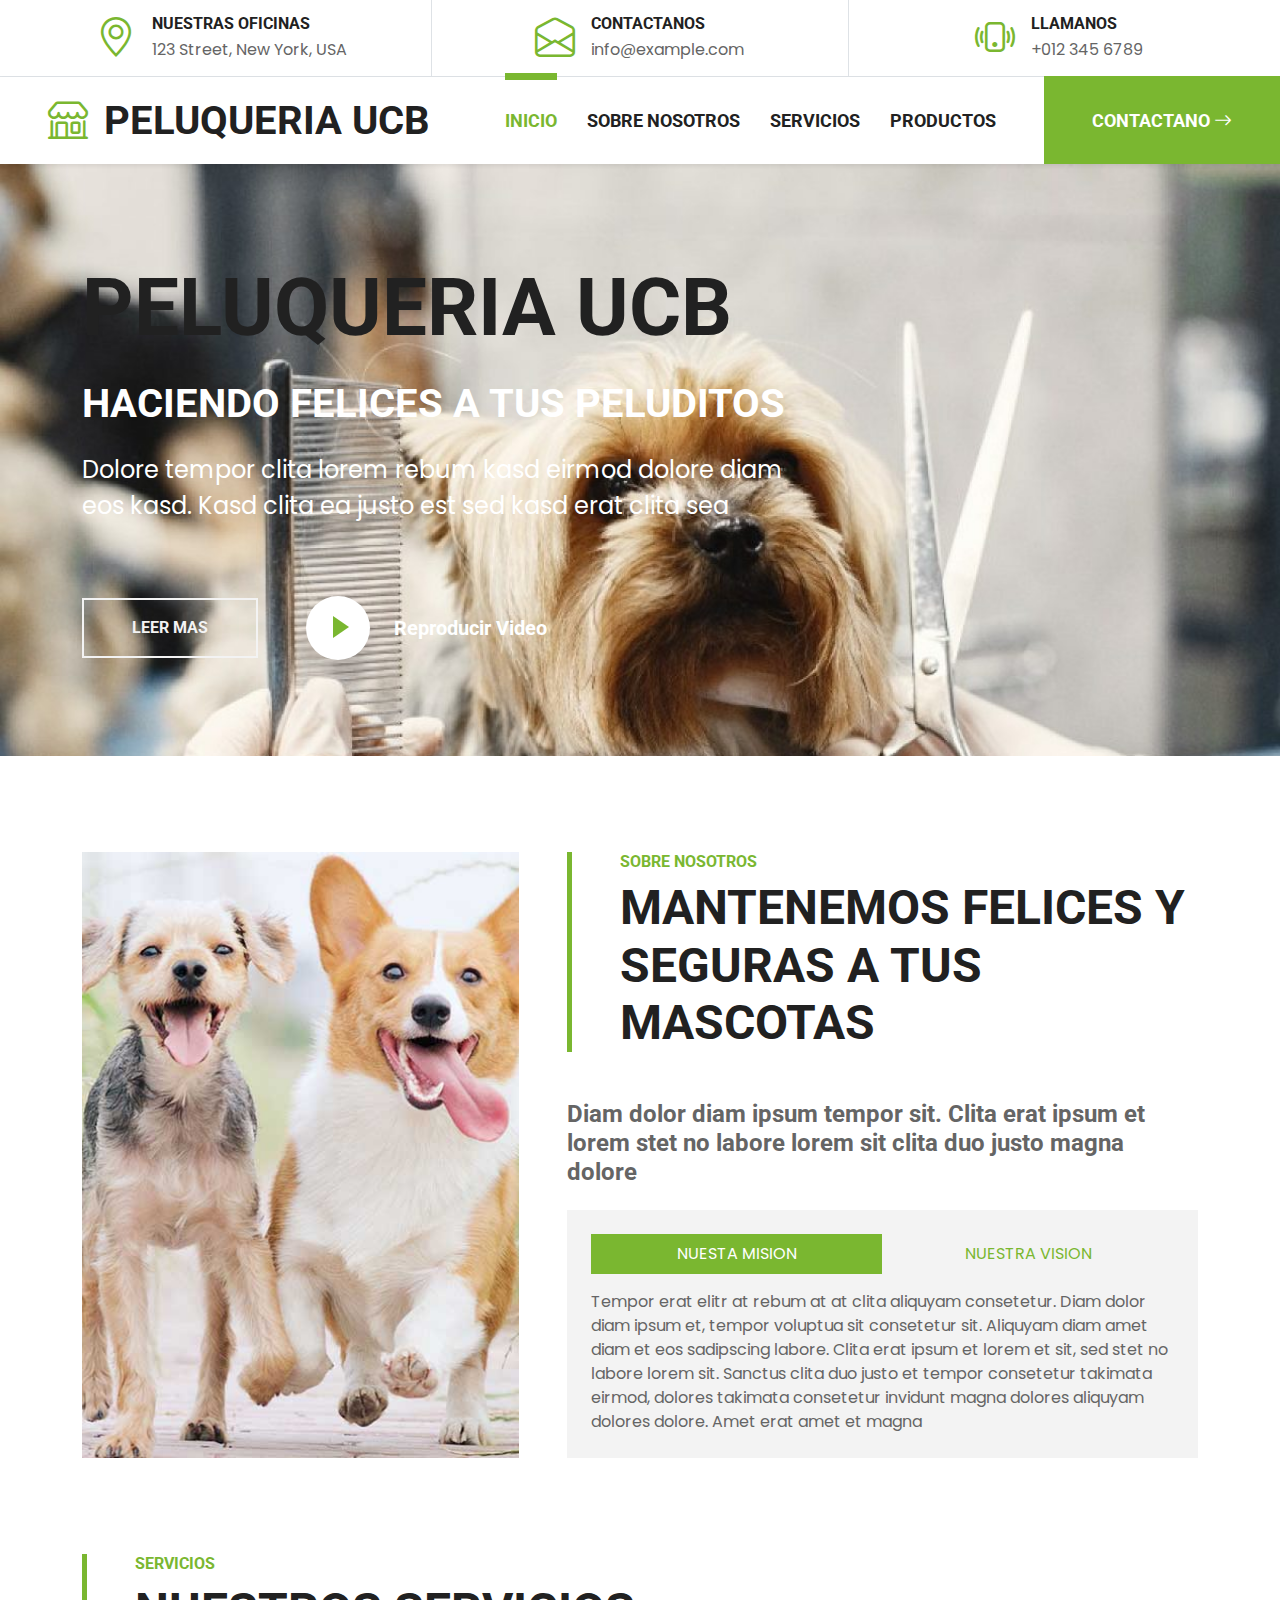
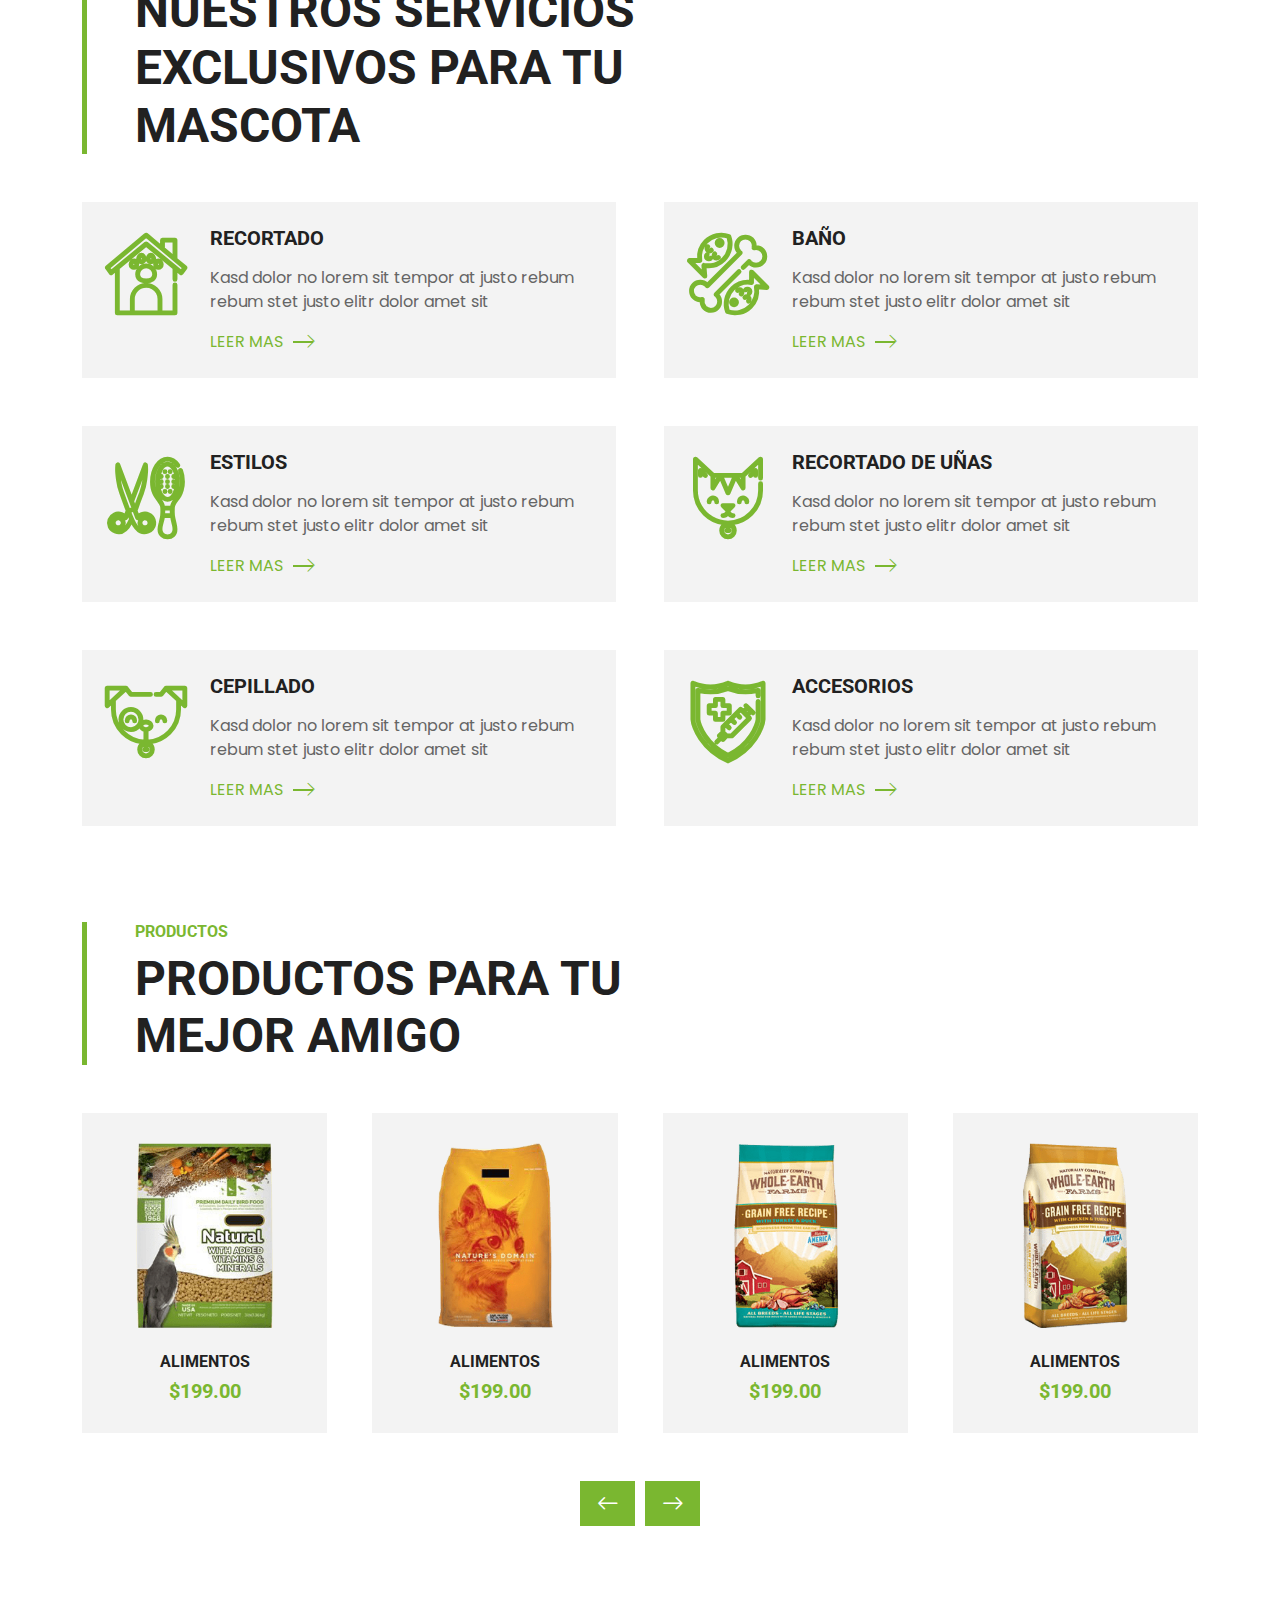
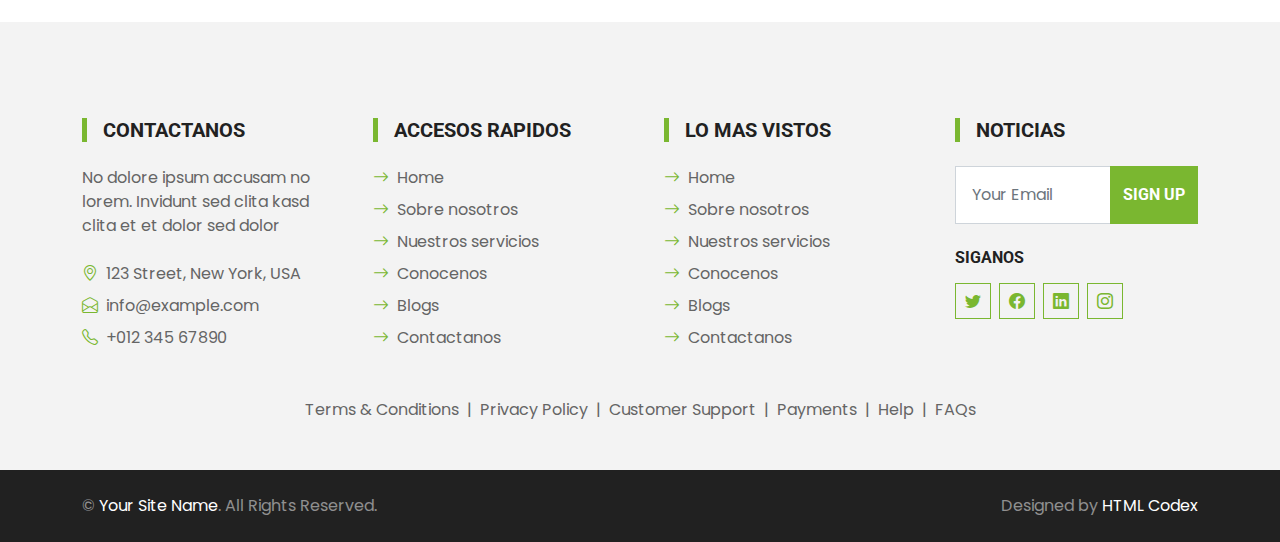
<file: pet-shop-website-template/index.html>
<!DOCTYPE html>
<html lang="en">

<head>
    <meta charset="utf-8">
    <title>Peluqueria Canina</title>
    <meta content="width=device-width, initial-scale=1.0" name="viewport">
    <meta content="Free HTML Templates" name="keywords">
    <meta content="Free HTML Templates" name="description">

    <!-- Favicon -->
    <link href="img/favicon.ico" rel="icon">

    <!-- Google Web Fonts -->
    <link rel="preconnect" href="https://fonts.gstatic.com">
    <link href="https://fonts.googleapis.com/css2?family=Poppins&family=Roboto:wght@700&display=swap" rel="stylesheet">  

    <!-- Icon Font Stylesheet -->
    <link href="https://cdn.jsdelivr.net/npm/bootstrap-icons@1.4.1/font/bootstrap-icons.css" rel="stylesheet">
    <link href="lib/flaticon/font/flaticon.css" rel="stylesheet">

    <!-- Libraries Stylesheet -->
    <link href="lib/owlcarousel/assets/owl.carousel.min.css" rel="stylesheet">

    <!-- Customized Bootstrap Stylesheet -->
    <link href="css/bootstrap.min.css" rel="stylesheet">

    <!-- Template Stylesheet -->
    <link href="css/style.css" rel="stylesheet">
</head>

<body>
    <!-- Topbar Start -->
    <div class="container-fluid border-bottom d-none d-lg-block">
        <div class="row gx-0">
            <div class="col-lg-4 text-center py-2">
                <div class="d-inline-flex align-items-center">
                    <i class="bi bi-geo-alt fs-1 text-primary me-3"></i>
                    <div class="text-start">
                        <h6 class="text-uppercase mb-1">Nuestras Oficinas</h6>
                        <span>123 Street, New York, USA</span>
                    </div>
                </div>
            </div>
            <div class="col-lg-4 text-center border-start border-end py-2">
                <div class="d-inline-flex align-items-center">
                    <i class="bi bi-envelope-open fs-1 text-primary me-3"></i>
                    <div class="text-start">
                        <h6 class="text-uppercase mb-1">Contactanos</h6>
                        <span>info@example.com</span>
                    </div>
                </div>
            </div>
            <div class="col-lg-4 text-center py-2">
                <div class="d-inline-flex align-items-center">
                    <i class="bi bi-phone-vibrate fs-1 text-primary me-3"></i>
                    <div class="text-start">
                        <h6 class="text-uppercase mb-1">Llamanos</h6>
                        <span>+012 345 6789</span>
                    </div>
                </div>
            </div>
        </div>
    </div>
    <!-- Topbar End -->


    <!-- Navbar Start -->
    <nav class="navbar navbar-expand-lg bg-white navbar-light shadow-sm py-3 py-lg-0 px-3 px-lg-0">
        <a href="index.html" class="navbar-brand ms-lg-5">
            <h1 class="m-0 text-uppercase text-dark"><i class="bi bi-shop fs-1 text-primary me-3"></i>Peluqueria UCB</h1>
        </a>
        <button class="navbar-toggler" type="button" data-bs-toggle="collapse" data-bs-target="#navbarCollapse">
            <span class="navbar-toggler-icon"></span>
        </button>
        <div class="collapse navbar-collapse" id="navbarCollapse">
            <div class="navbar-nav ms-auto py-0">
                <a href="index.html" class="nav-item nav-link active">Inicio</a>
                <a href="about.html" class="nav-item nav-link">Sobre Nosotros</a>
                <a href="service.html" class="nav-item nav-link">Servicios</a>
                <a href="product.html" class="nav-item nav-link">Productos</a>
                <a href="contact.html" class="nav-item nav-link nav-contact bg-primary text-white px-5 ms-lg-5">Contactano <i class="bi bi-arrow-right"></i></a>
            </div>
        </div>
    </nav>
    <!-- Navbar End -->


    <!-- Hero Start -->
    <div class="container-fluid bg-primary py-5 mb-5 hero-header">
        <div class="container py-5">
            <div class="row justify-content-start">
                <div class="col-lg-8 text-center text-lg-start">
                    <h1 class="display-1 text-uppercase text-dark mb-lg-4">Peluqueria UCB</h1>
                    <h1 class="text-uppercase text-white mb-lg-4">Haciendo felices a tus peluditos</h1>
                    <p class="fs-4 text-white mb-lg-4">Dolore tempor clita lorem rebum kasd eirmod dolore diam eos kasd. Kasd clita ea justo est sed kasd erat clita sea</p>
                    <div class="d-flex align-items-center justify-content-center justify-content-lg-start pt-5">
                        <a href="" class="btn btn-outline-light border-2 py-md-3 px-md-5 me-5">Leer mas</a>
                        <button type="button" class="btn-play" data-bs-toggle="modal"
                            data-src="https://www.youtube.com/embed/DWRcNpR6Kdc" data-bs-target="#videoModal">
                            <span></span>
                        </button>
                        <h5 class="font-weight-normal text-white m-0 ms-4 d-none d-sm-block">Reproducir Video</h5>
                    </div>
                </div>
            </div>
        </div>
    </div>
    <!-- Hero End -->


    <!-- Video Modal Start -->
    <div class="modal fade" id="videoModal" tabindex="-1" aria-labelledby="exampleModalLabel" aria-hidden="true">
        <div class="modal-dialog">
            <div class="modal-content rounded-0">
                <div class="modal-header">
                    <h5 class="modal-title" id="exampleModalLabel">Youtube Video</h5>
                    <button type="button" class="btn-close" data-bs-dismiss="modal" aria-label="Close"></button>
                </div>
                <div class="modal-body">
                    <!-- 16:9 aspect ratio -->
                    <div class="ratio ratio-16x9">
                        <iframe class="embed-responsive-item" src="" id="video" allowfullscreen allowscriptaccess="always"
                            allow="autoplay"></iframe>
                    </div>
                </div>
            </div>
        </div>
    </div>
    <!-- Video Modal End -->


    <!-- About Start -->
    <div class="container-fluid py-5">
        <div class="container">
            <div class="row gx-5">
                <div class="col-lg-5 mb-5 mb-lg-0" style="min-height: 500px;">
                    <div class="position-relative h-100">
                        <img class="position-absolute w-100 h-100 rounded" src="img/about.jpg" style="object-fit: cover;">
                    </div>
                </div>
                <div class="col-lg-7">
                    <div class="border-start border-5 border-primary ps-5 mb-5">
                        <h6 class="text-primary text-uppercase">Sobre Nosotros</h6>
                        <h1 class="display-5 text-uppercase mb-0">Mantenemos felices y seguras a tus mascotas</h1>
                    </div>
                    <h4 class="text-body mb-4">Diam dolor diam ipsum tempor sit. Clita erat ipsum et lorem stet no labore lorem sit clita duo justo magna dolore</h4>
                    <div class="bg-light p-4">
                        <ul class="nav nav-pills justify-content-between mb-3" id="pills-tab" role="tablist">
                            <li class="nav-item w-50" role="presentation">
                                <button class="nav-link text-uppercase w-100 active" id="pills-1-tab" data-bs-toggle="pill"
                                    data-bs-target="#pills-1" type="button" role="tab" aria-controls="pills-1"
                                    aria-selected="true">Nuesta Mision</button>
                            </li>
                            <li class="nav-item w-50" role="presentation">
                                <button class="nav-link text-uppercase w-100" id="pills-2-tab" data-bs-toggle="pill"
                                    data-bs-target="#pills-2" type="button" role="tab" aria-controls="pills-2"
                                    aria-selected="false">Nuestra Vision</button>
                            </li>
                        </ul>
                        <div class="tab-content" id="pills-tabContent">
                            <div class="tab-pane fade show active" id="pills-1" role="tabpanel" aria-labelledby="pills-1-tab">
                                <p class="mb-0">Tempor erat elitr at rebum at at clita aliquyam consetetur. Diam dolor diam ipsum et, tempor voluptua sit consetetur sit. Aliquyam diam amet diam et eos sadipscing labore. Clita erat ipsum et lorem et sit, sed stet no labore lorem sit. Sanctus clita duo justo et tempor consetetur takimata eirmod, dolores takimata consetetur invidunt magna dolores aliquyam dolores dolore. Amet erat amet et magna</p>
                            </div>
                            <div class="tab-pane fade" id="pills-2" role="tabpanel" aria-labelledby="pills-2-tab">
                                <p class="mb-0">Tempor erat elitr at rebum at at clita aliquyam consetetur. Diam dolor diam ipsum et, tempor voluptua sit consetetur sit. Aliquyam diam amet diam et eos sadipscing labore. Clita erat ipsum et lorem et sit, sed stet no labore lorem sit. Sanctus clita duo justo et tempor consetetur takimata eirmod, dolores takimata consetetur invidunt magna dolores aliquyam dolores dolore. Amet erat amet et magna</p>
                            </div>
                        </div>
                    </div>
                </div>
            </div>
        </div>
    </div>
    <!-- About End -->

    <!-- Services Start -->
    <div class="container-fluid py-5">
        <div class="container">
            <div class="border-start border-5 border-primary ps-5 mb-5" style="max-width: 600px;">
                <h6 class="text-primary text-uppercase">Servicios</h6>
                <h1 class="display-5 text-uppercase mb-0">Nuestros servicios exclusivos para tu mascota</h1>
            </div>
            <div class="row g-5">
                <div class="col-md-6">
                    <div class="service-item bg-light d-flex p-4">
                        <i class="flaticon-house display-1 text-primary me-4"></i>
                        <div>
                            <h5 class="text-uppercase mb-3">Recortado</h5>
                            <p>Kasd dolor no lorem sit tempor at justo rebum rebum stet justo elitr dolor amet sit</p>
                            <a class="text-primary text-uppercase" href="">Leer mas<i class="bi bi-chevron-right"></i></a>
                        </div>
                    </div>
                </div>
                <div class="col-md-6">
                    <div class="service-item bg-light d-flex p-4">
                        <i class="flaticon-food display-1 text-primary me-4"></i>
                        <div>
                            <h5 class="text-uppercase mb-3">Baño </h5>
                            <p>Kasd dolor no lorem sit tempor at justo rebum rebum stet justo elitr dolor amet sit</p>
                            <a class="text-primary text-uppercase" href="">Leer mas<i class="bi bi-chevron-right"></i></a>
                        </div>
                    </div>
                </div>
                <div class="col-md-6">
                    <div class="service-item bg-light d-flex p-4">
                        <i class="flaticon-grooming display-1 text-primary me-4"></i>
                        <div>
                            <h5 class="text-uppercase mb-3">Estilos</h5>
                            <p>Kasd dolor no lorem sit tempor at justo rebum rebum stet justo elitr dolor amet sit</p>
                            <a class="text-primary text-uppercase" href="">Leer mas<i class="bi bi-chevron-right"></i></a>
                        </div>
                    </div>
                </div>
                <div class="col-md-6">
                    <div class="service-item bg-light d-flex p-4">
                        <i class="flaticon-cat display-1 text-primary me-4"></i>
                        <div>
                            <h5 class="text-uppercase mb-3">Recortado de uñas</h5>
                            <p>Kasd dolor no lorem sit tempor at justo rebum rebum stet justo elitr dolor amet sit</p>
                            <a class="text-primary text-uppercase" href="">Leer mas<i class="bi bi-chevron-right"></i></a>
                        </div>
                    </div>
                </div>
                <div class="col-md-6">
                    <div class="service-item bg-light d-flex p-4">
                        <i class="flaticon-dog display-1 text-primary me-4"></i>
                        <div>
                            <h5 class="text-uppercase mb-3">Cepillado</h5>
                            <p>Kasd dolor no lorem sit tempor at justo rebum rebum stet justo elitr dolor amet sit</p>
                            <a class="text-primary text-uppercase" href="">Leer mas<i class="bi bi-chevron-right"></i></a>
                        </div>
                    </div>
                </div>
                <div class="col-md-6">
                    <div class="service-item bg-light d-flex p-4">
                        <i class="flaticon-vaccine display-1 text-primary me-4"></i>
                        <div>
                            <h5 class="text-uppercase mb-3">Accesorios</h5>
                            <p>Kasd dolor no lorem sit tempor at justo rebum rebum stet justo elitr dolor amet sit</p>
                            <a class="text-primary text-uppercase" href="">Leer mas<i class="bi bi-chevron-right"></i></a>
                        </div>
                    </div>
                </div>
            </div>
        </div>
    </div>
    <!-- Services End -->


    <!-- Products Start -->
    <div class="container-fluid py-5">
        <div class="container">
            <div class="border-start border-5 border-primary ps-5 mb-5" style="max-width: 600px;">
                <h6 class="text-primary text-uppercase">Productos</h6>
                <h1 class="display-5 text-uppercase mb-0">Productos para tu mejor amigo</h1>
            </div>
            <div class="owl-carousel product-carousel">
                <div class="pb-5">
                    <div class="product-item position-relative bg-light d-flex flex-column text-center">
                        <img class="img-fluid mb-4" src="img/product-1.png" alt="">
                        <h6 class="text-uppercase">Alimentos</h6>
                        <h5 class="text-primary mb-0">$199.00</h5>
                        <div class="btn-action d-flex justify-content-center">
                            <a class="btn btn-primary py-2 px-3" href=""><i class="bi bi-cart"></i></a>
                            <a class="btn btn-primary py-2 px-3" href=""><i class="bi bi-eye"></i></a>
                        </div>
                    </div>
                </div>
                <div class="pb-5">
                    <div class="product-item position-relative bg-light d-flex flex-column text-center">
                        <img class="img-fluid mb-4" src="img/product-2.png" alt="">
                        <h6 class="text-uppercase">Alimentos</h6>
                        <h5 class="text-primary mb-0">$199.00</h5>
                        <div class="btn-action d-flex justify-content-center">
                            <a class="btn btn-primary py-2 px-3" href=""><i class="bi bi-cart"></i></a>
                            <a class="btn btn-primary py-2 px-3" href=""><i class="bi bi-eye"></i></a>
                        </div>
                    </div>
                </div>
                <div class="pb-5">
                    <div class="product-item position-relative bg-light d-flex flex-column text-center">
                        <img class="img-fluid mb-4" src="img/product-3.png" alt="">
                        <h6 class="text-uppercase">Alimentos</h6>
                        <h5 class="text-primary mb-0">$199.00</h5>
                        <div class="btn-action d-flex justify-content-center">
                            <a class="btn btn-primary py-2 px-3" href=""><i class="bi bi-cart"></i></a>
                            <a class="btn btn-primary py-2 px-3" href=""><i class="bi bi-eye"></i></a>
                        </div>
                    </div>
                </div>
                <div class="pb-5">
                    <div class="product-item position-relative bg-light d-flex flex-column text-center">
                        <img class="img-fluid mb-4" src="img/product-4.png" alt="">
                        <h6 class="text-uppercase">Alimentos</h6>
                        <h5 class="text-primary mb-0">$199.00</h5>
                        <div class="btn-action d-flex justify-content-center">
                            <a class="btn btn-primary py-2 px-3" href=""><i class="bi bi-cart"></i></a>
                            <a class="btn btn-primary py-2 px-3" href=""><i class="bi bi-eye"></i></a>
                        </div>
                    </div>
                </div>
                <div class="pb-5">
                    <div class="product-item position-relative bg-light d-flex flex-column text-center">
                        <img class="img-fluid mb-4" src="img/product-2.png" alt="">
                        <h6 class="text-uppercase">Alimentos</h6>
                        <h5 class="text-primary mb-0">$199.00</h5>
                        <div class="btn-action d-flex justify-content-center">
                            <a class="btn btn-primary py-2 px-3" href=""><i class="bi bi-cart"></i></a>
                            <a class="btn btn-primary py-2 px-3" href=""><i class="bi bi-eye"></i></a>
                        </div>
                    </div>
                </div>
            </div>
        </div>
    </div>
    <!-- Products End -->

    <!-- Footer Start -->
    <div class="container-fluid bg-light mt-5 py-5">
        <div class="container pt-5">
            <div class="row g-5">
                <div class="col-lg-3 col-md-6">
                    <h5 class="text-uppercase border-start border-5 border-primary ps-3 mb-4">Contactanos</h5>
                    <p class="mb-4">No dolore ipsum accusam no lorem. Invidunt sed clita kasd clita et et dolor sed dolor</p>
                    <p class="mb-2"><i class="bi bi-geo-alt text-primary me-2"></i>123 Street, New York, USA</p>
                    <p class="mb-2"><i class="bi bi-envelope-open text-primary me-2"></i>info@example.com</p>
                    <p class="mb-0"><i class="bi bi-telephone text-primary me-2"></i>+012 345 67890</p>
                </div>
                <div class="col-lg-3 col-md-6">
                    <h5 class="text-uppercase border-start border-5 border-primary ps-3 mb-4">Accesos rapidos</h5>
                    <div class="d-flex flex-column justify-content-start">
                        <a class="text-body mb-2" href="#"><i class="bi bi-arrow-right text-primary me-2"></i>Home</a>
                        <a class="text-body mb-2" href="#"><i class="bi bi-arrow-right text-primary me-2"></i>Sobre nosotros</a>
                        <a class="text-body mb-2" href="#"><i class="bi bi-arrow-right text-primary me-2"></i>Nuestros servicios</a>
                        <a class="text-body mb-2" href="#"><i class="bi bi-arrow-right text-primary me-2"></i>Conocenos</a>
                        <a class="text-body mb-2" href="#"><i class="bi bi-arrow-right text-primary me-2"></i>Blogs</a>
                        <a class="text-body" href="#"><i class="bi bi-arrow-right text-primary me-2"></i>Contactanos</a>
                    </div>
                </div>
                <div class="col-lg-3 col-md-6">
                    <h5 class="text-uppercase border-start border-5 border-primary ps-3 mb-4">Lo mas vistos</h5>
                    <div class="d-flex flex-column justify-content-start">
                        <a class="text-body mb-2" href="#"><i class="bi bi-arrow-right text-primary me-2"></i>Home</a>
                        <a class="text-body mb-2" href="#"><i class="bi bi-arrow-right text-primary me-2"></i>Sobre nosotros</a>
                        <a class="text-body mb-2" href="#"><i class="bi bi-arrow-right text-primary me-2"></i>Nuestros servicios</a>
                        <a class="text-body mb-2" href="#"><i class="bi bi-arrow-right text-primary me-2"></i>Conocenos</a>
                        <a class="text-body mb-2" href="#"><i class="bi bi-arrow-right text-primary me-2"></i>Blogs</a>
                        <a class="text-body" href="#"><i class="bi bi-arrow-right text-primary me-2"></i>Contactanos</a>
                    </div>
                </div>
                <div class="col-lg-3 col-md-6">
                    <h5 class="text-uppercase border-start border-5 border-primary ps-3 mb-4">Noticias</h5>
                    <form action="">
                        <div class="input-group">
                            <input type="text" class="form-control p-3" placeholder="Your Email">
                            <button class="btn btn-primary">Sign Up</button>
                        </div>
                    </form>
                    <h6 class="text-uppercase mt-4 mb-3">Siganos</h6>
                    <div class="d-flex">
                        <a class="btn btn-outline-primary btn-square me-2" href="#"><i class="bi bi-twitter"></i></a>
                        <a class="btn btn-outline-primary btn-square me-2" href="#"><i class="bi bi-facebook"></i></a>
                        <a class="btn btn-outline-primary btn-square me-2" href="#"><i class="bi bi-linkedin"></i></a>
                        <a class="btn btn-outline-primary btn-square" href="#"><i class="bi bi-instagram"></i></a>
                    </div>
                </div>
                <div class="col-12 text-center text-body">
                    <a class="text-body" href="">Terms & Conditions</a>
                    <span class="mx-1">|</span>
                    <a class="text-body" href="">Privacy Policy</a>
                    <span class="mx-1">|</span>
                    <a class="text-body" href="">Customer Support</a>
                    <span class="mx-1">|</span>
                    <a class="text-body" href="">Payments</a>
                    <span class="mx-1">|</span>
                    <a class="text-body" href="">Help</a>
                    <span class="mx-1">|</span>
                    <a class="text-body" href="">FAQs</a>
                </div>
            </div>
        </div>
    </div>
    <div class="container-fluid bg-dark text-white-50 py-4">
        <div class="container">
            <div class="row g-5">
                <div class="col-md-6 text-center text-md-start">
                    <p class="mb-md-0">&copy; <a class="text-white" href="#">Your Site Name</a>. All Rights Reserved.</p>
                </div>
                <div class="col-md-6 text-center text-md-end">
                    <p class="mb-0">Designed by <a class="text-white" href="https://htmlcodex.com">HTML Codex</a></p>
                </div>
            </div>
        </div>
    </div>
    <!-- Footer End -->


    <!-- Back to Top -->
    <a href="#" class="btn btn-primary py-3 fs-4 back-to-top"><i class="bi bi-arrow-up"></i></a>


    <!-- JavaScript Libraries -->
    <script src="https://code.jquery.com/jquery-3.4.1.min.js"></script>
    <script src="https://cdn.jsdelivr.net/npm/bootstrap@5.0.0/dist/js/bootstrap.bundle.min.js"></script>
    <script src="lib/easing/easing.min.js"></script>
    <script src="lib/waypoints/waypoints.min.js"></script>
    <script src="lib/owlcarousel/owl.carousel.min.js"></script>

    <!-- Template Javascript -->
    <script src="js/main.js"></script>
</body>

</html>
</file>
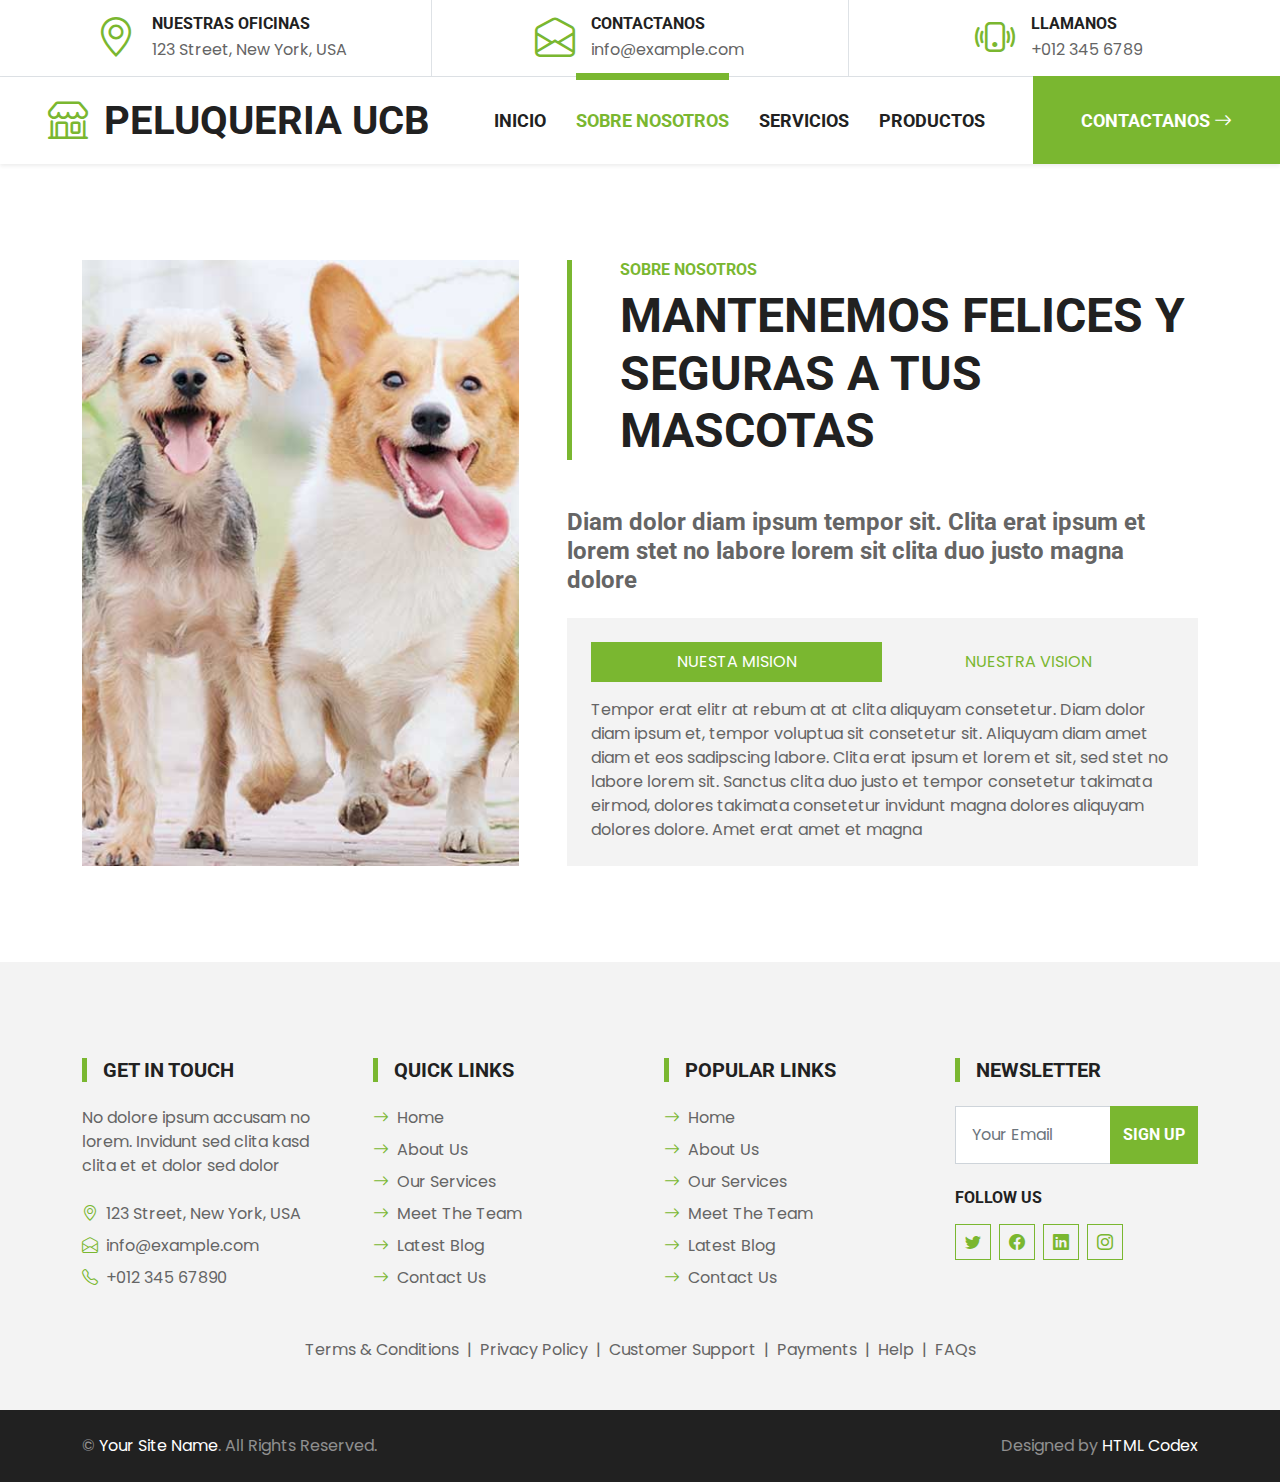
<file: pet-shop-website-template/about.html>
<!DOCTYPE html>
<html lang="en">

<head>
    <meta charset="utf-8">
    <title>Peluquería Canina</title>
    <meta content="width=device-width, initial-scale=1.0" name="viewport">
    <meta content="Free HTML Templates" name="keywords">
    <meta content="Free HTML Templates" name="description">

    <!-- Favicon -->
    <link href="img/favicon.ico" rel="icon">

    <!-- Google Web Fonts -->
    <link rel="preconnect" href="https://fonts.gstatic.com">
    <link href="https://fonts.googleapis.com/css2?family=Poppins&family=Roboto:wght@700&display=swap" rel="stylesheet">  

    <!-- Icon Font Stylesheet -->
    <link href="https://cdn.jsdelivr.net/npm/bootstrap-icons@1.4.1/font/bootstrap-icons.css" rel="stylesheet">
    <link href="lib/flaticon/font/flaticon.css" rel="stylesheet">

    <!-- Libraries Stylesheet -->
    <link href="lib/owlcarousel/assets/owl.carousel.min.css" rel="stylesheet">

    <!-- Customized Bootstrap Stylesheet -->
    <link href="css/bootstrap.min.css" rel="stylesheet">

    <!-- Template Stylesheet -->
    <link href="css/style.css" rel="stylesheet">
</head>

<body>
    <!-- Topbar Start -->
    <div class="container-fluid border-bottom d-none d-lg-block">
        <div class="row gx-0">
            <div class="col-lg-4 text-center py-2">
                <div class="d-inline-flex align-items-center">
                    <i class="bi bi-geo-alt fs-1 text-primary me-3"></i>
                    <div class="text-start">
                        <h6 class="text-uppercase mb-1">Nuestras oficinas</h6>
                        <span>123 Street, New York, USA</span>
                    </div>
                </div>
            </div>
            <div class="col-lg-4 text-center border-start border-end py-2">
                <div class="d-inline-flex align-items-center">
                    <i class="bi bi-envelope-open fs-1 text-primary me-3"></i>
                    <div class="text-start">
                        <h6 class="text-uppercase mb-1">Contactanos</h6>
                        <span>info@example.com</span>
                    </div>
                </div>
            </div>
            <div class="col-lg-4 text-center py-2">
                <div class="d-inline-flex align-items-center">
                    <i class="bi bi-phone-vibrate fs-1 text-primary me-3"></i>
                    <div class="text-start">
                        <h6 class="text-uppercase mb-1">Llamanos</h6>
                        <span>+012 345 6789</span>
                    </div>
                </div>
            </div>
        </div>
    </div>
    <!-- Topbar End -->


    <!-- Navbar Start -->
    <nav class="navbar navbar-expand-lg bg-white navbar-light shadow-sm py-3 py-lg-0 px-3 px-lg-0 mb-5">
        <a href="index.html" class="navbar-brand ms-lg-5">
            <h1 class="m-0 text-uppercase text-dark"><i class="bi bi-shop fs-1 text-primary me-3"></i>Peluqueria UCB</h1>
        </a>
        <button class="navbar-toggler" type="button" data-bs-toggle="collapse" data-bs-target="#navbarCollapse">
            <span class="navbar-toggler-icon"></span>
        </button>
        <div class="collapse navbar-collapse" id="navbarCollapse">
            <div class="navbar-nav ms-auto py-0">
                <a href="index.html" class="nav-item nav-link">Inicio</a>
                <a href="about.html" class="nav-item nav-link active">Sobre Nosotros</a>
                <a href="service.html" class="nav-item nav-link">Servicios</a>
                <a href="product.html" class="nav-item nav-link">Productos</a>
                <a href="contact.html" class="nav-item nav-link nav-contact bg-primary text-white px-5 ms-lg-5">Contactanos <i class="bi bi-arrow-right"></i></a>
            </div>
        </div>
    </nav>
    <!-- Navbar End -->


    <!-- About Start -->
    <div class="container-fluid py-5">
        <div class="container">
            <div class="row gx-5">
                <div class="col-lg-5 mb-5 mb-lg-0" style="min-height: 500px;">
                    <div class="position-relative h-100">
                        <img class="position-absolute w-100 h-100 rounded" src="img/about.jpg" style="object-fit: cover;">
                    </div>
                </div>
                <div class="col-lg-7">
                    <div class="border-start border-5 border-primary ps-5 mb-5">
                        <h6 class="text-primary text-uppercase">Sobre Nosotros</h6>
                        <h1 class="display-5 text-uppercase mb-0">Mantenemos felices y seguras a tus mascotas</h1>
                    </div>
                    <h4 class="text-body mb-4">Diam dolor diam ipsum tempor sit. Clita erat ipsum et lorem stet no labore lorem sit clita duo justo magna dolore</h4>
                    <div class="bg-light p-4">
                        <ul class="nav nav-pills justify-content-between mb-3" id="pills-tab" role="tablist">
                            <li class="nav-item w-50" role="presentation">
                                <button class="nav-link text-uppercase w-100 active" id="pills-1-tab" data-bs-toggle="pill"
                                    data-bs-target="#pills-1" type="button" role="tab" aria-controls="pills-1"
                                    aria-selected="true">Nuesta Mision</button>
                            </li>
                            <li class="nav-item w-50" role="presentation">
                                <button class="nav-link text-uppercase w-100" id="pills-2-tab" data-bs-toggle="pill"
                                    data-bs-target="#pills-2" type="button" role="tab" aria-controls="pills-2"
                                    aria-selected="false">Nuestra Vision</button>
                            </li>
                        </ul>
                        <div class="tab-content" id="pills-tabContent">
                            <div class="tab-pane fade show active" id="pills-1" role="tabpanel" aria-labelledby="pills-1-tab">
                                <p class="mb-0">Tempor erat elitr at rebum at at clita aliquyam consetetur. Diam dolor diam ipsum et, tempor voluptua sit consetetur sit. Aliquyam diam amet diam et eos sadipscing labore. Clita erat ipsum et lorem et sit, sed stet no labore lorem sit. Sanctus clita duo justo et tempor consetetur takimata eirmod, dolores takimata consetetur invidunt magna dolores aliquyam dolores dolore. Amet erat amet et magna</p>
                            </div>
                            <div class="tab-pane fade" id="pills-2" role="tabpanel" aria-labelledby="pills-2-tab">
                                <p class="mb-0">Tempor erat elitr at rebum at at clita aliquyam consetetur. Diam dolor diam ipsum et, tempor voluptua sit consetetur sit. Aliquyam diam amet diam et eos sadipscing labore. Clita erat ipsum et lorem et sit, sed stet no labore lorem sit. Sanctus clita duo justo et tempor consetetur takimata eirmod, dolores takimata consetetur invidunt magna dolores aliquyam dolores dolore. Amet erat amet et magna</p>
                            </div>
                        </div>
                    </div>
                </div>
            </div>
        </div>
    </div>
    <!-- About End -->


    <!-- Footer Start -->
    <div class="container-fluid bg-light mt-5 py-5">
        <div class="container pt-5">
            <div class="row g-5">
                <div class="col-lg-3 col-md-6">
                    <h5 class="text-uppercase border-start border-5 border-primary ps-3 mb-4">Get In Touch</h5>
                    <p class="mb-4">No dolore ipsum accusam no lorem. Invidunt sed clita kasd clita et et dolor sed dolor</p>
                    <p class="mb-2"><i class="bi bi-geo-alt text-primary me-2"></i>123 Street, New York, USA</p>
                    <p class="mb-2"><i class="bi bi-envelope-open text-primary me-2"></i>info@example.com</p>
                    <p class="mb-0"><i class="bi bi-telephone text-primary me-2"></i>+012 345 67890</p>
                </div>
                <div class="col-lg-3 col-md-6">
                    <h5 class="text-uppercase border-start border-5 border-primary ps-3 mb-4">Quick Links</h5>
                    <div class="d-flex flex-column justify-content-start">
                        <a class="text-body mb-2" href="#"><i class="bi bi-arrow-right text-primary me-2"></i>Home</a>
                        <a class="text-body mb-2" href="#"><i class="bi bi-arrow-right text-primary me-2"></i>About Us</a>
                        <a class="text-body mb-2" href="#"><i class="bi bi-arrow-right text-primary me-2"></i>Our Services</a>
                        <a class="text-body mb-2" href="#"><i class="bi bi-arrow-right text-primary me-2"></i>Meet The Team</a>
                        <a class="text-body mb-2" href="#"><i class="bi bi-arrow-right text-primary me-2"></i>Latest Blog</a>
                        <a class="text-body" href="#"><i class="bi bi-arrow-right text-primary me-2"></i>Contact Us</a>
                    </div>
                </div>
                <div class="col-lg-3 col-md-6">
                    <h5 class="text-uppercase border-start border-5 border-primary ps-3 mb-4">Popular Links</h5>
                    <div class="d-flex flex-column justify-content-start">
                        <a class="text-body mb-2" href="#"><i class="bi bi-arrow-right text-primary me-2"></i>Home</a>
                        <a class="text-body mb-2" href="#"><i class="bi bi-arrow-right text-primary me-2"></i>About Us</a>
                        <a class="text-body mb-2" href="#"><i class="bi bi-arrow-right text-primary me-2"></i>Our Services</a>
                        <a class="text-body mb-2" href="#"><i class="bi bi-arrow-right text-primary me-2"></i>Meet The Team</a>
                        <a class="text-body mb-2" href="#"><i class="bi bi-arrow-right text-primary me-2"></i>Latest Blog</a>
                        <a class="text-body" href="#"><i class="bi bi-arrow-right text-primary me-2"></i>Contact Us</a>
                    </div>
                </div>
                <div class="col-lg-3 col-md-6">
                    <h5 class="text-uppercase border-start border-5 border-primary ps-3 mb-4">Newsletter</h5>
                    <form action="">
                        <div class="input-group">
                            <input type="text" class="form-control p-3" placeholder="Your Email">
                            <button class="btn btn-primary">Sign Up</button>
                        </div>
                    </form>
                    <h6 class="text-uppercase mt-4 mb-3">Follow Us</h6>
                    <div class="d-flex">
                        <a class="btn btn-outline-primary btn-square me-2" href="#"><i class="bi bi-twitter"></i></a>
                        <a class="btn btn-outline-primary btn-square me-2" href="#"><i class="bi bi-facebook"></i></a>
                        <a class="btn btn-outline-primary btn-square me-2" href="#"><i class="bi bi-linkedin"></i></a>
                        <a class="btn btn-outline-primary btn-square" href="#"><i class="bi bi-instagram"></i></a>
                    </div>
                </div>
                <div class="col-12 text-center text-body">
                    <a class="text-body" href="">Terms & Conditions</a>
                    <span class="mx-1">|</span>
                    <a class="text-body" href="">Privacy Policy</a>
                    <span class="mx-1">|</span>
                    <a class="text-body" href="">Customer Support</a>
                    <span class="mx-1">|</span>
                    <a class="text-body" href="">Payments</a>
                    <span class="mx-1">|</span>
                    <a class="text-body" href="">Help</a>
                    <span class="mx-1">|</span>
                    <a class="text-body" href="">FAQs</a>
                </div>
            </div>
        </div>
    </div>
    <div class="container-fluid bg-dark text-white-50 py-4">
        <div class="container">
            <div class="row g-5">
                <div class="col-md-6 text-center text-md-start">
                    <p class="mb-md-0">&copy; <a class="text-white" href="#">Your Site Name</a>. All Rights Reserved.</p>
                </div>
                <div class="col-md-6 text-center text-md-end">
                    <p class="mb-0">Designed by <a class="text-white" href="https://htmlcodex.com">HTML Codex</a></p>
                </div>
            </div>
        </div>
    </div>
    <!-- Footer End -->


    <!-- Back to Top -->
    <a href="#" class="btn btn-primary py-3 fs-4 back-to-top"><i class="bi bi-arrow-up"></i></a>


    <!-- JavaScript Libraries -->
    <script src="https://code.jquery.com/jquery-3.4.1.min.js"></script>
    <script src="https://cdn.jsdelivr.net/npm/bootstrap@5.0.0/dist/js/bootstrap.bundle.min.js"></script>
    <script src="lib/easing/easing.min.js"></script>
    <script src="lib/waypoints/waypoints.min.js"></script>
    <script src="lib/owlcarousel/owl.carousel.min.js"></script>

    <!-- Template Javascript -->
    <script src="js/main.js"></script>
</body>

</html>
</file>
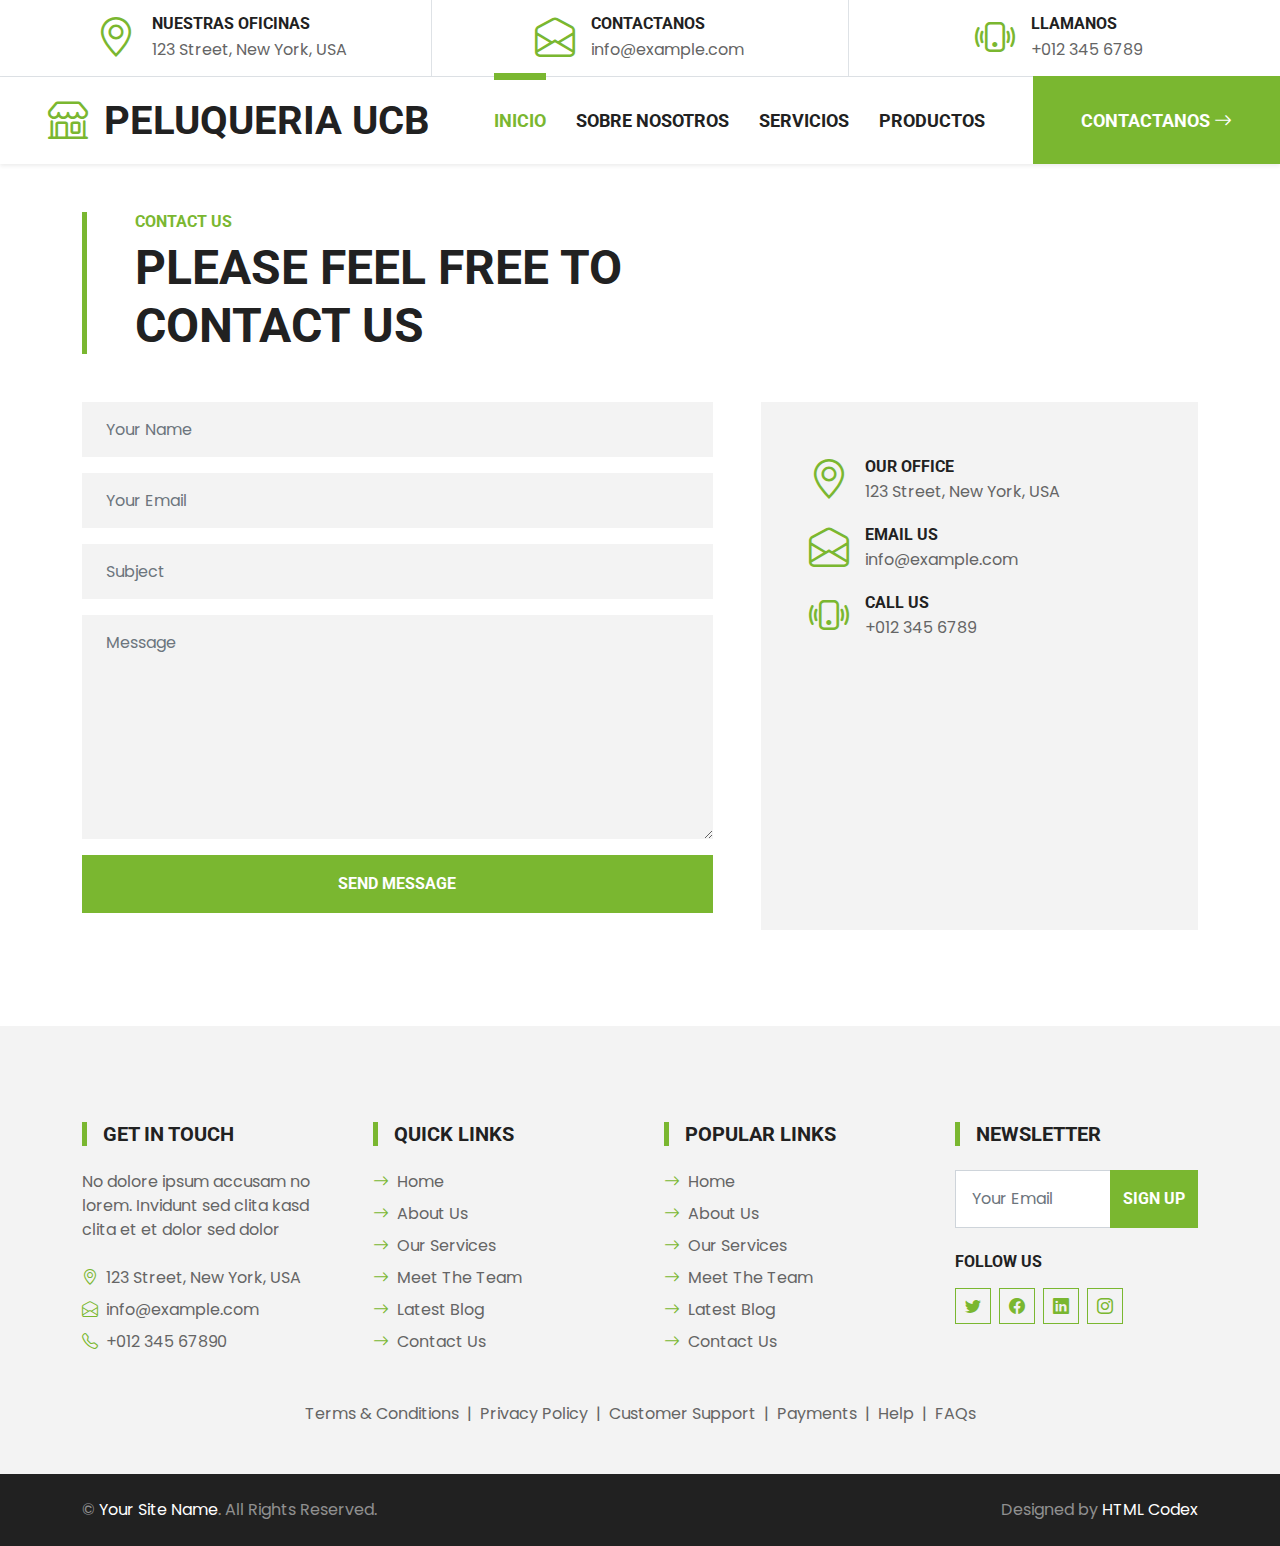
<file: pet-shop-website-template/contact.html>
<!DOCTYPE html>
<html lang="en">

<head>
    <meta charset="utf-8">
    <title>Peluqueria Canina</title>
    <meta content="width=device-width, initial-scale=1.0" name="viewport">
    <meta content="Free HTML Templates" name="keywords">
    <meta content="Free HTML Templates" name="description">

    <!-- Favicon -->
    <link href="img/favicon.ico" rel="icon">

    <!-- Google Web Fonts -->
    <link rel="preconnect" href="https://fonts.gstatic.com">
    <link href="https://fonts.googleapis.com/css2?family=Poppins&family=Roboto:wght@700&display=swap" rel="stylesheet">  

    <!-- Icon Font Stylesheet -->
    <link href="https://cdn.jsdelivr.net/npm/bootstrap-icons@1.4.1/font/bootstrap-icons.css" rel="stylesheet">
    <link href="lib/flaticon/font/flaticon.css" rel="stylesheet">

    <!-- Libraries Stylesheet -->
    <link href="lib/owlcarousel/assets/owl.carousel.min.css" rel="stylesheet">

    <!-- Customized Bootstrap Stylesheet -->
    <link href="css/bootstrap.min.css" rel="stylesheet">

    <!-- Template Stylesheet -->
    <link href="css/style.css" rel="stylesheet">
</head>

<body>
    <!-- Topbar Start -->
    <div class="container-fluid border-bottom d-none d-lg-block">
        <div class="row gx-0">
            <div class="col-lg-4 text-center py-2">
                <div class="d-inline-flex align-items-center">
                    <i class="bi bi-geo-alt fs-1 text-primary me-3"></i>
                    <div class="text-start">
                        <h6 class="text-uppercase mb-1">Nuestras oficinas</h6>
                        <span>123 Street, New York, USA</span>
                    </div>
                </div>
            </div>
            <div class="col-lg-4 text-center border-start border-end py-2">
                <div class="d-inline-flex align-items-center">
                    <i class="bi bi-envelope-open fs-1 text-primary me-3"></i>
                    <div class="text-start">
                        <h6 class="text-uppercase mb-1">Contactanos</h6>
                        <span>info@example.com</span>
                    </div>
                </div>
            </div>
            <div class="col-lg-4 text-center py-2">
                <div class="d-inline-flex align-items-center">
                    <i class="bi bi-phone-vibrate fs-1 text-primary me-3"></i>
                    <div class="text-start">
                        <h6 class="text-uppercase mb-1">Llamanos</h6>
                        <span>+012 345 6789</span>
                    </div>
                </div>
            </div>
        </div>
    </div>
    <!-- Topbar End -->


    <!-- Navbar Start -->
    <nav class="navbar navbar-expand-lg bg-white navbar-light shadow-sm py-3 py-lg-0 px-3 px-lg-0">
        <a href="index.html" class="navbar-brand ms-lg-5">
            <h1 class="m-0 text-uppercase text-dark"><i class="bi bi-shop fs-1 text-primary me-3"></i>Peluqueria UCB</h1>
        </a>
        <button class="navbar-toggler" type="button" data-bs-toggle="collapse" data-bs-target="#navbarCollapse">
            <span class="navbar-toggler-icon"></span>
        </button>
        <div class="collapse navbar-collapse" id="navbarCollapse">
            <div class="navbar-nav ms-auto py-0">
                <a href="index.html" class="nav-item nav-link active">Inicio</a>
                <a href="about.html" class="nav-item nav-link">Sobre Nosotros</a>
                <a href="service.html" class="nav-item nav-link">Servicios</a>
                <a href="product.html" class="nav-item nav-link">Productos</a>
                <a href="contact.html" class="nav-item nav-link nav-contact bg-primary text-white px-5 ms-lg-5">Contactanos <i class="bi bi-arrow-right"></i></a>
            </div>
        </div>
    </nav>
    <!-- Navbar End -->


    <!-- Contact Start -->
    <div class="container-fluid pt-5">
        <div class="container">
            <div class="border-start border-5 border-primary ps-5 mb-5" style="max-width: 600px;">
                <h6 class="text-primary text-uppercase">Contact Us</h6>
                <h1 class="display-5 text-uppercase mb-0">Please Feel Free To Contact Us</h1>
            </div>
            <div class="row g-5">
                <div class="col-lg-7">
                    <form>
                        <div class="row g-3">
                            <div class="col-12">
                                <input type="text" class="form-control bg-light border-0 px-4" placeholder="Your Name" style="height: 55px;">
                            </div>
                            <div class="col-12">
                                <input type="email" class="form-control bg-light border-0 px-4" placeholder="Your Email" style="height: 55px;">
                            </div>
                            <div class="col-12">
                                <input type="text" class="form-control bg-light border-0 px-4" placeholder="Subject" style="height: 55px;">
                            </div>
                            <div class="col-12">
                                <textarea class="form-control bg-light border-0 px-4 py-3" rows="8" placeholder="Message"></textarea>
                            </div>
                            <div class="col-12">
                                <button class="btn btn-primary w-100 py-3" type="submit">Send Message</button>
                            </div>
                        </div>
                    </form>
                </div>
                <div class="col-lg-5">
                    <div class="bg-light mb-5 p-5">
                        <div class="d-flex align-items-center mb-2">
                            <i class="bi bi-geo-alt fs-1 text-primary me-3"></i>
                            <div class="text-start">
                                <h6 class="text-uppercase mb-1">Our Office</h6>
                                <span>123 Street, New York, USA</span>
                            </div>
                        </div>
                        <div class="d-flex align-items-center mb-2">
                            <i class="bi bi-envelope-open fs-1 text-primary me-3"></i>
                            <div class="text-start">
                                <h6 class="text-uppercase mb-1">Email Us</h6>
                                <span>info@example.com</span>
                            </div>
                        </div>
                        <div class="d-flex align-items-center mb-4">
                            <i class="bi bi-phone-vibrate fs-1 text-primary me-3"></i>
                            <div class="text-start">
                                <h6 class="text-uppercase mb-1">Call Us</h6>
                                <span>+012 345 6789</span>
                            </div>
                        </div>
                        <div>
                            <iframe class="position-relative w-100"
                                src="https://www.google.com/maps/embed?pb=!1m18!1m12!1m3!1d3001156.4288297426!2d-78.01371936852176!3d42.72876761954724!2m3!1f0!2f0!3f0!3m2!1i1024!2i768!4f13.1!3m3!1m2!1s0x4ccc4bf0f123a5a9%3A0xddcfc6c1de189567!2sNew%20York%2C%20USA!5e0!3m2!1sen!2sbd!4v1603794290143!5m2!1sen!2sbd"
                                frameborder="0" style="height: 205px; border:0;" allowfullscreen="" aria-hidden="false"
                                tabindex="0"></iframe>
                        </div>
                    </div>
                </div>
            </div>
        </div>
    </div>
    <!-- Contact End -->


    <!-- Footer Start -->
    <div class="container-fluid bg-light mt-5 py-5">
        <div class="container pt-5">
            <div class="row g-5">
                <div class="col-lg-3 col-md-6">
                    <h5 class="text-uppercase border-start border-5 border-primary ps-3 mb-4">Get In Touch</h5>
                    <p class="mb-4">No dolore ipsum accusam no lorem. Invidunt sed clita kasd clita et et dolor sed dolor</p>
                    <p class="mb-2"><i class="bi bi-geo-alt text-primary me-2"></i>123 Street, New York, USA</p>
                    <p class="mb-2"><i class="bi bi-envelope-open text-primary me-2"></i>info@example.com</p>
                    <p class="mb-0"><i class="bi bi-telephone text-primary me-2"></i>+012 345 67890</p>
                </div>
                <div class="col-lg-3 col-md-6">
                    <h5 class="text-uppercase border-start border-5 border-primary ps-3 mb-4">Quick Links</h5>
                    <div class="d-flex flex-column justify-content-start">
                        <a class="text-body mb-2" href="#"><i class="bi bi-arrow-right text-primary me-2"></i>Home</a>
                        <a class="text-body mb-2" href="#"><i class="bi bi-arrow-right text-primary me-2"></i>About Us</a>
                        <a class="text-body mb-2" href="#"><i class="bi bi-arrow-right text-primary me-2"></i>Our Services</a>
                        <a class="text-body mb-2" href="#"><i class="bi bi-arrow-right text-primary me-2"></i>Meet The Team</a>
                        <a class="text-body mb-2" href="#"><i class="bi bi-arrow-right text-primary me-2"></i>Latest Blog</a>
                        <a class="text-body" href="#"><i class="bi bi-arrow-right text-primary me-2"></i>Contact Us</a>
                    </div>
                </div>
                <div class="col-lg-3 col-md-6">
                    <h5 class="text-uppercase border-start border-5 border-primary ps-3 mb-4">Popular Links</h5>
                    <div class="d-flex flex-column justify-content-start">
                        <a class="text-body mb-2" href="#"><i class="bi bi-arrow-right text-primary me-2"></i>Home</a>
                        <a class="text-body mb-2" href="#"><i class="bi bi-arrow-right text-primary me-2"></i>About Us</a>
                        <a class="text-body mb-2" href="#"><i class="bi bi-arrow-right text-primary me-2"></i>Our Services</a>
                        <a class="text-body mb-2" href="#"><i class="bi bi-arrow-right text-primary me-2"></i>Meet The Team</a>
                        <a class="text-body mb-2" href="#"><i class="bi bi-arrow-right text-primary me-2"></i>Latest Blog</a>
                        <a class="text-body" href="#"><i class="bi bi-arrow-right text-primary me-2"></i>Contact Us</a>
                    </div>
                </div>
                <div class="col-lg-3 col-md-6">
                    <h5 class="text-uppercase border-start border-5 border-primary ps-3 mb-4">Newsletter</h5>
                    <form action="">
                        <div class="input-group">
                            <input type="text" class="form-control p-3" placeholder="Your Email">
                            <button class="btn btn-primary">Sign Up</button>
                        </div>
                    </form>
                    <h6 class="text-uppercase mt-4 mb-3">Follow Us</h6>
                    <div class="d-flex">
                        <a class="btn btn-outline-primary btn-square me-2" href="#"><i class="bi bi-twitter"></i></a>
                        <a class="btn btn-outline-primary btn-square me-2" href="#"><i class="bi bi-facebook"></i></a>
                        <a class="btn btn-outline-primary btn-square me-2" href="#"><i class="bi bi-linkedin"></i></a>
                        <a class="btn btn-outline-primary btn-square" href="#"><i class="bi bi-instagram"></i></a>
                    </div>
                </div>
                <div class="col-12 text-center text-body">
                    <a class="text-body" href="">Terms & Conditions</a>
                    <span class="mx-1">|</span>
                    <a class="text-body" href="">Privacy Policy</a>
                    <span class="mx-1">|</span>
                    <a class="text-body" href="">Customer Support</a>
                    <span class="mx-1">|</span>
                    <a class="text-body" href="">Payments</a>
                    <span class="mx-1">|</span>
                    <a class="text-body" href="">Help</a>
                    <span class="mx-1">|</span>
                    <a class="text-body" href="">FAQs</a>
                </div>
            </div>
        </div>
    </div>
    <div class="container-fluid bg-dark text-white-50 py-4">
        <div class="container">
            <div class="row g-5">
                <div class="col-md-6 text-center text-md-start">
                    <p class="mb-md-0">&copy; <a class="text-white" href="#">Your Site Name</a>. All Rights Reserved.</p>
                </div>
                <div class="col-md-6 text-center text-md-end">
                    <p class="mb-0">Designed by <a class="text-white" href="https://htmlcodex.com">HTML Codex</a></p>
                </div>
            </div>
        </div>
    </div>
    <!-- Footer End -->


    <!-- Back to Top -->
    <a href="#" class="btn btn-primary py-3 fs-4 back-to-top"><i class="bi bi-arrow-up"></i></a>


    <!-- JavaScript Libraries -->
    <script src="https://code.jquery.com/jquery-3.4.1.min.js"></script>
    <script src="https://cdn.jsdelivr.net/npm/bootstrap@5.0.0/dist/js/bootstrap.bundle.min.js"></script>
    <script src="lib/easing/easing.min.js"></script>
    <script src="lib/waypoints/waypoints.min.js"></script>
    <script src="lib/owlcarousel/owl.carousel.min.js"></script>

    <!-- Template Javascript -->
    <script src="js/main.js"></script>
</body>

</html>
</file>
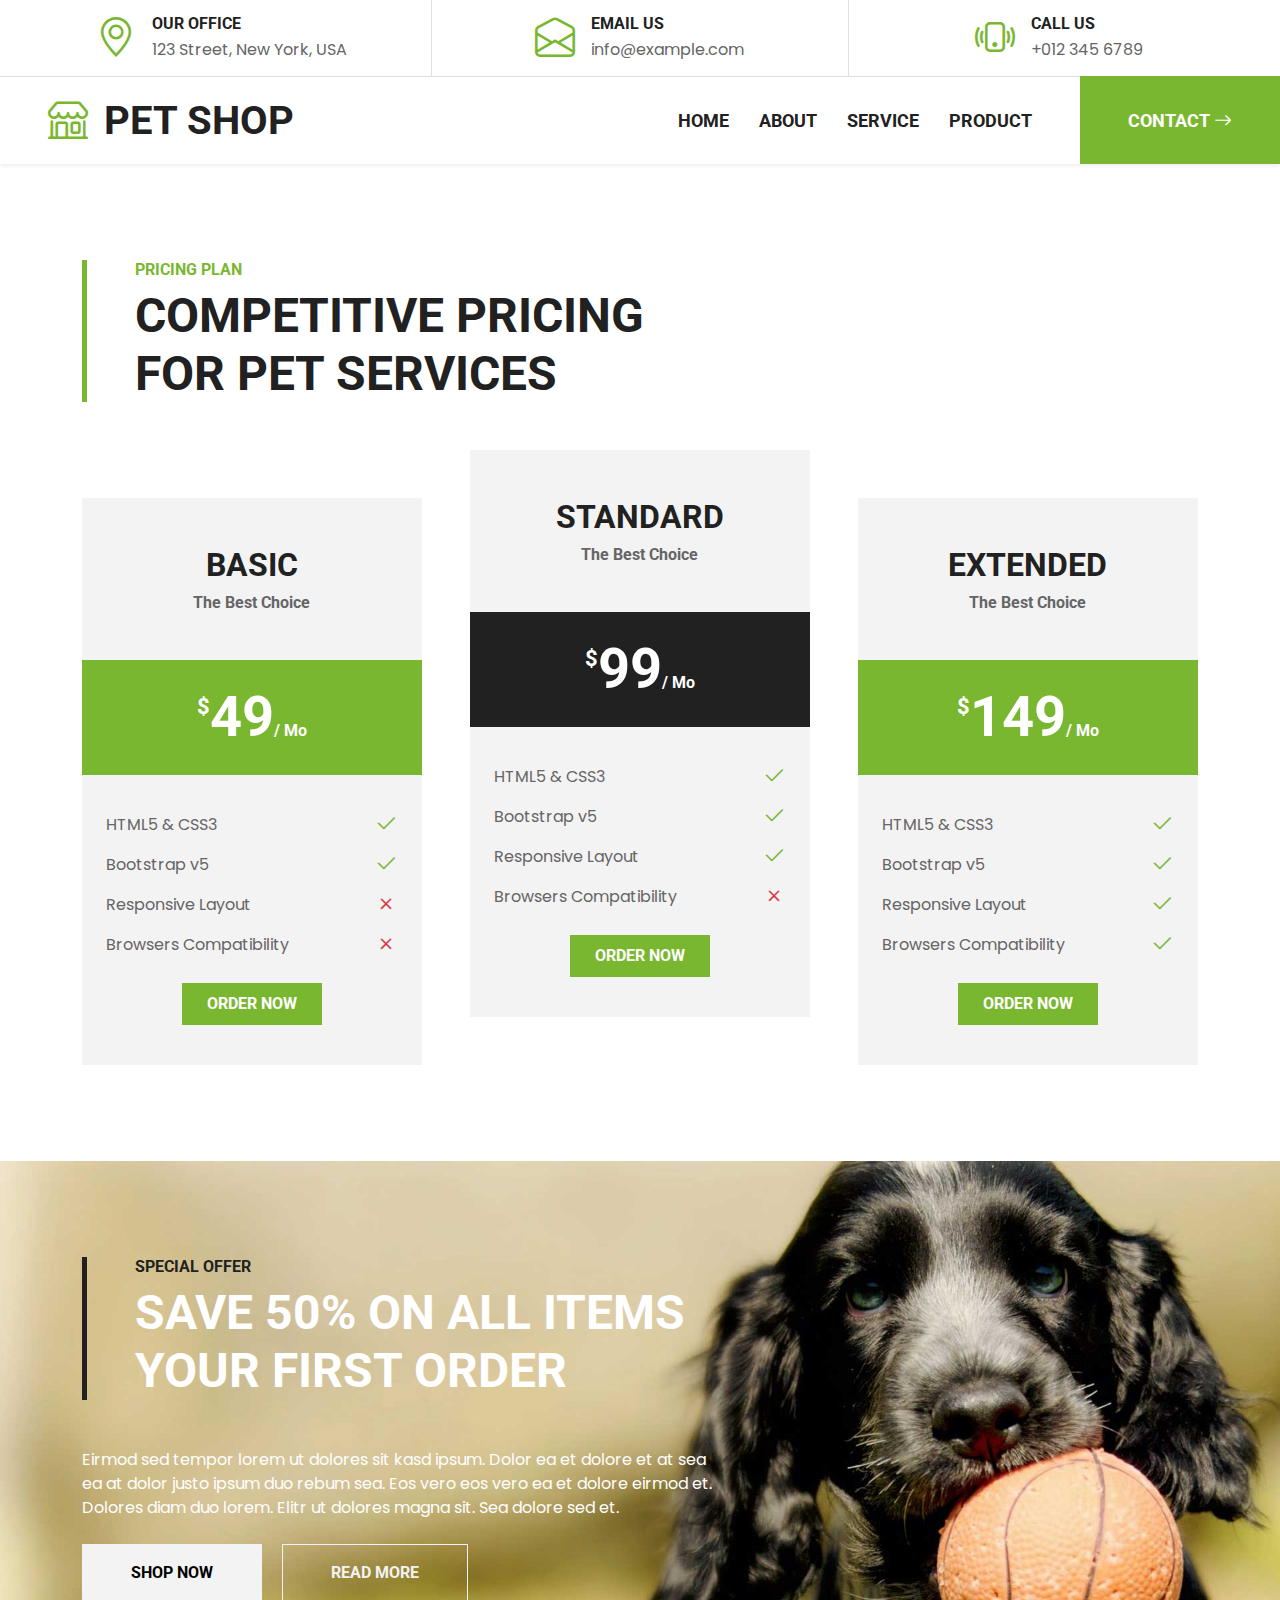
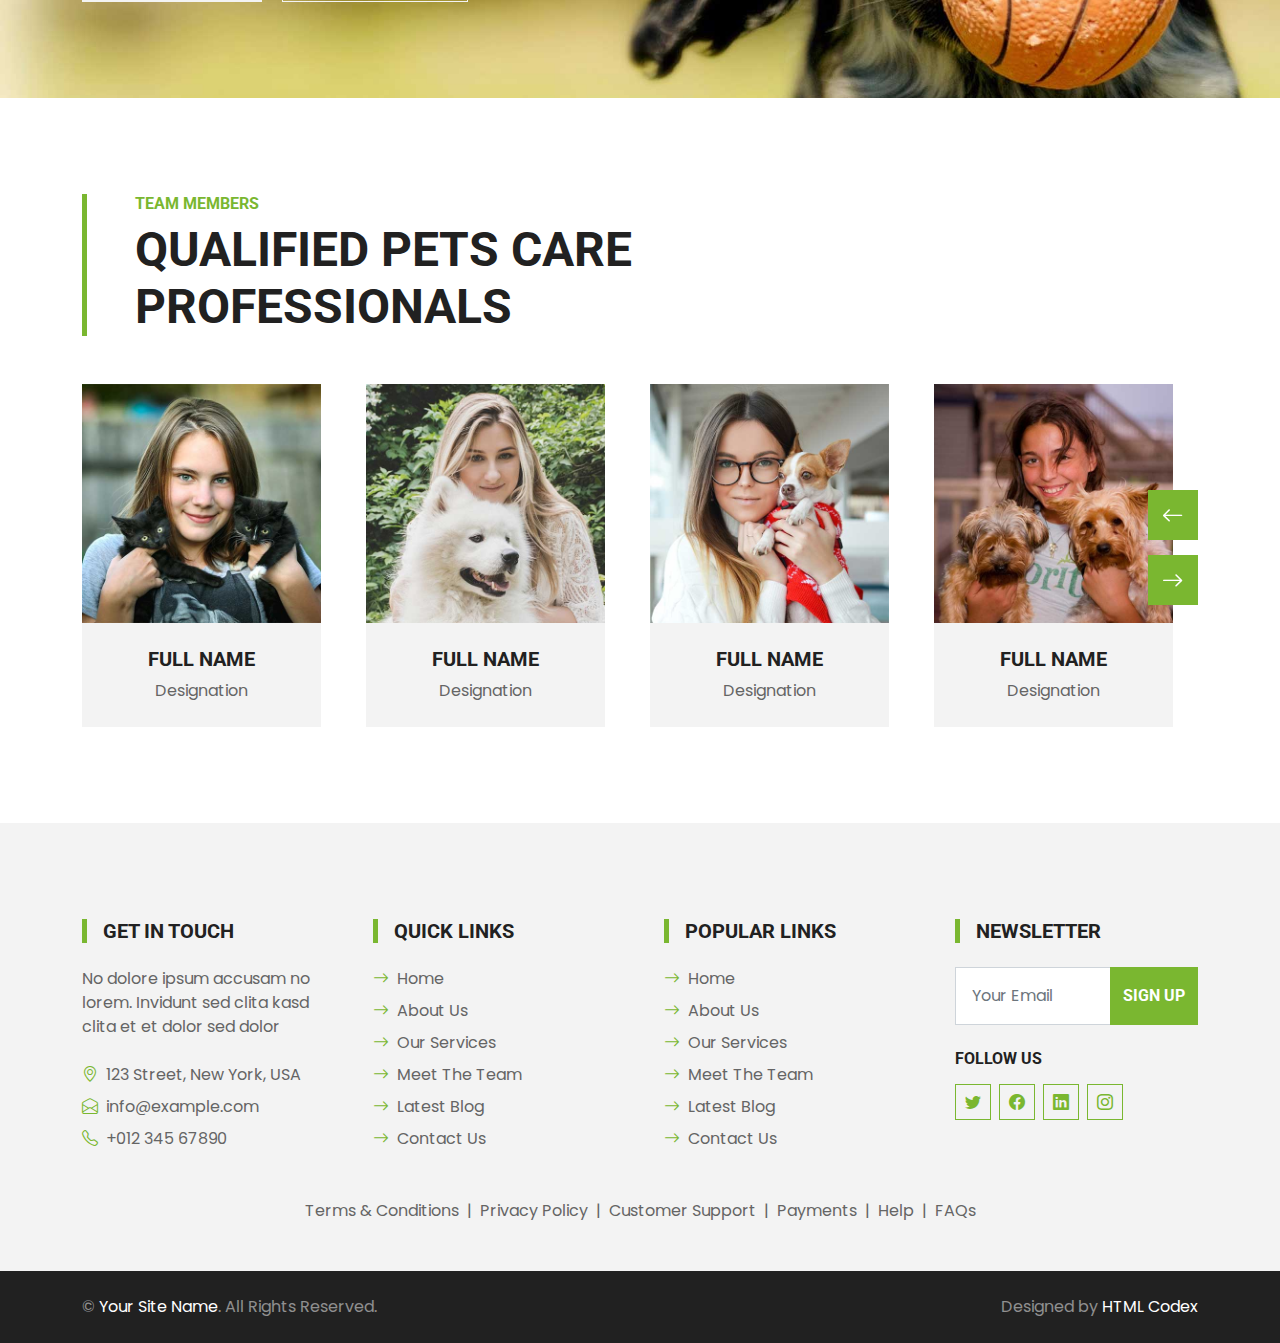
<file: pet-shop-website-template/price.html>
<!DOCTYPE html>
<html lang="en">

<head>
    <meta charset="utf-8">
    <title>PET SHOP - Pet Shop Website Template</title>
    <meta content="width=device-width, initial-scale=1.0" name="viewport">
    <meta content="Free HTML Templates" name="keywords">
    <meta content="Free HTML Templates" name="description">

    <!-- Favicon -->
    <link href="img/favicon.ico" rel="icon">

    <!-- Google Web Fonts -->
    <link rel="preconnect" href="https://fonts.gstatic.com">
    <link href="https://fonts.googleapis.com/css2?family=Poppins&family=Roboto:wght@700&display=swap" rel="stylesheet">  

    <!-- Icon Font Stylesheet -->
    <link href="https://cdn.jsdelivr.net/npm/bootstrap-icons@1.4.1/font/bootstrap-icons.css" rel="stylesheet">
    <link href="lib/flaticon/font/flaticon.css" rel="stylesheet">

    <!-- Libraries Stylesheet -->
    <link href="lib/owlcarousel/assets/owl.carousel.min.css" rel="stylesheet">

    <!-- Customized Bootstrap Stylesheet -->
    <link href="css/bootstrap.min.css" rel="stylesheet">

    <!-- Template Stylesheet -->
    <link href="css/style.css" rel="stylesheet">
</head>

<body>
    <!-- Topbar Start -->
    <div class="container-fluid border-bottom d-none d-lg-block">
        <div class="row gx-0">
            <div class="col-lg-4 text-center py-2">
                <div class="d-inline-flex align-items-center">
                    <i class="bi bi-geo-alt fs-1 text-primary me-3"></i>
                    <div class="text-start">
                        <h6 class="text-uppercase mb-1">Our Office</h6>
                        <span>123 Street, New York, USA</span>
                    </div>
                </div>
            </div>
            <div class="col-lg-4 text-center border-start border-end py-2">
                <div class="d-inline-flex align-items-center">
                    <i class="bi bi-envelope-open fs-1 text-primary me-3"></i>
                    <div class="text-start">
                        <h6 class="text-uppercase mb-1">Email Us</h6>
                        <span>info@example.com</span>
                    </div>
                </div>
            </div>
            <div class="col-lg-4 text-center py-2">
                <div class="d-inline-flex align-items-center">
                    <i class="bi bi-phone-vibrate fs-1 text-primary me-3"></i>
                    <div class="text-start">
                        <h6 class="text-uppercase mb-1">Call Us</h6>
                        <span>+012 345 6789</span>
                    </div>
                </div>
            </div>
        </div>
    </div>
    <!-- Topbar End -->


    <!-- Navbar Start -->
    <nav class="navbar navbar-expand-lg bg-white navbar-light shadow-sm py-3 py-lg-0 px-3 px-lg-0 mb-5">
        <a href="index.html" class="navbar-brand ms-lg-5">
            <h1 class="m-0 text-uppercase text-dark"><i class="bi bi-shop fs-1 text-primary me-3"></i>Pet Shop</h1>
        </a>
        <button class="navbar-toggler" type="button" data-bs-toggle="collapse" data-bs-target="#navbarCollapse">
            <span class="navbar-toggler-icon"></span>
        </button>
        <div class="collapse navbar-collapse" id="navbarCollapse">
            <div class="navbar-nav ms-auto py-0">
                <a href="index.html" class="nav-item nav-link">Home</a>
                <a href="about.html" class="nav-item nav-link">About</a>
                <a href="service.html" class="nav-item nav-link">Service</a>
                <a href="product.html" class="nav-item nav-link">Product</a>
                <a href="contact.html" class="nav-item nav-link nav-contact bg-primary text-white px-5 ms-lg-5">Contact <i class="bi bi-arrow-right"></i></a>
            </div>
        </div>
    </nav>
    <!-- Navbar End -->


    <!-- Pricing Plan Start -->
    <div class="container-fluid py-5">
        <div class="container">
            <div class="border-start border-5 border-primary ps-5 mb-5" style="max-width: 600px;">
                <h6 class="text-primary text-uppercase">Pricing Plan</h6>
                <h1 class="display-5 text-uppercase mb-0">Competitive Pricing For Pet Services</h1>
            </div>
            <div class="row g-5">
                <div class="col-lg-4">
                    <div class="bg-light text-center pt-5 mt-lg-5">
                        <h2 class="text-uppercase">Basic</h2>
                        <h6 class="text-body mb-5">The Best Choice</h6>
                        <div class="text-center bg-primary p-4 mb-2">
                            <h1 class="display-4 text-white mb-0">
                                <small class="align-top"
                                    style="font-size: 22px; line-height: 45px;">$</small>49<small
                                    class="align-bottom" style="font-size: 16px; line-height: 40px;">/
                                    Mo</small>
                            </h1>
                        </div>
                        <div class="text-center p-4">
                            <div class="d-flex align-items-center justify-content-between mb-1">
                                <span>HTML5 & CSS3</span>
                                <i class="bi bi-check2 fs-4 text-primary"></i>
                            </div>
                            <div class="d-flex align-items-center justify-content-between mb-1">
                                <span>Bootstrap v5</span>
                                <i class="bi bi-check2 fs-4 text-primary"></i>
                            </div>
                            <div class="d-flex align-items-center justify-content-between mb-1">
                                <span>Responsive Layout</span>
                                <i class="bi bi-x fs-4 text-danger"></i>
                            </div>
                            <div class="d-flex align-items-center justify-content-between mb-1">
                                <span>Browsers Compatibility</span>
                                <i class="bi bi-x fs-4 text-danger"></i>
                            </div>
                            <a href="" class="btn btn-primary text-uppercase py-2 px-4 my-3">Order Now</a>
                        </div>
                    </div>
                </div>
                <div class="col-lg-4">
                    <div class="bg-light text-center pt-5">
                        <h2 class="text-uppercase">Standard</h2>
                        <h6 class="text-body mb-5">The Best Choice</h6>
                        <div class="text-center bg-dark p-4 mb-2">
                            <h1 class="display-4 text-white mb-0">
                                <small class="align-top"
                                    style="font-size: 22px; line-height: 45px;">$</small>99<small
                                    class="align-bottom" style="font-size: 16px; line-height: 40px;">/
                                    Mo</small>
                            </h1>
                        </div>
                        <div class="text-center p-4">
                            <div class="d-flex align-items-center justify-content-between mb-1">
                                <span>HTML5 & CSS3</span>
                                <i class="bi bi-check2 fs-4 text-primary"></i>
                            </div>
                            <div class="d-flex align-items-center justify-content-between mb-1">
                                <span>Bootstrap v5</span>
                                <i class="bi bi-check2 fs-4 text-primary"></i>
                            </div>
                            <div class="d-flex align-items-center justify-content-between mb-1">
                                <span>Responsive Layout</span>
                                <i class="bi bi-check2 fs-4 text-primary"></i>
                            </div>
                            <div class="d-flex align-items-center justify-content-between mb-1">
                                <span>Browsers Compatibility</span>
                                <i class="bi bi-x fs-4 text-danger"></i>
                            </div>
                            <a href="" class="btn btn-primary text-uppercase py-2 px-4 my-3">Order Now</a>
                        </div>
                    </div>
                </div>
                <div class="col-lg-4">
                    <div class="bg-light text-center pt-5 mt-lg-5">
                        <h2 class="text-uppercase">Extended</h2>
                        <h6 class="text-body mb-5">The Best Choice</h6>
                        <div class="text-center bg-primary p-4 mb-2">
                            <h1 class="display-4 text-white mb-0">
                                <small class="align-top"
                                    style="font-size: 22px; line-height: 45px;">$</small>149<small
                                    class="align-bottom" style="font-size: 16px; line-height: 40px;">/
                                    Mo</small>
                            </h1>
                        </div>
                        <div class="text-center p-4">
                            <div class="d-flex align-items-center justify-content-between mb-1">
                                <span>HTML5 & CSS3</span>
                                <i class="bi bi-check2 fs-4 text-primary"></i>
                            </div>
                            <div class="d-flex align-items-center justify-content-between mb-1">
                                <span>Bootstrap v5</span>
                                <i class="bi bi-check2 fs-4 text-primary"></i>
                            </div>
                            <div class="d-flex align-items-center justify-content-between mb-1">
                                <span>Responsive Layout</span>
                                <i class="bi bi-check2 fs-4 text-primary"></i>
                            </div>
                            <div class="d-flex align-items-center justify-content-between mb-1">
                                <span>Browsers Compatibility</span>
                                <i class="bi bi-check2 fs-4 text-primary"></i>
                            </div>
                            <a href="" class="btn btn-primary text-uppercase py-2 px-4 my-3">Order Now</a>
                        </div>
                    </div>
                </div>
            </div>
        </div>
    </div>
    <!-- Pricing Plan End -->


    <!-- Offer Start -->
    <div class="container-fluid bg-offer my-5 py-5">
        <div class="container py-5">
            <div class="row gx-5 justify-content-start">
                <div class="col-lg-7">
                    <div class="border-start border-5 border-dark ps-5 mb-5">
                        <h6 class="text-dark text-uppercase">Special Offer</h6>
                        <h1 class="display-5 text-uppercase text-white mb-0">Save 50% on all items your first order</h1>
                    </div>
                    <p class="text-white mb-4">Eirmod sed tempor lorem ut dolores sit kasd ipsum. Dolor ea et dolore et at sea ea at dolor justo ipsum duo rebum sea. Eos vero eos vero ea et dolore eirmod et. Dolores diam duo lorem. Elitr ut dolores magna sit. Sea dolore sed et.</p>
                    <a href="" class="btn btn-light py-md-3 px-md-5 me-3">Shop Now</a>
                    <a href="" class="btn btn-outline-light py-md-3 px-md-5">Read More</a>
                </div>
            </div>
        </div>
    </div>
    <!-- Offer End -->


    <!-- Team Start -->
    <div class="container-fluid py-5">
        <div class="container">
            <div class="border-start border-5 border-primary ps-5 mb-5" style="max-width: 600px;">
                <h6 class="text-primary text-uppercase">Team Members</h6>
                <h1 class="display-5 text-uppercase mb-0">Qualified Pets Care Professionals</h1>
            </div>
            <div class="owl-carousel team-carousel position-relative" style="padding-right: 25px;">
                <div class="team-item">
                    <div class="position-relative overflow-hidden">
                        <img class="img-fluid w-100" src="img/team-1.jpg" alt="">
                        <div class="team-overlay">
                            <div class="d-flex align-items-center justify-content-start">
                                <a class="btn btn-light btn-square mx-1" href="#"><i class="bi bi-twitter"></i></a>
                                <a class="btn btn-light btn-square mx-1" href="#"><i class="bi bi-facebook"></i></a>
                                <a class="btn btn-light btn-square mx-1" href="#"><i class="bi bi-linkedin"></i></a>
                            </div>
                        </div>
                    </div>
                    <div class="bg-light text-center p-4">
                        <h5 class="text-uppercase">Full Name</h5>
                        <p class="m-0">Designation</p>
                    </div>
                </div>
                <div class="team-item">
                    <div class="position-relative overflow-hidden">
                        <img class="img-fluid w-100" src="img/team-2.jpg" alt="">
                        <div class="team-overlay">
                            <div class="d-flex align-items-center justify-content-start">
                                <a class="btn btn-light btn-square mx-1" href="#"><i class="bi bi-twitter"></i></a>
                                <a class="btn btn-light btn-square mx-1" href="#"><i class="bi bi-facebook"></i></a>
                                <a class="btn btn-light btn-square mx-1" href="#"><i class="bi bi-linkedin"></i></a>
                            </div>
                        </div>
                    </div>
                    <div class="bg-light text-center p-4">
                        <h5 class="text-uppercase">Full Name</h5>
                        <p class="m-0">Designation</p>
                    </div>
                </div>
                <div class="team-item">
                    <div class="position-relative overflow-hidden">
                        <img class="img-fluid w-100" src="img/team-3.jpg" alt="">
                        <div class="team-overlay">
                            <div class="d-flex align-items-center justify-content-start">
                                <a class="btn btn-light btn-square mx-1" href="#"><i class="bi bi-twitter"></i></a>
                                <a class="btn btn-light btn-square mx-1" href="#"><i class="bi bi-facebook"></i></a>
                                <a class="btn btn-light btn-square mx-1" href="#"><i class="bi bi-linkedin"></i></a>
                            </div>
                        </div>
                    </div>
                    <div class="bg-light text-center p-4">
                        <h5 class="text-uppercase">Full Name</h5>
                        <p class="m-0">Designation</p>
                    </div>
                </div>
                <div class="team-item">
                    <div class="position-relative overflow-hidden">
                        <img class="img-fluid w-100" src="img/team-4.jpg" alt="">
                        <div class="team-overlay">
                            <div class="d-flex align-items-center justify-content-start">
                                <a class="btn btn-light btn-square mx-1" href="#"><i class="bi bi-twitter"></i></a>
                                <a class="btn btn-light btn-square mx-1" href="#"><i class="bi bi-facebook"></i></a>
                                <a class="btn btn-light btn-square mx-1" href="#"><i class="bi bi-linkedin"></i></a>
                            </div>
                        </div>
                    </div>
                    <div class="bg-light text-center p-4">
                        <h5 class="text-uppercase">Full Name</h5>
                        <p class="m-0">Designation</p>
                    </div>
                </div>
                <div class="team-item">
                    <div class="position-relative overflow-hidden">
                        <img class="img-fluid w-100" src="img/team-5.jpg" alt="">
                        <div class="team-overlay">
                            <div class="d-flex align-items-center justify-content-start">
                                <a class="btn btn-light btn-square mx-1" href="#"><i class="bi bi-twitter"></i></a>
                                <a class="btn btn-light btn-square mx-1" href="#"><i class="bi bi-facebook"></i></a>
                                <a class="btn btn-light btn-square mx-1" href="#"><i class="bi bi-linkedin"></i></a>
                            </div>
                        </div>
                    </div>
                    <div class="bg-light text-center p-4">
                        <h5 class="text-uppercase">Full Name</h5>
                        <p class="m-0">Designation</p>
                    </div>
                </div>
            </div>
        </div>
    </div>
    <!-- Team End -->


    <!-- Footer Start -->
    <div class="container-fluid bg-light mt-5 py-5">
        <div class="container pt-5">
            <div class="row g-5">
                <div class="col-lg-3 col-md-6">
                    <h5 class="text-uppercase border-start border-5 border-primary ps-3 mb-4">Get In Touch</h5>
                    <p class="mb-4">No dolore ipsum accusam no lorem. Invidunt sed clita kasd clita et et dolor sed dolor</p>
                    <p class="mb-2"><i class="bi bi-geo-alt text-primary me-2"></i>123 Street, New York, USA</p>
                    <p class="mb-2"><i class="bi bi-envelope-open text-primary me-2"></i>info@example.com</p>
                    <p class="mb-0"><i class="bi bi-telephone text-primary me-2"></i>+012 345 67890</p>
                </div>
                <div class="col-lg-3 col-md-6">
                    <h5 class="text-uppercase border-start border-5 border-primary ps-3 mb-4">Quick Links</h5>
                    <div class="d-flex flex-column justify-content-start">
                        <a class="text-body mb-2" href="#"><i class="bi bi-arrow-right text-primary me-2"></i>Home</a>
                        <a class="text-body mb-2" href="#"><i class="bi bi-arrow-right text-primary me-2"></i>About Us</a>
                        <a class="text-body mb-2" href="#"><i class="bi bi-arrow-right text-primary me-2"></i>Our Services</a>
                        <a class="text-body mb-2" href="#"><i class="bi bi-arrow-right text-primary me-2"></i>Meet The Team</a>
                        <a class="text-body mb-2" href="#"><i class="bi bi-arrow-right text-primary me-2"></i>Latest Blog</a>
                        <a class="text-body" href="#"><i class="bi bi-arrow-right text-primary me-2"></i>Contact Us</a>
                    </div>
                </div>
                <div class="col-lg-3 col-md-6">
                    <h5 class="text-uppercase border-start border-5 border-primary ps-3 mb-4">Popular Links</h5>
                    <div class="d-flex flex-column justify-content-start">
                        <a class="text-body mb-2" href="#"><i class="bi bi-arrow-right text-primary me-2"></i>Home</a>
                        <a class="text-body mb-2" href="#"><i class="bi bi-arrow-right text-primary me-2"></i>About Us</a>
                        <a class="text-body mb-2" href="#"><i class="bi bi-arrow-right text-primary me-2"></i>Our Services</a>
                        <a class="text-body mb-2" href="#"><i class="bi bi-arrow-right text-primary me-2"></i>Meet The Team</a>
                        <a class="text-body mb-2" href="#"><i class="bi bi-arrow-right text-primary me-2"></i>Latest Blog</a>
                        <a class="text-body" href="#"><i class="bi bi-arrow-right text-primary me-2"></i>Contact Us</a>
                    </div>
                </div>
                <div class="col-lg-3 col-md-6">
                    <h5 class="text-uppercase border-start border-5 border-primary ps-3 mb-4">Newsletter</h5>
                    <form action="">
                        <div class="input-group">
                            <input type="text" class="form-control p-3" placeholder="Your Email">
                            <button class="btn btn-primary">Sign Up</button>
                        </div>
                    </form>
                    <h6 class="text-uppercase mt-4 mb-3">Follow Us</h6>
                    <div class="d-flex">
                        <a class="btn btn-outline-primary btn-square me-2" href="#"><i class="bi bi-twitter"></i></a>
                        <a class="btn btn-outline-primary btn-square me-2" href="#"><i class="bi bi-facebook"></i></a>
                        <a class="btn btn-outline-primary btn-square me-2" href="#"><i class="bi bi-linkedin"></i></a>
                        <a class="btn btn-outline-primary btn-square" href="#"><i class="bi bi-instagram"></i></a>
                    </div>
                </div>
                <div class="col-12 text-center text-body">
                    <a class="text-body" href="">Terms & Conditions</a>
                    <span class="mx-1">|</span>
                    <a class="text-body" href="">Privacy Policy</a>
                    <span class="mx-1">|</span>
                    <a class="text-body" href="">Customer Support</a>
                    <span class="mx-1">|</span>
                    <a class="text-body" href="">Payments</a>
                    <span class="mx-1">|</span>
                    <a class="text-body" href="">Help</a>
                    <span class="mx-1">|</span>
                    <a class="text-body" href="">FAQs</a>
                </div>
            </div>
        </div>
    </div>
    <div class="container-fluid bg-dark text-white-50 py-4">
        <div class="container">
            <div class="row g-5">
                <div class="col-md-6 text-center text-md-start">
                    <p class="mb-md-0">&copy; <a class="text-white" href="#">Your Site Name</a>. All Rights Reserved.</p>
                </div>
                <div class="col-md-6 text-center text-md-end">
                    <p class="mb-0">Designed by <a class="text-white" href="https://htmlcodex.com">HTML Codex</a></p>
                </div>
            </div>
        </div>
    </div>
    <!-- Footer End -->


    <!-- Back to Top -->
    <a href="#" class="btn btn-primary py-3 fs-4 back-to-top"><i class="bi bi-arrow-up"></i></a>


    <!-- JavaScript Libraries -->
    <script src="https://code.jquery.com/jquery-3.4.1.min.js"></script>
    <script src="https://cdn.jsdelivr.net/npm/bootstrap@5.0.0/dist/js/bootstrap.bundle.min.js"></script>
    <script src="lib/easing/easing.min.js"></script>
    <script src="lib/waypoints/waypoints.min.js"></script>
    <script src="lib/owlcarousel/owl.carousel.min.js"></script>

    <!-- Template Javascript -->
    <script src="js/main.js"></script>
</body>

</html>
</file>
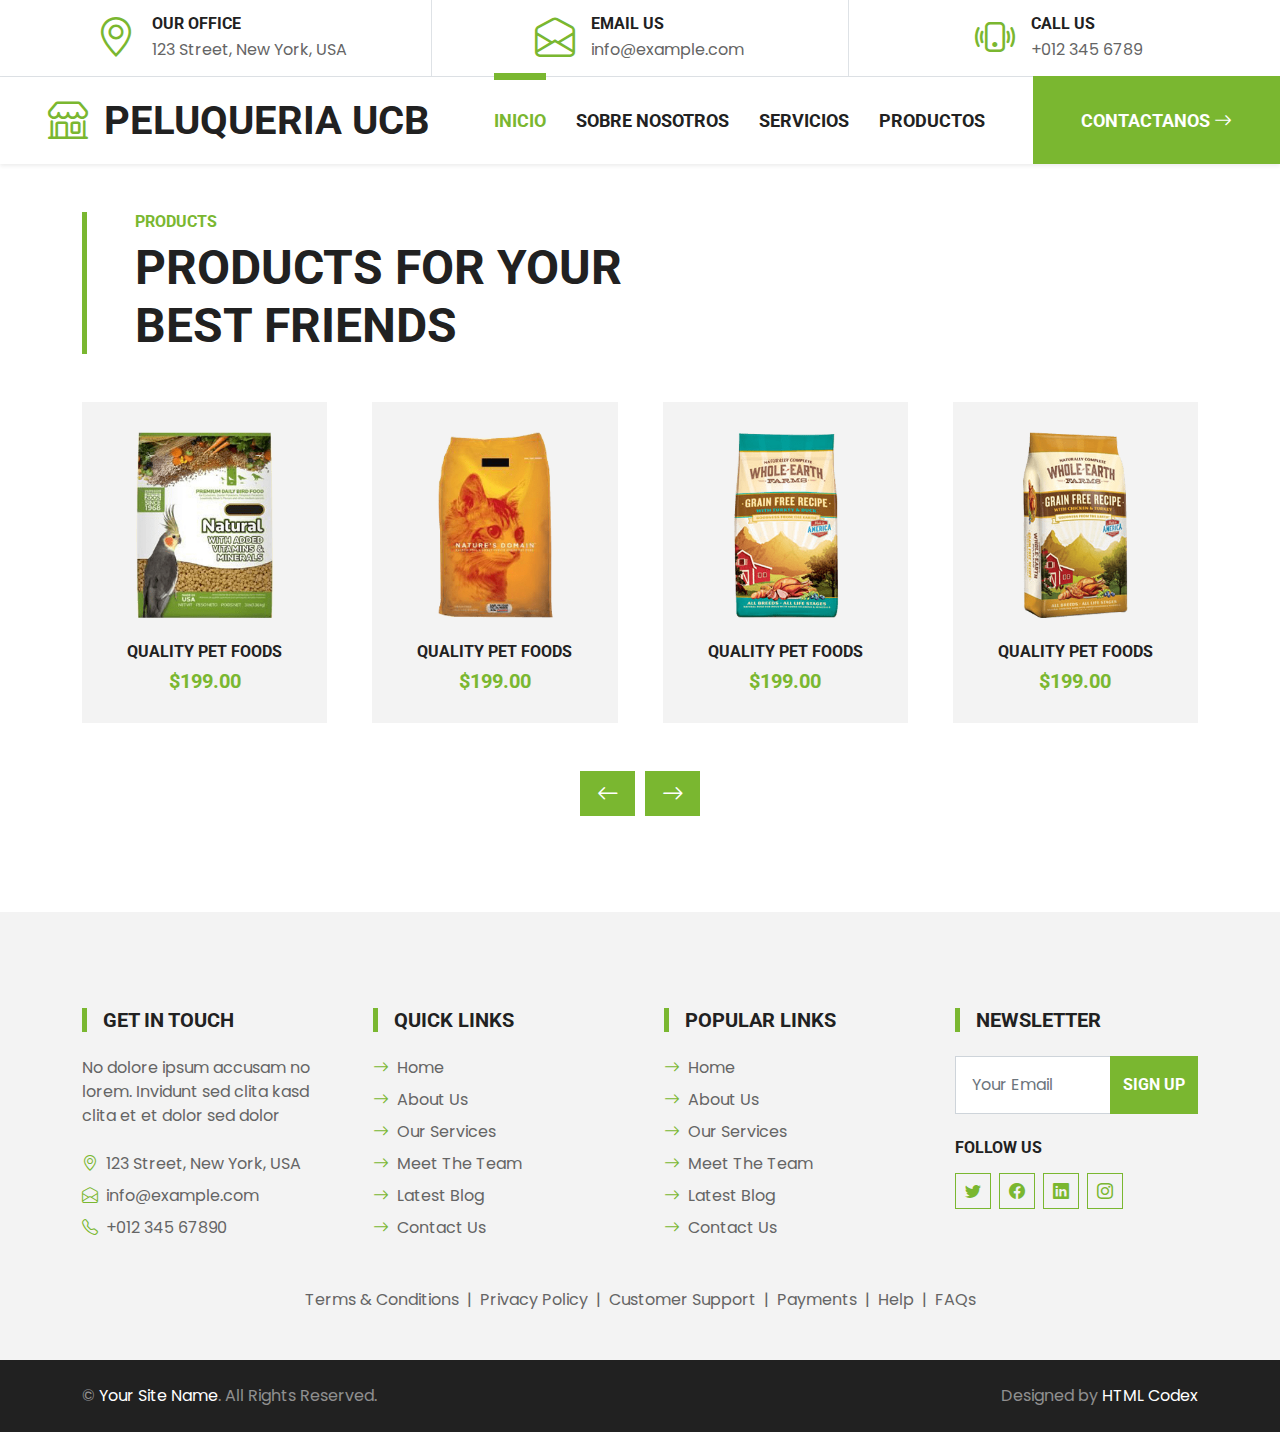
<file: pet-shop-website-template/product.html>
<!DOCTYPE html>
<html lang="en">

<head>
    <meta charset="utf-8">
    <title>PET SHOP - Pet Shop Website Template</title>
    <meta content="width=device-width, initial-scale=1.0" name="viewport">
    <meta content="Free HTML Templates" name="keywords">
    <meta content="Free HTML Templates" name="description">

    <!-- Favicon -->
    <link href="img/favicon.ico" rel="icon">

    <!-- Google Web Fonts -->
    <link rel="preconnect" href="https://fonts.gstatic.com">
    <link href="https://fonts.googleapis.com/css2?family=Poppins&family=Roboto:wght@700&display=swap" rel="stylesheet">  

    <!-- Icon Font Stylesheet -->
    <link href="https://cdn.jsdelivr.net/npm/bootstrap-icons@1.4.1/font/bootstrap-icons.css" rel="stylesheet">
    <link href="lib/flaticon/font/flaticon.css" rel="stylesheet">

    <!-- Libraries Stylesheet -->
    <link href="lib/owlcarousel/assets/owl.carousel.min.css" rel="stylesheet">

    <!-- Customized Bootstrap Stylesheet -->
    <link href="css/bootstrap.min.css" rel="stylesheet">

    <!-- Template Stylesheet -->
    <link href="css/style.css" rel="stylesheet">
</head>

<body>
    <!-- Topbar Start -->
    <div class="container-fluid border-bottom d-none d-lg-block">
        <div class="row gx-0">
            <div class="col-lg-4 text-center py-2">
                <div class="d-inline-flex align-items-center">
                    <i class="bi bi-geo-alt fs-1 text-primary me-3"></i>
                    <div class="text-start">
                        <h6 class="text-uppercase mb-1">Our Office</h6>
                        <span>123 Street, New York, USA</span>
                    </div>
                </div>
            </div>
            <div class="col-lg-4 text-center border-start border-end py-2">
                <div class="d-inline-flex align-items-center">
                    <i class="bi bi-envelope-open fs-1 text-primary me-3"></i>
                    <div class="text-start">
                        <h6 class="text-uppercase mb-1">Email Us</h6>
                        <span>info@example.com</span>
                    </div>
                </div>
            </div>
            <div class="col-lg-4 text-center py-2">
                <div class="d-inline-flex align-items-center">
                    <i class="bi bi-phone-vibrate fs-1 text-primary me-3"></i>
                    <div class="text-start">
                        <h6 class="text-uppercase mb-1">Call Us</h6>
                        <span>+012 345 6789</span>
                    </div>
                </div>
            </div>
        </div>
    </div>
    <!-- Topbar End -->


   <!-- Navbar Start -->
   <nav class="navbar navbar-expand-lg bg-white navbar-light shadow-sm py-3 py-lg-0 px-3 px-lg-0">
    <a href="index.html" class="navbar-brand ms-lg-5">
        <h1 class="m-0 text-uppercase text-dark"><i class="bi bi-shop fs-1 text-primary me-3"></i>Peluqueria UCB</h1>
    </a>
    <button class="navbar-toggler" type="button" data-bs-toggle="collapse" data-bs-target="#navbarCollapse">
        <span class="navbar-toggler-icon"></span>
    </button>
    <div class="collapse navbar-collapse" id="navbarCollapse">
        <div class="navbar-nav ms-auto py-0">
            <a href="index.html" class="nav-item nav-link active">Inicio</a>
            <a href="about.html" class="nav-item nav-link">Sobre Nosotros</a>
            <a href="service.html" class="nav-item nav-link">Servicios</a>
            <a href="product.html" class="nav-item nav-link">Productos</a>
            <a href="contact.html" class="nav-item nav-link nav-contact bg-primary text-white px-5 ms-lg-5">Contactanos <i class="bi bi-arrow-right"></i></a>
        </div>
    </div>
</nav>
<!-- Navbar End -->


    <!-- Products Start -->
    <div class="container-fluid py-5">
        <div class="container">
            <div class="border-start border-5 border-primary ps-5 mb-5" style="max-width: 600px;">
                <h6 class="text-primary text-uppercase">Products</h6>
                <h1 class="display-5 text-uppercase mb-0">Products For Your Best Friends</h1>
            </div>
            <div class="owl-carousel product-carousel">
                <div class="pb-5">
                    <div class="product-item position-relative bg-light d-flex flex-column text-center">
                        <img class="img-fluid mb-4" src="img/product-1.png" alt="">
                        <h6 class="text-uppercase">Quality Pet Foods</h6>
                        <h5 class="text-primary mb-0">$199.00</h5>
                        <div class="btn-action d-flex justify-content-center">
                            <a class="btn btn-primary py-2 px-3" href=""><i class="bi bi-cart"></i></a>
                            <a class="btn btn-primary py-2 px-3" href=""><i class="bi bi-eye"></i></a>
                        </div>
                    </div>
                </div>
                <div class="pb-5">
                    <div class="product-item position-relative bg-light d-flex flex-column text-center">
                        <img class="img-fluid mb-4" src="img/product-2.png" alt="">
                        <h6 class="text-uppercase">Quality Pet Foods</h6>
                        <h5 class="text-primary mb-0">$199.00</h5>
                        <div class="btn-action d-flex justify-content-center">
                            <a class="btn btn-primary py-2 px-3" href=""><i class="bi bi-cart"></i></a>
                            <a class="btn btn-primary py-2 px-3" href=""><i class="bi bi-eye"></i></a>
                        </div>
                    </div>
                </div>
                <div class="pb-5">
                    <div class="product-item position-relative bg-light d-flex flex-column text-center">
                        <img class="img-fluid mb-4" src="img/product-3.png" alt="">
                        <h6 class="text-uppercase">Quality Pet Foods</h6>
                        <h5 class="text-primary mb-0">$199.00</h5>
                        <div class="btn-action d-flex justify-content-center">
                            <a class="btn btn-primary py-2 px-3" href=""><i class="bi bi-cart"></i></a>
                            <a class="btn btn-primary py-2 px-3" href=""><i class="bi bi-eye"></i></a>
                        </div>
                    </div>
                </div>
                <div class="pb-5">
                    <div class="product-item position-relative bg-light d-flex flex-column text-center">
                        <img class="img-fluid mb-4" src="img/product-4.png" alt="">
                        <h6 class="text-uppercase">Quality Pet Foods</h6>
                        <h5 class="text-primary mb-0">$199.00</h5>
                        <div class="btn-action d-flex justify-content-center">
                            <a class="btn btn-primary py-2 px-3" href=""><i class="bi bi-cart"></i></a>
                            <a class="btn btn-primary py-2 px-3" href=""><i class="bi bi-eye"></i></a>
                        </div>
                    </div>
                </div>
                <div class="pb-5">
                    <div class="product-item position-relative bg-light d-flex flex-column text-center">
                        <img class="img-fluid mb-4" src="img/product-2.png" alt="">
                        <h6 class="text-uppercase">Quality Pet Foods</h6>
                        <h5 class="text-primary mb-0">$199.00</h5>
                        <div class="btn-action d-flex justify-content-center">
                            <a class="btn btn-primary py-2 px-3" href=""><i class="bi bi-cart"></i></a>
                            <a class="btn btn-primary py-2 px-3" href=""><i class="bi bi-eye"></i></a>
                        </div>
                    </div>
                </div>
            </div>
        </div>
    </div>
    <!-- Products End -->



    <!-- Footer Start -->
    <div class="container-fluid bg-light mt-5 py-5">
        <div class="container pt-5">
            <div class="row g-5">
                <div class="col-lg-3 col-md-6">
                    <h5 class="text-uppercase border-start border-5 border-primary ps-3 mb-4">Get In Touch</h5>
                    <p class="mb-4">No dolore ipsum accusam no lorem. Invidunt sed clita kasd clita et et dolor sed dolor</p>
                    <p class="mb-2"><i class="bi bi-geo-alt text-primary me-2"></i>123 Street, New York, USA</p>
                    <p class="mb-2"><i class="bi bi-envelope-open text-primary me-2"></i>info@example.com</p>
                    <p class="mb-0"><i class="bi bi-telephone text-primary me-2"></i>+012 345 67890</p>
                </div>
                <div class="col-lg-3 col-md-6">
                    <h5 class="text-uppercase border-start border-5 border-primary ps-3 mb-4">Quick Links</h5>
                    <div class="d-flex flex-column justify-content-start">
                        <a class="text-body mb-2" href="#"><i class="bi bi-arrow-right text-primary me-2"></i>Home</a>
                        <a class="text-body mb-2" href="#"><i class="bi bi-arrow-right text-primary me-2"></i>About Us</a>
                        <a class="text-body mb-2" href="#"><i class="bi bi-arrow-right text-primary me-2"></i>Our Services</a>
                        <a class="text-body mb-2" href="#"><i class="bi bi-arrow-right text-primary me-2"></i>Meet The Team</a>
                        <a class="text-body mb-2" href="#"><i class="bi bi-arrow-right text-primary me-2"></i>Latest Blog</a>
                        <a class="text-body" href="#"><i class="bi bi-arrow-right text-primary me-2"></i>Contact Us</a>
                    </div>
                </div>
                <div class="col-lg-3 col-md-6">
                    <h5 class="text-uppercase border-start border-5 border-primary ps-3 mb-4">Popular Links</h5>
                    <div class="d-flex flex-column justify-content-start">
                        <a class="text-body mb-2" href="#"><i class="bi bi-arrow-right text-primary me-2"></i>Home</a>
                        <a class="text-body mb-2" href="#"><i class="bi bi-arrow-right text-primary me-2"></i>About Us</a>
                        <a class="text-body mb-2" href="#"><i class="bi bi-arrow-right text-primary me-2"></i>Our Services</a>
                        <a class="text-body mb-2" href="#"><i class="bi bi-arrow-right text-primary me-2"></i>Meet The Team</a>
                        <a class="text-body mb-2" href="#"><i class="bi bi-arrow-right text-primary me-2"></i>Latest Blog</a>
                        <a class="text-body" href="#"><i class="bi bi-arrow-right text-primary me-2"></i>Contact Us</a>
                    </div>
                </div>
                <div class="col-lg-3 col-md-6">
                    <h5 class="text-uppercase border-start border-5 border-primary ps-3 mb-4">Newsletter</h5>
                    <form action="">
                        <div class="input-group">
                            <input type="text" class="form-control p-3" placeholder="Your Email">
                            <button class="btn btn-primary">Sign Up</button>
                        </div>
                    </form>
                    <h6 class="text-uppercase mt-4 mb-3">Follow Us</h6>
                    <div class="d-flex">
                        <a class="btn btn-outline-primary btn-square me-2" href="#"><i class="bi bi-twitter"></i></a>
                        <a class="btn btn-outline-primary btn-square me-2" href="#"><i class="bi bi-facebook"></i></a>
                        <a class="btn btn-outline-primary btn-square me-2" href="#"><i class="bi bi-linkedin"></i></a>
                        <a class="btn btn-outline-primary btn-square" href="#"><i class="bi bi-instagram"></i></a>
                    </div>
                </div>
                <div class="col-12 text-center text-body">
                    <a class="text-body" href="">Terms & Conditions</a>
                    <span class="mx-1">|</span>
                    <a class="text-body" href="">Privacy Policy</a>
                    <span class="mx-1">|</span>
                    <a class="text-body" href="">Customer Support</a>
                    <span class="mx-1">|</span>
                    <a class="text-body" href="">Payments</a>
                    <span class="mx-1">|</span>
                    <a class="text-body" href="">Help</a>
                    <span class="mx-1">|</span>
                    <a class="text-body" href="">FAQs</a>
                </div>
            </div>
        </div>
    </div>
    <div class="container-fluid bg-dark text-white-50 py-4">
        <div class="container">
            <div class="row g-5">
                <div class="col-md-6 text-center text-md-start">
                    <p class="mb-md-0">&copy; <a class="text-white" href="#">Your Site Name</a>. All Rights Reserved.</p>
                </div>
                <div class="col-md-6 text-center text-md-end">
                    <p class="mb-0">Designed by <a class="text-white" href="https://htmlcodex.com">HTML Codex</a></p>
                </div>
            </div>
        </div>
    </div>
    <!-- Footer End -->


    <!-- Back to Top -->
    <a href="#" class="btn btn-primary py-3 fs-4 back-to-top"><i class="bi bi-arrow-up"></i></a>


    <!-- JavaScript Libraries -->
    <script src="https://code.jquery.com/jquery-3.4.1.min.js"></script>
    <script src="https://cdn.jsdelivr.net/npm/bootstrap@5.0.0/dist/js/bootstrap.bundle.min.js"></script>
    <script src="lib/easing/easing.min.js"></script>
    <script src="lib/waypoints/waypoints.min.js"></script>
    <script src="lib/owlcarousel/owl.carousel.min.js"></script>

    <!-- Template Javascript -->
    <script src="js/main.js"></script>
</body>

</html>
</file>
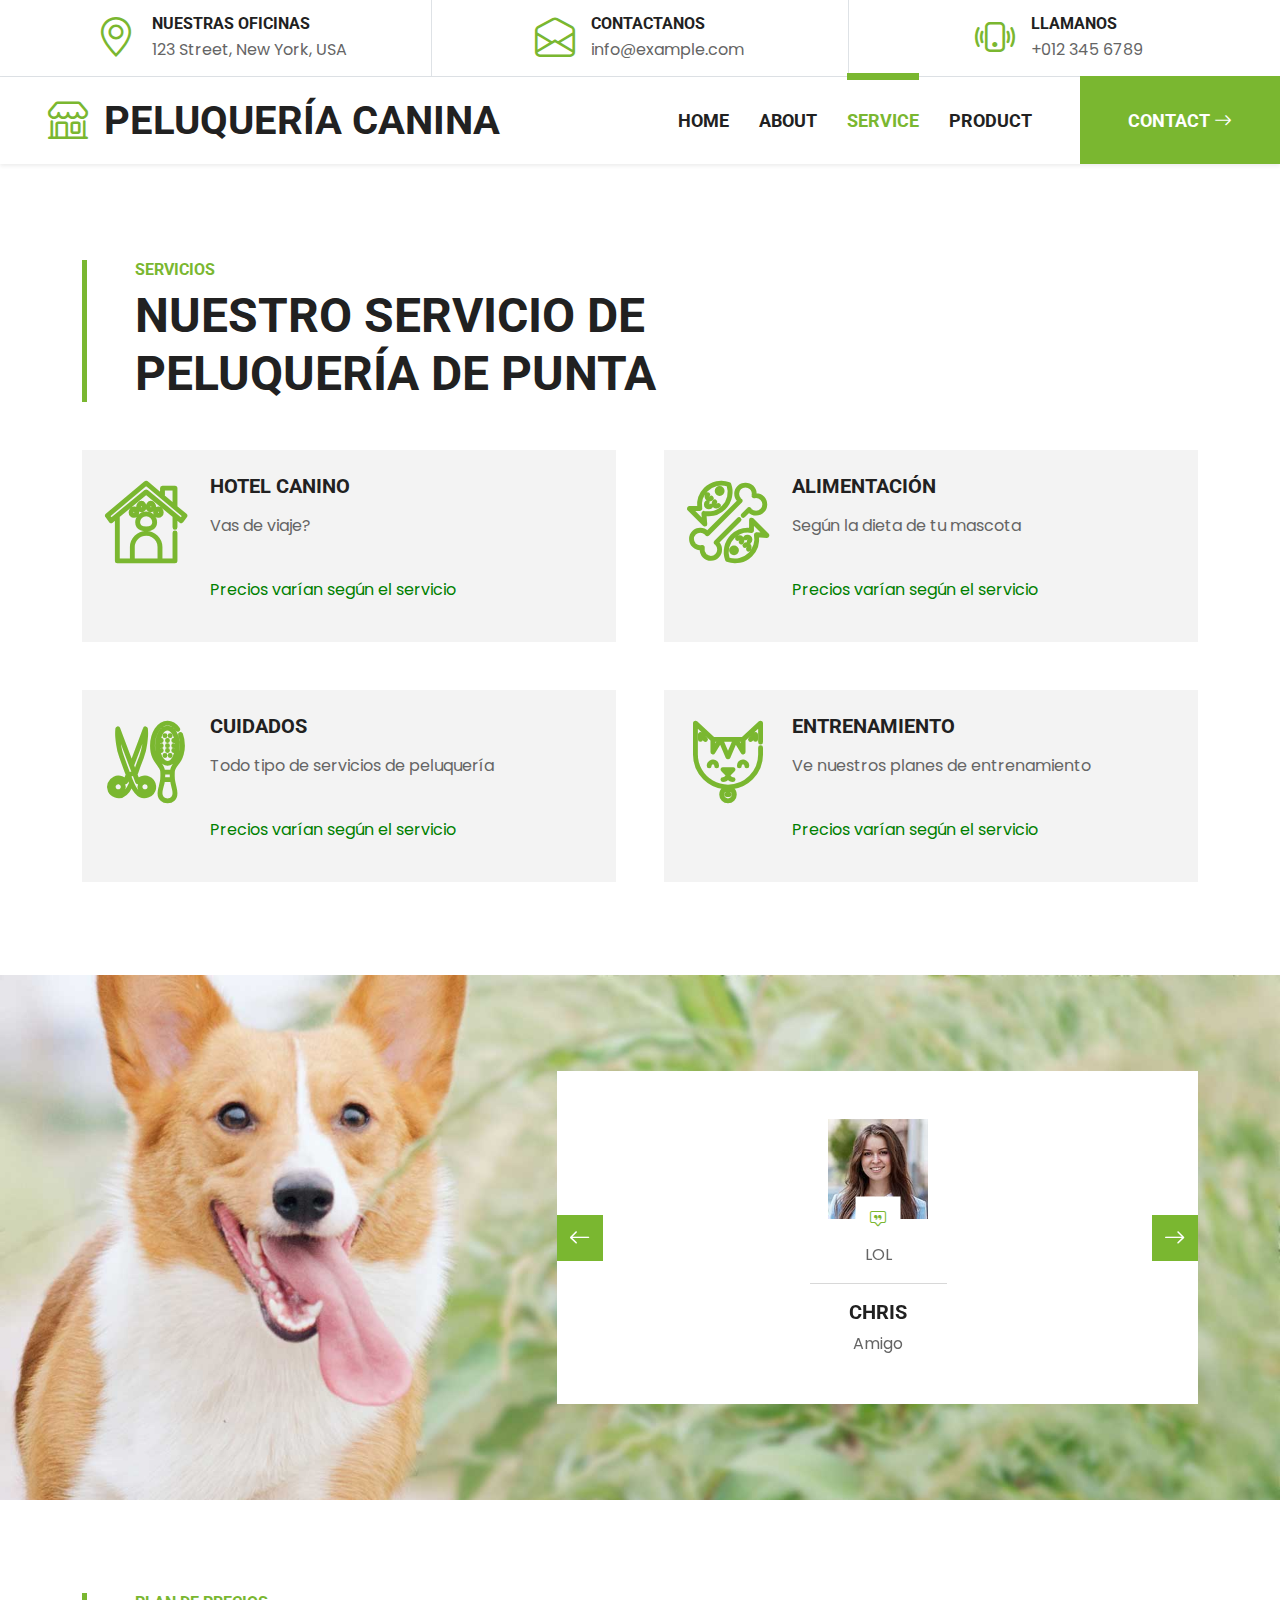
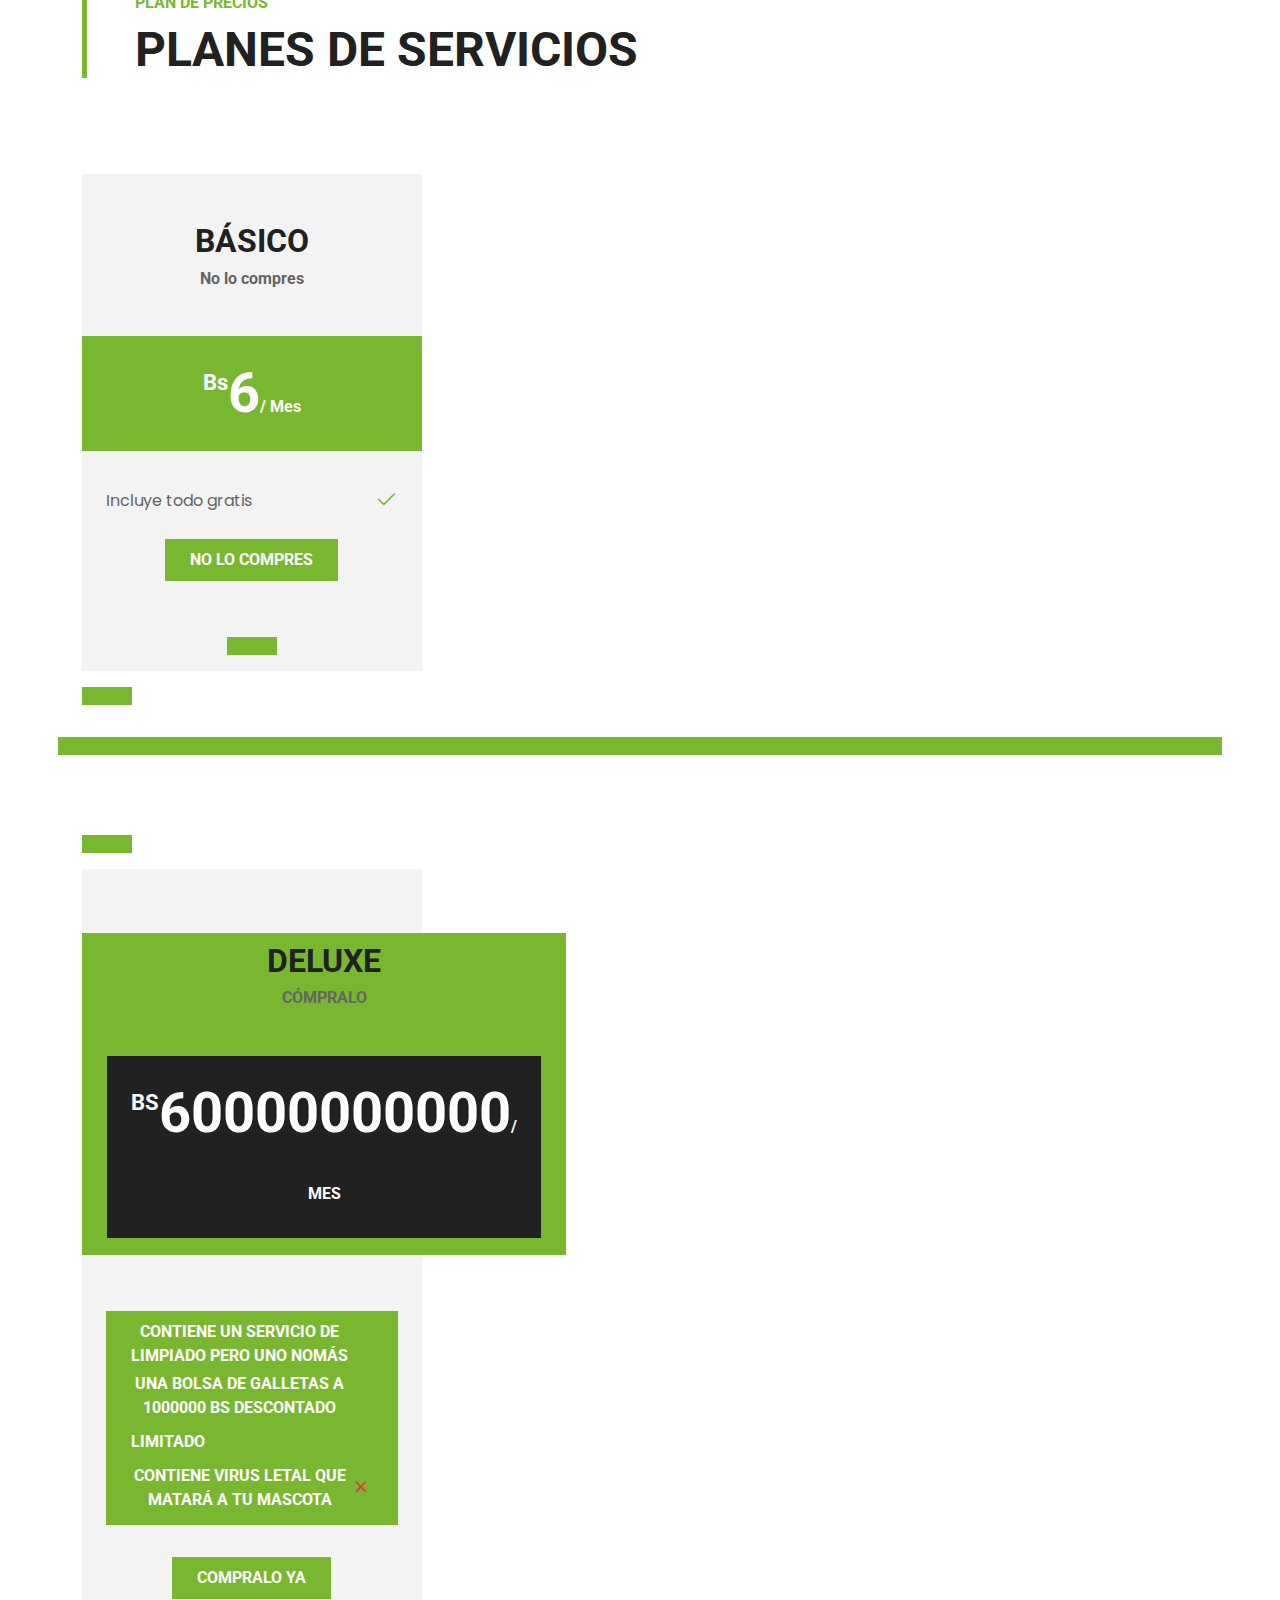
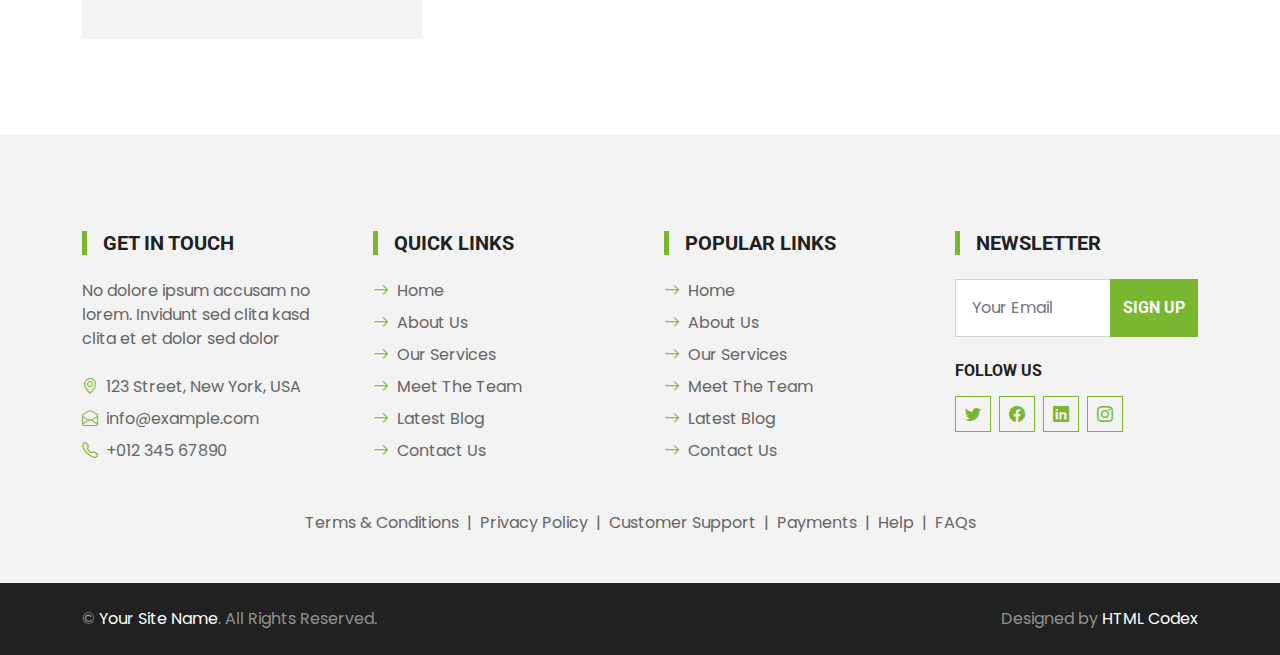
<file: pet-shop-website-template/service.html>
<!DOCTYPE html>
<html lang="en">

<head>
    <meta charset="utf-8">
    <title>Peluquería Canina</title>
    <meta content="width=device-width, initial-scale=1.0" name="viewport">
    <meta content="Free HTML Templates" name="keywords">
    <meta content="Free HTML Templates" name="description">

    <!-- Favicon -->
    <link href="img/favicon.ico" rel="icon">

    <!-- Google Web Fonts -->
    <link rel="preconnect" href="https://fonts.gstatic.com">
    <link href="https://fonts.googleapis.com/css2?family=Poppins&family=Roboto:wght@700&display=swap" rel="stylesheet">  

    <!-- Icon Font Stylesheet -->
    <link href="https://cdn.jsdelivr.net/npm/bootstrap-icons@1.4.1/font/bootstrap-icons.css" rel="stylesheet">
    <link href="lib/flaticon/font/flaticon.css" rel="stylesheet">

    <!-- Libraries Stylesheet -->
    <link href="lib/owlcarousel/assets/owl.carousel.min.css" rel="stylesheet">

    <!-- Customized Bootstrap Stylesheet -->
    <link href="css/bootstrap.min.css" rel="stylesheet">

    <!-- Template Stylesheet -->
    <link href="css/style.css" rel="stylesheet">
</head>

<body>
    <!-- Topbar Start -->
    <div class="container-fluid border-bottom d-none d-lg-block">
        <div class="row gx-0">
            <div class="col-lg-4 text-center py-2">
                <div class="d-inline-flex align-items-center">
                    <i class="bi bi-geo-alt fs-1 text-primary me-3"></i>
                    <div class="text-start">
                        <h6 class="text-uppercase mb-1">Nuestras oficinas</h6>
                        <span>123 Street, New York, USA</span>
                    </div>
                </div>
            </div>
            <div class="col-lg-4 text-center border-start border-end py-2">
                <div class="d-inline-flex align-items-center">
                    <i class="bi bi-envelope-open fs-1 text-primary me-3"></i>
                    <div class="text-start">
                        <h6 class="text-uppercase mb-1">Contactanos</h6>
                        <span>info@example.com</span>
                    </div>
                </div>
            </div>
            <div class="col-lg-4 text-center py-2">
                <div class="d-inline-flex align-items-center">
                    <i class="bi bi-phone-vibrate fs-1 text-primary me-3"></i>
                    <div class="text-start">
                        <h6 class="text-uppercase mb-1">Llamanos</h6>
                        <span>+012 345 6789</span>
                    </div>
                </div>
            </div>
        </div>
    </div>
    <!-- Topbar End -->


    <!-- Navbar Start -->
    <nav class="navbar navbar-expand-lg bg-white navbar-light shadow-sm py-3 py-lg-0 px-3 px-lg-0 mb-5">
        <a href="index.html" class="navbar-brand ms-lg-5">
            <h1 class="m-0 text-uppercase text-dark"><i class="bi bi-shop fs-1 text-primary me-3"></i>Peluquería Canina</h1>
        </a>
        <button class="navbar-toggler" type="button" data-bs-toggle="collapse" data-bs-target="#navbarCollapse">
            <span class="navbar-toggler-icon"></span>
        </button>
        <div class="collapse navbar-collapse" id="navbarCollapse">
            <div class="navbar-nav ms-auto py-0">
                <a href="index.html" class="nav-item nav-link">Home</a>
                <a href="about.html" class="nav-item nav-link">About</a>
                <a href="service.html" class="nav-item nav-link active">Service</a>
                <a href="product.html" class="nav-item nav-link">Product</a>
                <a href="contact.html" class="nav-item nav-link nav-contact bg-primary text-white px-5 ms-lg-5">Contact <i class="bi bi-arrow-right"></i></a>
            </div>
        </div>
    </nav>
    <!-- Navbar End -->
    

    <!-- Services Start -->
    <div class="container-fluid py-5">
        <div class="container">
            <div class="border-start border-5 border-primary ps-5 mb-5" style="max-width: 600px;">
                <h6 class="text-primary text-uppercase">Servicios</h6>
                <h1 class="display-5 text-uppercase mb-0">Nuestro servicio de peluquería de punta</h1>
            </div>
            <div class="row g-5">
                <div class="col-md-6">
                    <div class="service-item bg-light d-flex p-4">
                        <i class="flaticon-house display-1 text-primary me-4"></i>
                        <div>
                            <h5 class="text-uppercase mb-3">Hotel canino</h5>
                            <p>Vas de viaje?</p>
                            <br>
                            <p Style="color:green">Precios varían según el servicio</p>
                        </div>
                    </div>
                </div>
                <div class="col-md-6">
                    <div class="service-item bg-light d-flex p-4">
                        <i class="flaticon-food display-1 text-primary me-4"></i>
                        <div>
                            <h5 class="text-uppercase mb-3">Alimentación</h5>
                            <p>Según la dieta de tu mascota</p>
                            <br>
                            <p Style="color:green">Precios varían según el servicio</p>
                        </div>
                    </div>
                </div>
                <div class="col-md-6">
                    <div class="service-item bg-light d-flex p-4">
                        <i class="flaticon-grooming display-1 text-primary me-4"></i>
                        <div>
                            <h5 class="text-uppercase mb-3">Cuidados</h5>
                            <p>Todo tipo de servicios de peluquería</p>
                            <br>
                            <p Style="color:green">Precios varían según el servicio</p>
                        </div>
                    </div>
                </div>
                <div class="col-md-6">
                    <div class="service-item bg-light d-flex p-4">
                        <i class="flaticon-cat display-1 text-primary me-4"></i>
                        <div>
                            <h5 class="text-uppercase mb-3">Entrenamiento</h5>
                            <p>Ve nuestros planes de entrenamiento</p>
                            <br>
                            <p Style="color:green">Precios varían según el servicio</p>
                        </div>
                    </div>
                </div>
            </div>
        </div>
    </div>
    <!-- Services End -->


    <!-- Testimonial Start -->
    <div class="container-fluid bg-testimonial py-5" style="margin: 45px 0;">
        <div class="container py-5">
            <div class="row justify-content-end">
                <div class="col-lg-7">
                    <div class="owl-carousel testimonial-carousel bg-white p-5">
                        <div class="testimonial-item text-center">
                            <div class="position-relative mb-4">
                                <img class="img-fluid mx-auto" src="img/testimonial-1.jpg" alt="">
                                <div class="position-absolute top-100 start-50 translate-middle d-flex align-items-center justify-content-center bg-white" style="width: 45px; height: 45px;">
                                    <i class="bi bi-chat-square-quote text-primary"></i>
                                </div>
                            </div>
                            <p>LOL</p>
                            <hr class="w-25 mx-auto">
                            <h5 class="text-uppercase">Chris</h5>
                            <span>Amigo</span>
                        </div>
                        <div class="testimonial-item text-center">
                            <div class="position-relative mb-4">
                                <img class="img-fluid mx-auto" src="img/testimonial-2.jpg" alt="">
                                <div class="position-absolute top-100 start-50 translate-middle d-flex align-items-center justify-content-center bg-white" style="width: 45px; height: 45px;">
                                    <i class="bi bi-chat-square-quote text-primary"></i>
                                </div>
                            </div>
                            <p>AYUDA</p>
                            <hr class="w-25 mx-auto">
                            <h5 class="text-uppercase">Chrisa</h5>
                            <span>Amiga</span>
                        </div>
                    </div>
                </div>
            </div>
        </div>
    </div>
    <!-- Testimonial End -->


    <!-- Pricing Plan Start -->
    <div class="container-fluid py-5">
        <div class="container">
            <div class="border-start border-5 border-primary ps-5 mb-5" style="max-width: 600px;">
                <h6 class="text-primary text-uppercase">Plan de precios</h6>
                <h1 class="display-5 text-uppercase mb-0">Planes de servicios</h1>
            </div>
            <div class="row g-5">
                <div class="col-lg-4">
                    <div class="bg-light text-center pt-5 mt-lg-5">
                        <h2 class="text-uppercase">Básico</h2>
                        <h6 class="text-body mb-5">No lo compres</h6>
                        <div class="text-center bg-primary p-4 mb-2">
                            <h1 class="display-4 text-white mb-0">
                                <small class="align-top"
                                    style="font-size: 22px; line-height: 45px;">Bs</small>6<small
                                    class="align-bottom" style="font-size: 16px; line-height: 40px;">/
                                    Mes</small>
                            </h1>
                        </div>
                        <div class="text-center p-4">
                            <div class="d-flex align-items-center justify-content-between mb-1">
                                <span>Incluye todo gratis</span>
                                <i class="bi bi-check2 fs-4 text-primary"></i>
                            </div>
                            <a href="" class="btn btn-primary text-uppercase py-2 px-4 my-3">No lo compres
                        </div>
                    </div>
                </div>
                <div class="col-lg-4">
                    <div class="bg-light text-center pt-5">
                        <h2 class="text-uppercase">Deluxe</h2>
                        <h6 class="text-body mb-5">Cómpralo</h6>
                        <div class="text-center bg-dark p-4 mb-2">
                            <h1 class="display-4 text-white mb-0">
                                <small class="align-top"
                                    style="font-size: 22px; line-height: 45px;">Bs</small>60000000000<small
                                    class="align-bottom" style="font-size: 16px; line-height: 40px;">/
                                    Mes</small>
                            </h1>
                        </div>
                        <div class="text-center p-4">
                            <div class="d-flex align-items-center justify-content-between mb-1">
                                <span>Contiene un servicio de limpiado pero uno nomás</span>
                                <i class="bi bi-check2 fs-4 text-primary"></i>
                            </div>
                            <div class="d-flex align-items-center justify-content-between mb-1">
                                <span>Una bolsa de galletas a 1000000 Bs descontado</span>
                                <i class="bi bi-check2 fs-4 text-primary"></i>
                            </div>
                            <div class="d-flex align-items-center justify-content-between mb-1">
                                <span>Limitado</span>
                                <i class="bi bi-check2 fs-4 text-primary"></i>
                            </div>
                            <div class="d-flex align-items-center justify-content-between mb-1">
                                <span>Contiene virus letal que matará a tu mascota</span>
                                <i class="bi bi-x fs-4 text-danger"></i>
                            </div>
                            <a href="" class="btn btn-primary text-uppercase py-2 px-4 my-3">Compralo ya</a>
                        </div>
                    </div>
                </div>
              
            </div>
        </div>
    </div>
    <!-- Pricing Plan End -->
    

    <!-- Footer Start -->
    <div class="container-fluid bg-light mt-5 py-5">
        <div class="container pt-5">
            <div class="row g-5">
                <div class="col-lg-3 col-md-6">
                    <h5 class="text-uppercase border-start border-5 border-primary ps-3 mb-4">Get In Touch</h5>
                    <p class="mb-4">No dolore ipsum accusam no lorem. Invidunt sed clita kasd clita et et dolor sed dolor</p>
                    <p class="mb-2"><i class="bi bi-geo-alt text-primary me-2"></i>123 Street, New York, USA</p>
                    <p class="mb-2"><i class="bi bi-envelope-open text-primary me-2"></i>info@example.com</p>
                    <p class="mb-0"><i class="bi bi-telephone text-primary me-2"></i>+012 345 67890</p>
                </div>
                <div class="col-lg-3 col-md-6">
                    <h5 class="text-uppercase border-start border-5 border-primary ps-3 mb-4">Quick Links</h5>
                    <div class="d-flex flex-column justify-content-start">
                        <a class="text-body mb-2" href="#"><i class="bi bi-arrow-right text-primary me-2"></i>Home</a>
                        <a class="text-body mb-2" href="#"><i class="bi bi-arrow-right text-primary me-2"></i>About Us</a>
                        <a class="text-body mb-2" href="#"><i class="bi bi-arrow-right text-primary me-2"></i>Our Services</a>
                        <a class="text-body mb-2" href="#"><i class="bi bi-arrow-right text-primary me-2"></i>Meet The Team</a>
                        <a class="text-body mb-2" href="#"><i class="bi bi-arrow-right text-primary me-2"></i>Latest Blog</a>
                        <a class="text-body" href="#"><i class="bi bi-arrow-right text-primary me-2"></i>Contact Us</a>
                    </div>
                </div>
                <div class="col-lg-3 col-md-6">
                    <h5 class="text-uppercase border-start border-5 border-primary ps-3 mb-4">Popular Links</h5>
                    <div class="d-flex flex-column justify-content-start">
                        <a class="text-body mb-2" href="#"><i class="bi bi-arrow-right text-primary me-2"></i>Home</a>
                        <a class="text-body mb-2" href="#"><i class="bi bi-arrow-right text-primary me-2"></i>About Us</a>
                        <a class="text-body mb-2" href="#"><i class="bi bi-arrow-right text-primary me-2"></i>Our Services</a>
                        <a class="text-body mb-2" href="#"><i class="bi bi-arrow-right text-primary me-2"></i>Meet The Team</a>
                        <a class="text-body mb-2" href="#"><i class="bi bi-arrow-right text-primary me-2"></i>Latest Blog</a>
                        <a class="text-body" href="#"><i class="bi bi-arrow-right text-primary me-2"></i>Contact Us</a>
                    </div>
                </div>
                <div class="col-lg-3 col-md-6">
                    <h5 class="text-uppercase border-start border-5 border-primary ps-3 mb-4">Newsletter</h5>
                    <form action="">
                        <div class="input-group">
                            <input type="text" class="form-control p-3" placeholder="Your Email">
                            <button class="btn btn-primary">Sign Up</button>
                        </div>
                    </form>
                    <h6 class="text-uppercase mt-4 mb-3">Follow Us</h6>
                    <div class="d-flex">
                        <a class="btn btn-outline-primary btn-square me-2" href="#"><i class="bi bi-twitter"></i></a>
                        <a class="btn btn-outline-primary btn-square me-2" href="#"><i class="bi bi-facebook"></i></a>
                        <a class="btn btn-outline-primary btn-square me-2" href="#"><i class="bi bi-linkedin"></i></a>
                        <a class="btn btn-outline-primary btn-square" href="#"><i class="bi bi-instagram"></i></a>
                    </div>
                </div>
                <div class="col-12 text-center text-body">
                    <a class="text-body" href="">Terms & Conditions</a>
                    <span class="mx-1">|</span>
                    <a class="text-body" href="">Privacy Policy</a>
                    <span class="mx-1">|</span>
                    <a class="text-body" href="">Customer Support</a>
                    <span class="mx-1">|</span>
                    <a class="text-body" href="">Payments</a>
                    <span class="mx-1">|</span>
                    <a class="text-body" href="">Help</a>
                    <span class="mx-1">|</span>
                    <a class="text-body" href="">FAQs</a>
                </div>
            </div>
        </div>
    </div>
    <div class="container-fluid bg-dark text-white-50 py-4">
        <div class="container">
            <div class="row g-5">
                <div class="col-md-6 text-center text-md-start">
                    <p class="mb-md-0">&copy; <a class="text-white" href="#">Your Site Name</a>. All Rights Reserved.</p>
                </div>
                <div class="col-md-6 text-center text-md-end">
                    <p class="mb-0">Designed by <a class="text-white" href="https://htmlcodex.com">HTML Codex</a></p>
                </div>
            </div>
        </div>
    </div>
    <!-- Footer End -->


    <!-- Back to Top -->
    <a href="#" class="btn btn-primary py-3 fs-4 back-to-top"><i class="bi bi-arrow-up"></i></a>


    <!-- JavaScript Libraries -->
    <script src="https://code.jquery.com/jquery-3.4.1.min.js"></script>
    <script src="https://cdn.jsdelivr.net/npm/bootstrap@5.0.0/dist/js/bootstrap.bundle.min.js"></script>
    <script src="lib/easing/easing.min.js"></script>
    <script src="lib/waypoints/waypoints.min.js"></script>
    <script src="lib/owlcarousel/owl.carousel.min.js"></script>

    <!-- Template Javascript -->
    <script src="js/main.js"></script>
</body>

</html>
</file>
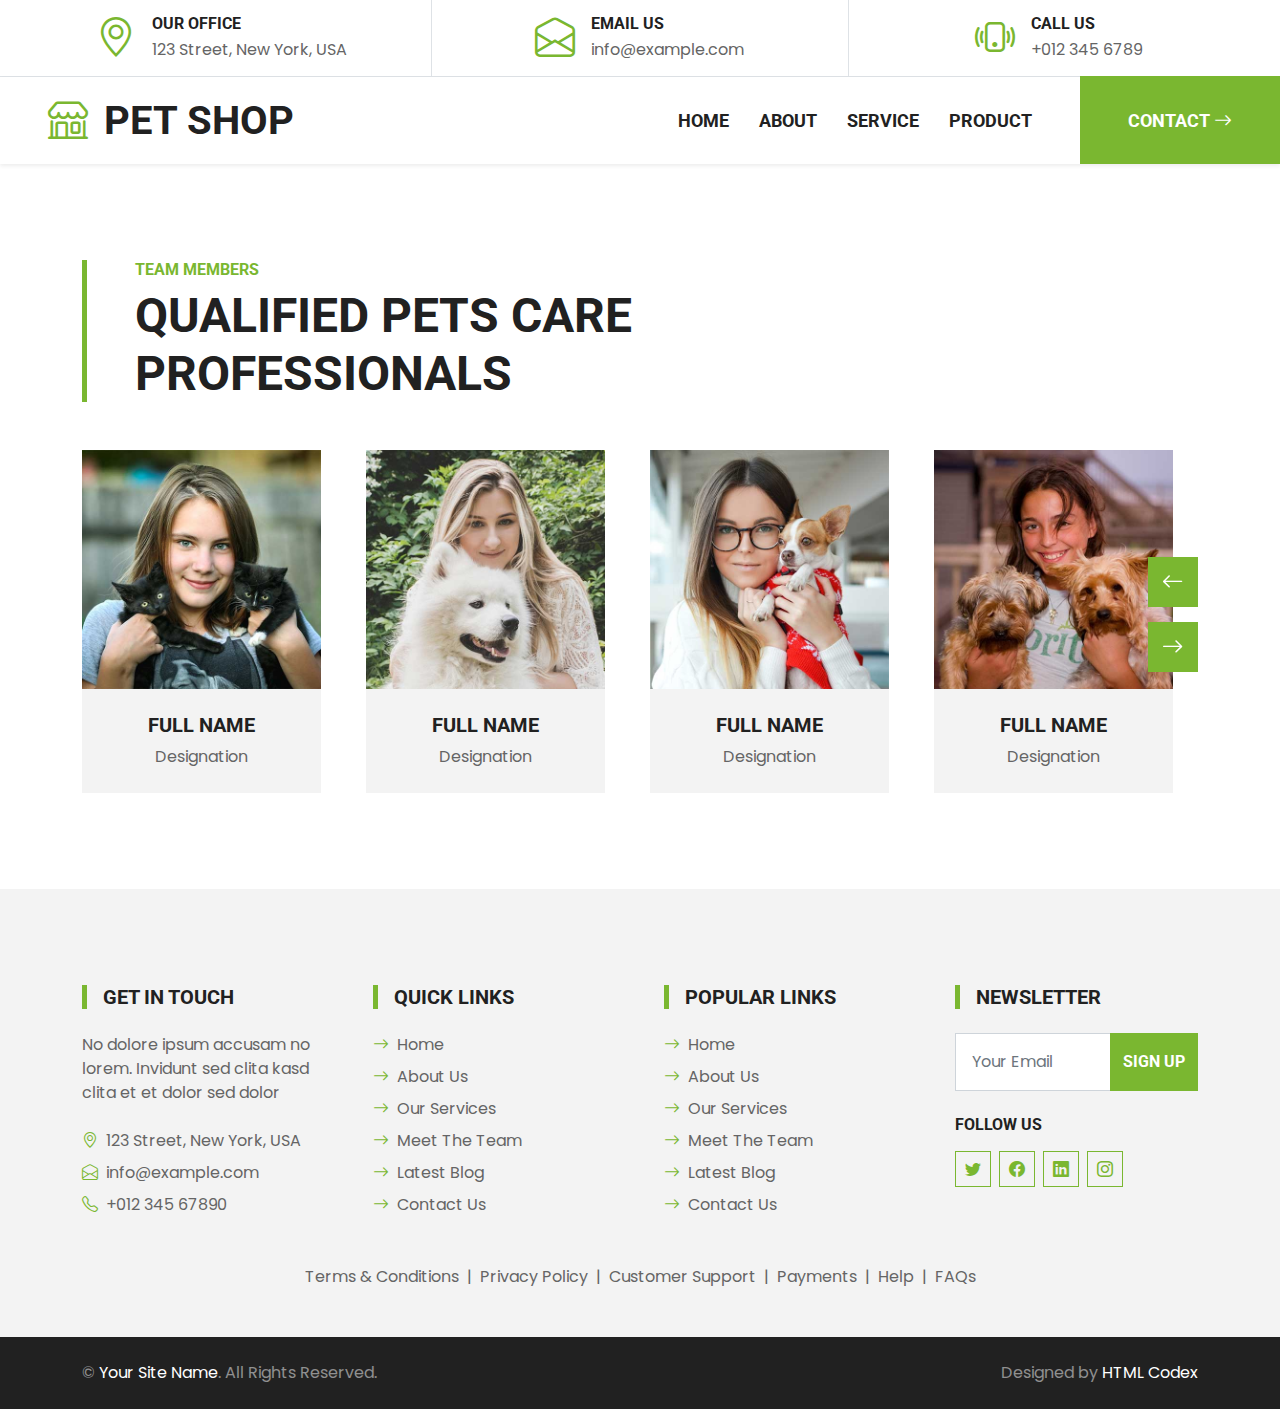
<file: pet-shop-website-template/team.html>
<!DOCTYPE html>
<html lang="en">

<head>
    <meta charset="utf-8">
    <title>PET SHOP - Pet Shop Website Template</title>
    <meta content="width=device-width, initial-scale=1.0" name="viewport">
    <meta content="Free HTML Templates" name="keywords">
    <meta content="Free HTML Templates" name="description">

    <!-- Favicon -->
    <link href="img/favicon.ico" rel="icon">

    <!-- Google Web Fonts -->
    <link rel="preconnect" href="https://fonts.gstatic.com">
    <link href="https://fonts.googleapis.com/css2?family=Poppins&family=Roboto:wght@700&display=swap" rel="stylesheet">  

    <!-- Icon Font Stylesheet -->
    <link href="https://cdn.jsdelivr.net/npm/bootstrap-icons@1.4.1/font/bootstrap-icons.css" rel="stylesheet">
    <link href="lib/flaticon/font/flaticon.css" rel="stylesheet">

    <!-- Libraries Stylesheet -->
    <link href="lib/owlcarousel/assets/owl.carousel.min.css" rel="stylesheet">

    <!-- Customized Bootstrap Stylesheet -->
    <link href="css/bootstrap.min.css" rel="stylesheet">

    <!-- Template Stylesheet -->
    <link href="css/style.css" rel="stylesheet">
</head>

<body>
    <!-- Topbar Start -->
    <div class="container-fluid border-bottom d-none d-lg-block">
        <div class="row gx-0">
            <div class="col-lg-4 text-center py-2">
                <div class="d-inline-flex align-items-center">
                    <i class="bi bi-geo-alt fs-1 text-primary me-3"></i>
                    <div class="text-start">
                        <h6 class="text-uppercase mb-1">Our Office</h6>
                        <span>123 Street, New York, USA</span>
                    </div>
                </div>
            </div>
            <div class="col-lg-4 text-center border-start border-end py-2">
                <div class="d-inline-flex align-items-center">
                    <i class="bi bi-envelope-open fs-1 text-primary me-3"></i>
                    <div class="text-start">
                        <h6 class="text-uppercase mb-1">Email Us</h6>
                        <span>info@example.com</span>
                    </div>
                </div>
            </div>
            <div class="col-lg-4 text-center py-2">
                <div class="d-inline-flex align-items-center">
                    <i class="bi bi-phone-vibrate fs-1 text-primary me-3"></i>
                    <div class="text-start">
                        <h6 class="text-uppercase mb-1">Call Us</h6>
                        <span>+012 345 6789</span>
                    </div>
                </div>
            </div>
        </div>
    </div>
    <!-- Topbar End -->


    <!-- Navbar Start -->
    <nav class="navbar navbar-expand-lg bg-white navbar-light shadow-sm py-3 py-lg-0 px-3 px-lg-0 mb-5">
        <a href="index.html" class="navbar-brand ms-lg-5">
            <h1 class="m-0 text-uppercase text-dark"><i class="bi bi-shop fs-1 text-primary me-3"></i>Pet Shop</h1>
        </a>
        <button class="navbar-toggler" type="button" data-bs-toggle="collapse" data-bs-target="#navbarCollapse">
            <span class="navbar-toggler-icon"></span>
        </button>
        <div class="collapse navbar-collapse" id="navbarCollapse">
            <div class="navbar-nav ms-auto py-0">
                <a href="index.html" class="nav-item nav-link">Home</a>
                <a href="about.html" class="nav-item nav-link">About</a>
                <a href="service.html" class="nav-item nav-link">Service</a>
                <a href="product.html" class="nav-item nav-link">Product</a>
                <a href="contact.html" class="nav-item nav-link nav-contact bg-primary text-white px-5 ms-lg-5">Contact <i class="bi bi-arrow-right"></i></a>
            </div>
        </div>
    </nav>
    <!-- Navbar End -->


    <!-- Team Start -->
    <div class="container-fluid py-5">
        <div class="container">
            <div class="border-start border-5 border-primary ps-5 mb-5" style="max-width: 600px;">
                <h6 class="text-primary text-uppercase">Team Members</h6>
                <h1 class="display-5 text-uppercase mb-0">Qualified Pets Care Professionals</h1>
            </div>
            <div class="owl-carousel team-carousel position-relative" style="padding-right: 25px;">
                <div class="team-item">
                    <div class="position-relative overflow-hidden">
                        <img class="img-fluid w-100" src="img/team-1.jpg" alt="">
                        <div class="team-overlay">
                            <div class="d-flex align-items-center justify-content-start">
                                <a class="btn btn-light btn-square mx-1" href="#"><i class="bi bi-twitter"></i></a>
                                <a class="btn btn-light btn-square mx-1" href="#"><i class="bi bi-facebook"></i></a>
                                <a class="btn btn-light btn-square mx-1" href="#"><i class="bi bi-linkedin"></i></a>
                            </div>
                        </div>
                    </div>
                    <div class="bg-light text-center p-4">
                        <h5 class="text-uppercase">Full Name</h5>
                        <p class="m-0">Designation</p>
                    </div>
                </div>
                <div class="team-item">
                    <div class="position-relative overflow-hidden">
                        <img class="img-fluid w-100" src="img/team-2.jpg" alt="">
                        <div class="team-overlay">
                            <div class="d-flex align-items-center justify-content-start">
                                <a class="btn btn-light btn-square mx-1" href="#"><i class="bi bi-twitter"></i></a>
                                <a class="btn btn-light btn-square mx-1" href="#"><i class="bi bi-facebook"></i></a>
                                <a class="btn btn-light btn-square mx-1" href="#"><i class="bi bi-linkedin"></i></a>
                            </div>
                        </div>
                    </div>
                    <div class="bg-light text-center p-4">
                        <h5 class="text-uppercase">Full Name</h5>
                        <p class="m-0">Designation</p>
                    </div>
                </div>
                <div class="team-item">
                    <div class="position-relative overflow-hidden">
                        <img class="img-fluid w-100" src="img/team-3.jpg" alt="">
                        <div class="team-overlay">
                            <div class="d-flex align-items-center justify-content-start">
                                <a class="btn btn-light btn-square mx-1" href="#"><i class="bi bi-twitter"></i></a>
                                <a class="btn btn-light btn-square mx-1" href="#"><i class="bi bi-facebook"></i></a>
                                <a class="btn btn-light btn-square mx-1" href="#"><i class="bi bi-linkedin"></i></a>
                            </div>
                        </div>
                    </div>
                    <div class="bg-light text-center p-4">
                        <h5 class="text-uppercase">Full Name</h5>
                        <p class="m-0">Designation</p>
                    </div>
                </div>
                <div class="team-item">
                    <div class="position-relative overflow-hidden">
                        <img class="img-fluid w-100" src="img/team-4.jpg" alt="">
                        <div class="team-overlay">
                            <div class="d-flex align-items-center justify-content-start">
                                <a class="btn btn-light btn-square mx-1" href="#"><i class="bi bi-twitter"></i></a>
                                <a class="btn btn-light btn-square mx-1" href="#"><i class="bi bi-facebook"></i></a>
                                <a class="btn btn-light btn-square mx-1" href="#"><i class="bi bi-linkedin"></i></a>
                            </div>
                        </div>
                    </div>
                    <div class="bg-light text-center p-4">
                        <h5 class="text-uppercase">Full Name</h5>
                        <p class="m-0">Designation</p>
                    </div>
                </div>
                <div class="team-item">
                    <div class="position-relative overflow-hidden">
                        <img class="img-fluid w-100" src="img/team-5.jpg" alt="">
                        <div class="team-overlay">
                            <div class="d-flex align-items-center justify-content-start">
                                <a class="btn btn-light btn-square mx-1" href="#"><i class="bi bi-twitter"></i></a>
                                <a class="btn btn-light btn-square mx-1" href="#"><i class="bi bi-facebook"></i></a>
                                <a class="btn btn-light btn-square mx-1" href="#"><i class="bi bi-linkedin"></i></a>
                            </div>
                        </div>
                    </div>
                    <div class="bg-light text-center p-4">
                        <h5 class="text-uppercase">Full Name</h5>
                        <p class="m-0">Designation</p>
                    </div>
                </div>
            </div>
        </div>
    </div>
    <!-- Team End -->


    <!-- Footer Start -->
    <div class="container-fluid bg-light mt-5 py-5">
        <div class="container pt-5">
            <div class="row g-5">
                <div class="col-lg-3 col-md-6">
                    <h5 class="text-uppercase border-start border-5 border-primary ps-3 mb-4">Get In Touch</h5>
                    <p class="mb-4">No dolore ipsum accusam no lorem. Invidunt sed clita kasd clita et et dolor sed dolor</p>
                    <p class="mb-2"><i class="bi bi-geo-alt text-primary me-2"></i>123 Street, New York, USA</p>
                    <p class="mb-2"><i class="bi bi-envelope-open text-primary me-2"></i>info@example.com</p>
                    <p class="mb-0"><i class="bi bi-telephone text-primary me-2"></i>+012 345 67890</p>
                </div>
                <div class="col-lg-3 col-md-6">
                    <h5 class="text-uppercase border-start border-5 border-primary ps-3 mb-4">Quick Links</h5>
                    <div class="d-flex flex-column justify-content-start">
                        <a class="text-body mb-2" href="#"><i class="bi bi-arrow-right text-primary me-2"></i>Home</a>
                        <a class="text-body mb-2" href="#"><i class="bi bi-arrow-right text-primary me-2"></i>About Us</a>
                        <a class="text-body mb-2" href="#"><i class="bi bi-arrow-right text-primary me-2"></i>Our Services</a>
                        <a class="text-body mb-2" href="#"><i class="bi bi-arrow-right text-primary me-2"></i>Meet The Team</a>
                        <a class="text-body mb-2" href="#"><i class="bi bi-arrow-right text-primary me-2"></i>Latest Blog</a>
                        <a class="text-body" href="#"><i class="bi bi-arrow-right text-primary me-2"></i>Contact Us</a>
                    </div>
                </div>
                <div class="col-lg-3 col-md-6">
                    <h5 class="text-uppercase border-start border-5 border-primary ps-3 mb-4">Popular Links</h5>
                    <div class="d-flex flex-column justify-content-start">
                        <a class="text-body mb-2" href="#"><i class="bi bi-arrow-right text-primary me-2"></i>Home</a>
                        <a class="text-body mb-2" href="#"><i class="bi bi-arrow-right text-primary me-2"></i>About Us</a>
                        <a class="text-body mb-2" href="#"><i class="bi bi-arrow-right text-primary me-2"></i>Our Services</a>
                        <a class="text-body mb-2" href="#"><i class="bi bi-arrow-right text-primary me-2"></i>Meet The Team</a>
                        <a class="text-body mb-2" href="#"><i class="bi bi-arrow-right text-primary me-2"></i>Latest Blog</a>
                        <a class="text-body" href="#"><i class="bi bi-arrow-right text-primary me-2"></i>Contact Us</a>
                    </div>
                </div>
                <div class="col-lg-3 col-md-6">
                    <h5 class="text-uppercase border-start border-5 border-primary ps-3 mb-4">Newsletter</h5>
                    <form action="">
                        <div class="input-group">
                            <input type="text" class="form-control p-3" placeholder="Your Email">
                            <button class="btn btn-primary">Sign Up</button>
                        </div>
                    </form>
                    <h6 class="text-uppercase mt-4 mb-3">Follow Us</h6>
                    <div class="d-flex">
                        <a class="btn btn-outline-primary btn-square me-2" href="#"><i class="bi bi-twitter"></i></a>
                        <a class="btn btn-outline-primary btn-square me-2" href="#"><i class="bi bi-facebook"></i></a>
                        <a class="btn btn-outline-primary btn-square me-2" href="#"><i class="bi bi-linkedin"></i></a>
                        <a class="btn btn-outline-primary btn-square" href="#"><i class="bi bi-instagram"></i></a>
                    </div>
                </div>
                <div class="col-12 text-center text-body">
                    <a class="text-body" href="">Terms & Conditions</a>
                    <span class="mx-1">|</span>
                    <a class="text-body" href="">Privacy Policy</a>
                    <span class="mx-1">|</span>
                    <a class="text-body" href="">Customer Support</a>
                    <span class="mx-1">|</span>
                    <a class="text-body" href="">Payments</a>
                    <span class="mx-1">|</span>
                    <a class="text-body" href="">Help</a>
                    <span class="mx-1">|</span>
                    <a class="text-body" href="">FAQs</a>
                </div>
            </div>
        </div>
    </div>
    <div class="container-fluid bg-dark text-white-50 py-4">
        <div class="container">
            <div class="row g-5">
                <div class="col-md-6 text-center text-md-start">
                    <p class="mb-md-0">&copy; <a class="text-white" href="#">Your Site Name</a>. All Rights Reserved.</p>
                </div>
                <div class="col-md-6 text-center text-md-end">
                    <p class="mb-0">Designed by <a class="text-white" href="https://htmlcodex.com">HTML Codex</a></p>
                </div>
            </div>
        </div>
    </div>
    <!-- Footer End -->


    <!-- Back to Top -->
    <a href="#" class="btn btn-primary py-3 fs-4 back-to-top"><i class="bi bi-arrow-up"></i></a>


    <!-- JavaScript Libraries -->
    <script src="https://code.jquery.com/jquery-3.4.1.min.js"></script>
    <script src="https://cdn.jsdelivr.net/npm/bootstrap@5.0.0/dist/js/bootstrap.bundle.min.js"></script>
    <script src="lib/easing/easing.min.js"></script>
    <script src="lib/waypoints/waypoints.min.js"></script>
    <script src="lib/owlcarousel/owl.carousel.min.js"></script>

    <!-- Template Javascript -->
    <script src="js/main.js"></script>
</body>

</html>
</file>
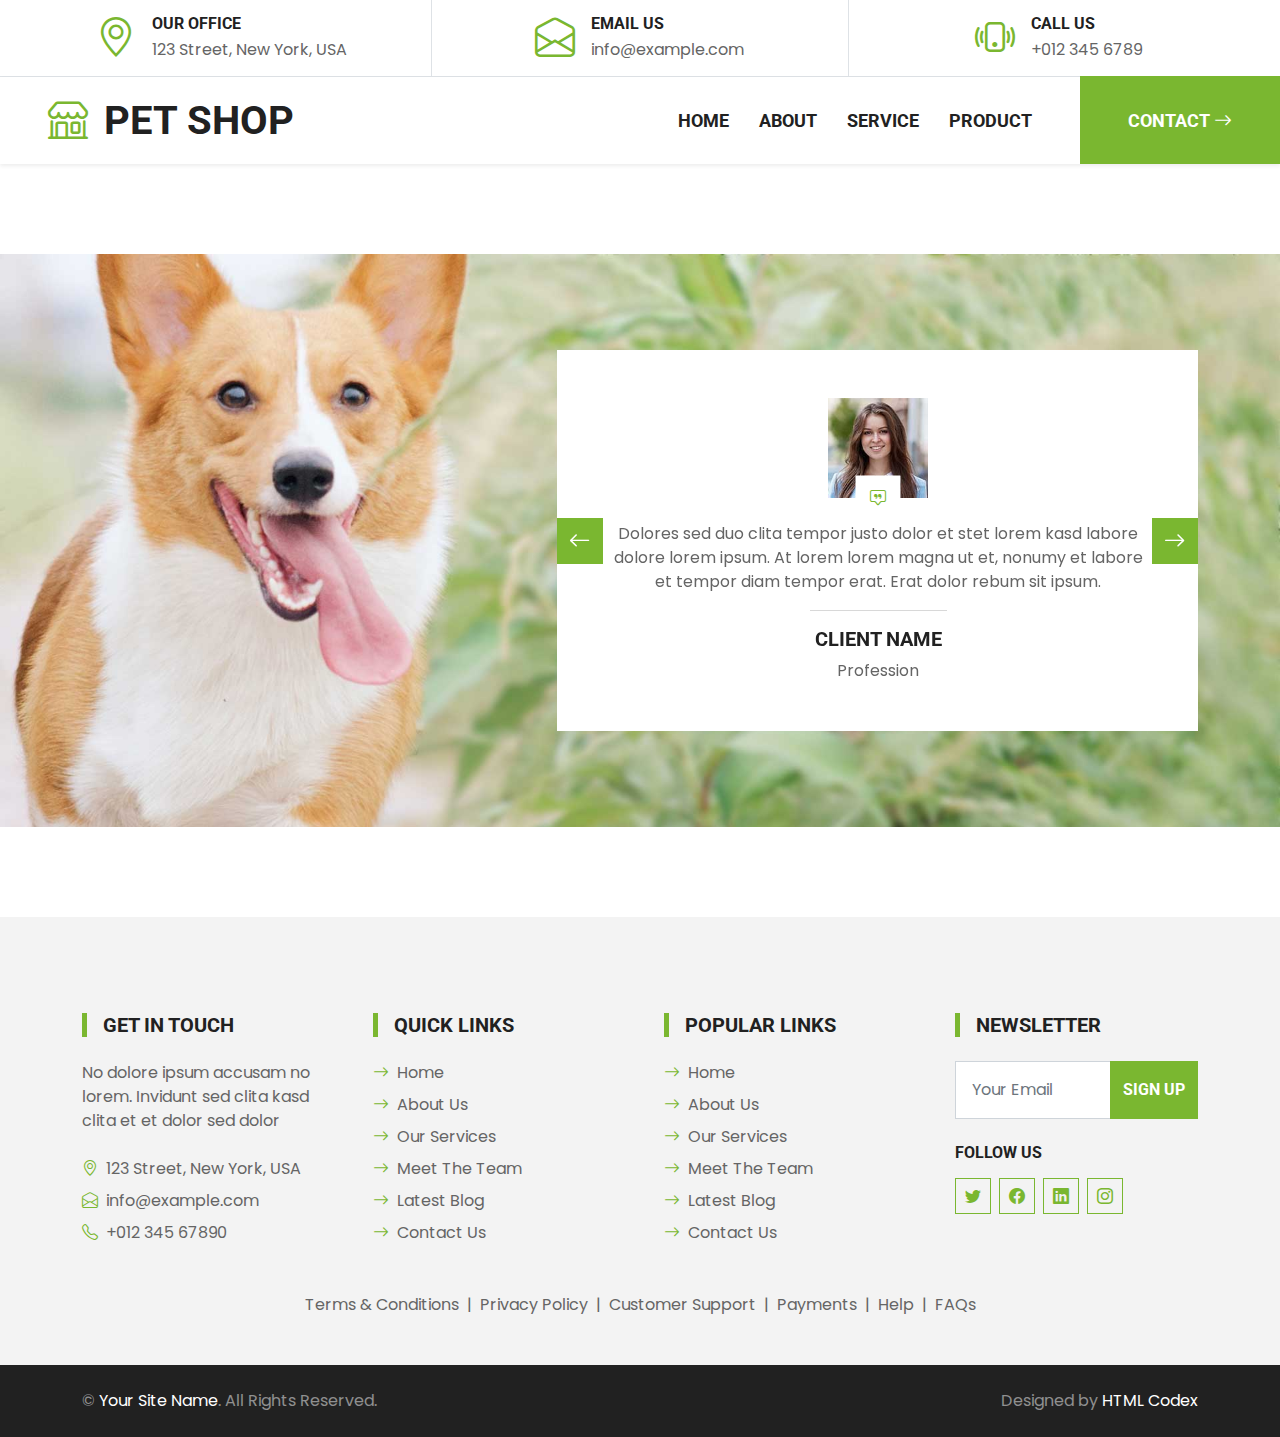
<file: pet-shop-website-template/testimonial.html>
<!DOCTYPE html>
<html lang="en">

<head>
    <meta charset="utf-8">
    <title>PET SHOP - Pet Shop Website Template</title>
    <meta content="width=device-width, initial-scale=1.0" name="viewport">
    <meta content="Free HTML Templates" name="keywords">
    <meta content="Free HTML Templates" name="description">

    <!-- Favicon -->
    <link href="img/favicon.ico" rel="icon">

    <!-- Google Web Fonts -->
    <link rel="preconnect" href="https://fonts.gstatic.com">
    <link href="https://fonts.googleapis.com/css2?family=Poppins&family=Roboto:wght@700&display=swap" rel="stylesheet">  

    <!-- Icon Font Stylesheet -->
    <link href="https://cdn.jsdelivr.net/npm/bootstrap-icons@1.4.1/font/bootstrap-icons.css" rel="stylesheet">
    <link href="lib/flaticon/font/flaticon.css" rel="stylesheet">

    <!-- Libraries Stylesheet -->
    <link href="lib/owlcarousel/assets/owl.carousel.min.css" rel="stylesheet">

    <!-- Customized Bootstrap Stylesheet -->
    <link href="css/bootstrap.min.css" rel="stylesheet">

    <!-- Template Stylesheet -->
    <link href="css/style.css" rel="stylesheet">
</head>

<body>
    <!-- Topbar Start -->
    <div class="container-fluid border-bottom d-none d-lg-block">
        <div class="row gx-0">
            <div class="col-lg-4 text-center py-2">
                <div class="d-inline-flex align-items-center">
                    <i class="bi bi-geo-alt fs-1 text-primary me-3"></i>
                    <div class="text-start">
                        <h6 class="text-uppercase mb-1">Our Office</h6>
                        <span>123 Street, New York, USA</span>
                    </div>
                </div>
            </div>
            <div class="col-lg-4 text-center border-start border-end py-2">
                <div class="d-inline-flex align-items-center">
                    <i class="bi bi-envelope-open fs-1 text-primary me-3"></i>
                    <div class="text-start">
                        <h6 class="text-uppercase mb-1">Email Us</h6>
                        <span>info@example.com</span>
                    </div>
                </div>
            </div>
            <div class="col-lg-4 text-center py-2">
                <div class="d-inline-flex align-items-center">
                    <i class="bi bi-phone-vibrate fs-1 text-primary me-3"></i>
                    <div class="text-start">
                        <h6 class="text-uppercase mb-1">Call Us</h6>
                        <span>+012 345 6789</span>
                    </div>
                </div>
            </div>
        </div>
    </div>
    <!-- Topbar End -->


    <!-- Navbar Start -->
    <nav class="navbar navbar-expand-lg bg-white navbar-light shadow-sm py-3 py-lg-0 px-3 px-lg-0 mb-5">
        <a href="index.html" class="navbar-brand ms-lg-5">
            <h1 class="m-0 text-uppercase text-dark"><i class="bi bi-shop fs-1 text-primary me-3"></i>Pet Shop</h1>
        </a>
        <button class="navbar-toggler" type="button" data-bs-toggle="collapse" data-bs-target="#navbarCollapse">
            <span class="navbar-toggler-icon"></span>
        </button>
        <div class="collapse navbar-collapse" id="navbarCollapse">
            <div class="navbar-nav ms-auto py-0">
                <a href="index.html" class="nav-item nav-link">Home</a>
                <a href="about.html" class="nav-item nav-link">About</a>
                <a href="service.html" class="nav-item nav-link">Service</a>
                <a href="product.html" class="nav-item nav-link">Product</a>
                <a href="contact.html" class="nav-item nav-link nav-contact bg-primary text-white px-5 ms-lg-5">Contact <i class="bi bi-arrow-right"></i></a>
            </div>
        </div>
    </nav>
    <!-- Navbar End -->


    <!-- Testimonial Start -->
    <div class="container-fluid bg-testimonial py-5" style="margin: 90px 0;">
        <div class="container py-5">
            <div class="row justify-content-end">
                <div class="col-lg-7">
                    <div class="owl-carousel testimonial-carousel bg-white p-5">
                        <div class="testimonial-item text-center">
                            <div class="position-relative mb-4">
                                <img class="img-fluid mx-auto" src="img/testimonial-1.jpg" alt="">
                                <div class="position-absolute top-100 start-50 translate-middle d-flex align-items-center justify-content-center bg-white" style="width: 45px; height: 45px;">
                                    <i class="bi bi-chat-square-quote text-primary"></i>
                                </div>
                            </div>
                            <p>Dolores sed duo clita tempor justo dolor et stet lorem kasd labore dolore lorem ipsum. At lorem lorem magna ut et, nonumy et labore et tempor diam tempor erat. Erat dolor rebum sit ipsum.</p>
                            <hr class="w-25 mx-auto">
                            <h5 class="text-uppercase">Client Name</h5>
                            <span>Profession</span>
                        </div>
                        <div class="testimonial-item text-center">
                            <div class="position-relative mb-4">
                                <img class="img-fluid mx-auto" src="img/testimonial-2.jpg" alt="">
                                <div class="position-absolute top-100 start-50 translate-middle d-flex align-items-center justify-content-center bg-white" style="width: 45px; height: 45px;">
                                    <i class="bi bi-chat-square-quote text-primary"></i>
                                </div>
                            </div>
                            <p>Dolores sed duo clita tempor justo dolor et stet lorem kasd labore dolore lorem ipsum. At lorem lorem magna ut et, nonumy et labore et tempor diam tempor erat. Erat dolor rebum sit ipsum.</p>
                            <hr class="w-25 mx-auto">
                            <h5 class="text-uppercase">Client Name</h5>
                            <span>Profession</span>
                        </div>
                    </div>
                </div>
            </div>
        </div>
    </div>
    <!-- Testimonial End -->


    <!-- Footer Start -->
    <div class="container-fluid bg-light mt-5 py-5">
        <div class="container pt-5">
            <div class="row g-5">
                <div class="col-lg-3 col-md-6">
                    <h5 class="text-uppercase border-start border-5 border-primary ps-3 mb-4">Get In Touch</h5>
                    <p class="mb-4">No dolore ipsum accusam no lorem. Invidunt sed clita kasd clita et et dolor sed dolor</p>
                    <p class="mb-2"><i class="bi bi-geo-alt text-primary me-2"></i>123 Street, New York, USA</p>
                    <p class="mb-2"><i class="bi bi-envelope-open text-primary me-2"></i>info@example.com</p>
                    <p class="mb-0"><i class="bi bi-telephone text-primary me-2"></i>+012 345 67890</p>
                </div>
                <div class="col-lg-3 col-md-6">
                    <h5 class="text-uppercase border-start border-5 border-primary ps-3 mb-4">Quick Links</h5>
                    <div class="d-flex flex-column justify-content-start">
                        <a class="text-body mb-2" href="#"><i class="bi bi-arrow-right text-primary me-2"></i>Home</a>
                        <a class="text-body mb-2" href="#"><i class="bi bi-arrow-right text-primary me-2"></i>About Us</a>
                        <a class="text-body mb-2" href="#"><i class="bi bi-arrow-right text-primary me-2"></i>Our Services</a>
                        <a class="text-body mb-2" href="#"><i class="bi bi-arrow-right text-primary me-2"></i>Meet The Team</a>
                        <a class="text-body mb-2" href="#"><i class="bi bi-arrow-right text-primary me-2"></i>Latest Blog</a>
                        <a class="text-body" href="#"><i class="bi bi-arrow-right text-primary me-2"></i>Contact Us</a>
                    </div>
                </div>
                <div class="col-lg-3 col-md-6">
                    <h5 class="text-uppercase border-start border-5 border-primary ps-3 mb-4">Popular Links</h5>
                    <div class="d-flex flex-column justify-content-start">
                        <a class="text-body mb-2" href="#"><i class="bi bi-arrow-right text-primary me-2"></i>Home</a>
                        <a class="text-body mb-2" href="#"><i class="bi bi-arrow-right text-primary me-2"></i>About Us</a>
                        <a class="text-body mb-2" href="#"><i class="bi bi-arrow-right text-primary me-2"></i>Our Services</a>
                        <a class="text-body mb-2" href="#"><i class="bi bi-arrow-right text-primary me-2"></i>Meet The Team</a>
                        <a class="text-body mb-2" href="#"><i class="bi bi-arrow-right text-primary me-2"></i>Latest Blog</a>
                        <a class="text-body" href="#"><i class="bi bi-arrow-right text-primary me-2"></i>Contact Us</a>
                    </div>
                </div>
                <div class="col-lg-3 col-md-6">
                    <h5 class="text-uppercase border-start border-5 border-primary ps-3 mb-4">Newsletter</h5>
                    <form action="">
                        <div class="input-group">
                            <input type="text" class="form-control p-3" placeholder="Your Email">
                            <button class="btn btn-primary">Sign Up</button>
                        </div>
                    </form>
                    <h6 class="text-uppercase mt-4 mb-3">Follow Us</h6>
                    <div class="d-flex">
                        <a class="btn btn-outline-primary btn-square me-2" href="#"><i class="bi bi-twitter"></i></a>
                        <a class="btn btn-outline-primary btn-square me-2" href="#"><i class="bi bi-facebook"></i></a>
                        <a class="btn btn-outline-primary btn-square me-2" href="#"><i class="bi bi-linkedin"></i></a>
                        <a class="btn btn-outline-primary btn-square" href="#"><i class="bi bi-instagram"></i></a>
                    </div>
                </div>
                <div class="col-12 text-center text-body">
                    <a class="text-body" href="">Terms & Conditions</a>
                    <span class="mx-1">|</span>
                    <a class="text-body" href="">Privacy Policy</a>
                    <span class="mx-1">|</span>
                    <a class="text-body" href="">Customer Support</a>
                    <span class="mx-1">|</span>
                    <a class="text-body" href="">Payments</a>
                    <span class="mx-1">|</span>
                    <a class="text-body" href="">Help</a>
                    <span class="mx-1">|</span>
                    <a class="text-body" href="">FAQs</a>
                </div>
            </div>
        </div>
    </div>
    <div class="container-fluid bg-dark text-white-50 py-4">
        <div class="container">
            <div class="row g-5">
                <div class="col-md-6 text-center text-md-start">
                    <p class="mb-md-0">&copy; <a class="text-white" href="#">Your Site Name</a>. All Rights Reserved.</p>
                </div>
                <div class="col-md-6 text-center text-md-end">
                    <p class="mb-0">Designed by <a class="text-white" href="https://htmlcodex.com">HTML Codex</a></p>
                </div>
            </div>
        </div>
    </div>
    <!-- Footer End -->


    <!-- Back to Top -->
    <a href="#" class="btn btn-primary py-3 fs-4 back-to-top"><i class="bi bi-arrow-up"></i></a>


    <!-- JavaScript Libraries -->
    <script src="https://code.jquery.com/jquery-3.4.1.min.js"></script>
    <script src="https://cdn.jsdelivr.net/npm/bootstrap@5.0.0/dist/js/bootstrap.bundle.min.js"></script>
    <script src="lib/easing/easing.min.js"></script>
    <script src="lib/waypoints/waypoints.min.js"></script>
    <script src="lib/owlcarousel/owl.carousel.min.js"></script>

    <!-- Template Javascript -->
    <script src="js/main.js"></script>
</body>

</html>
</file>
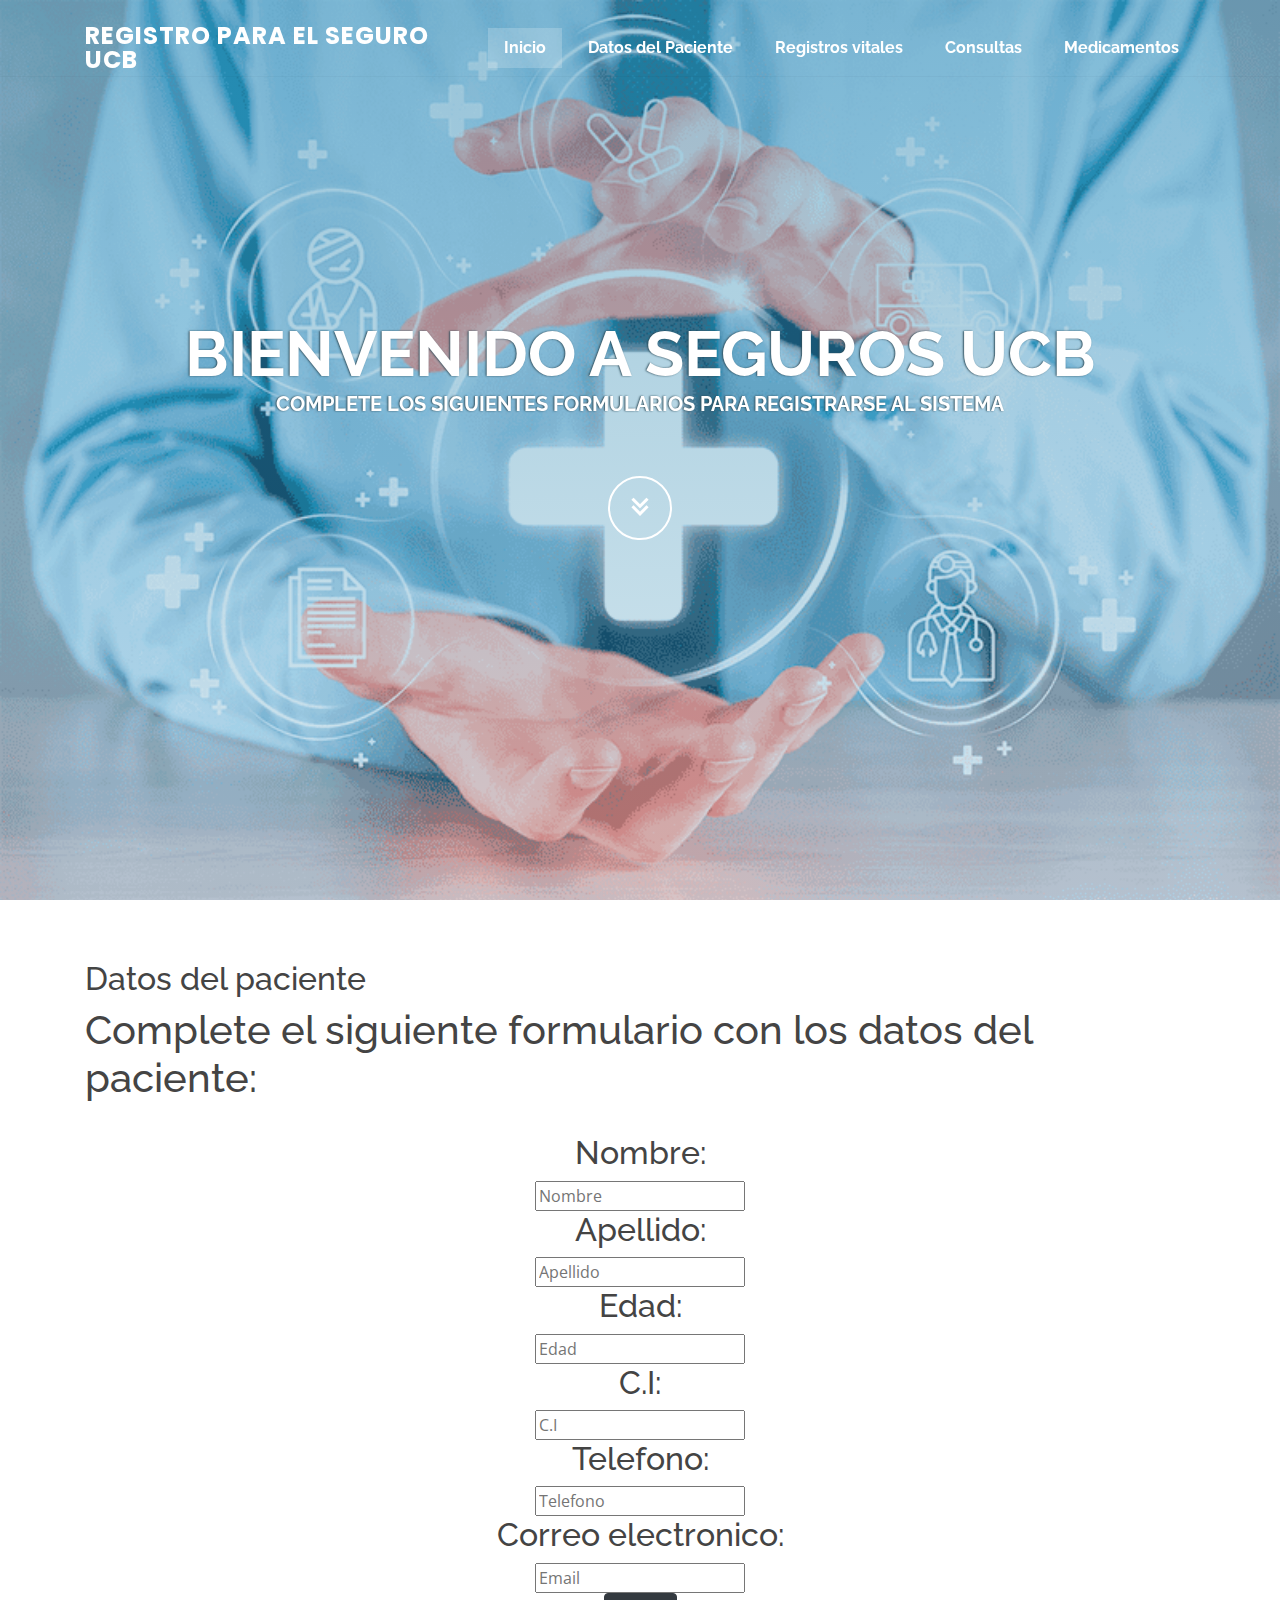
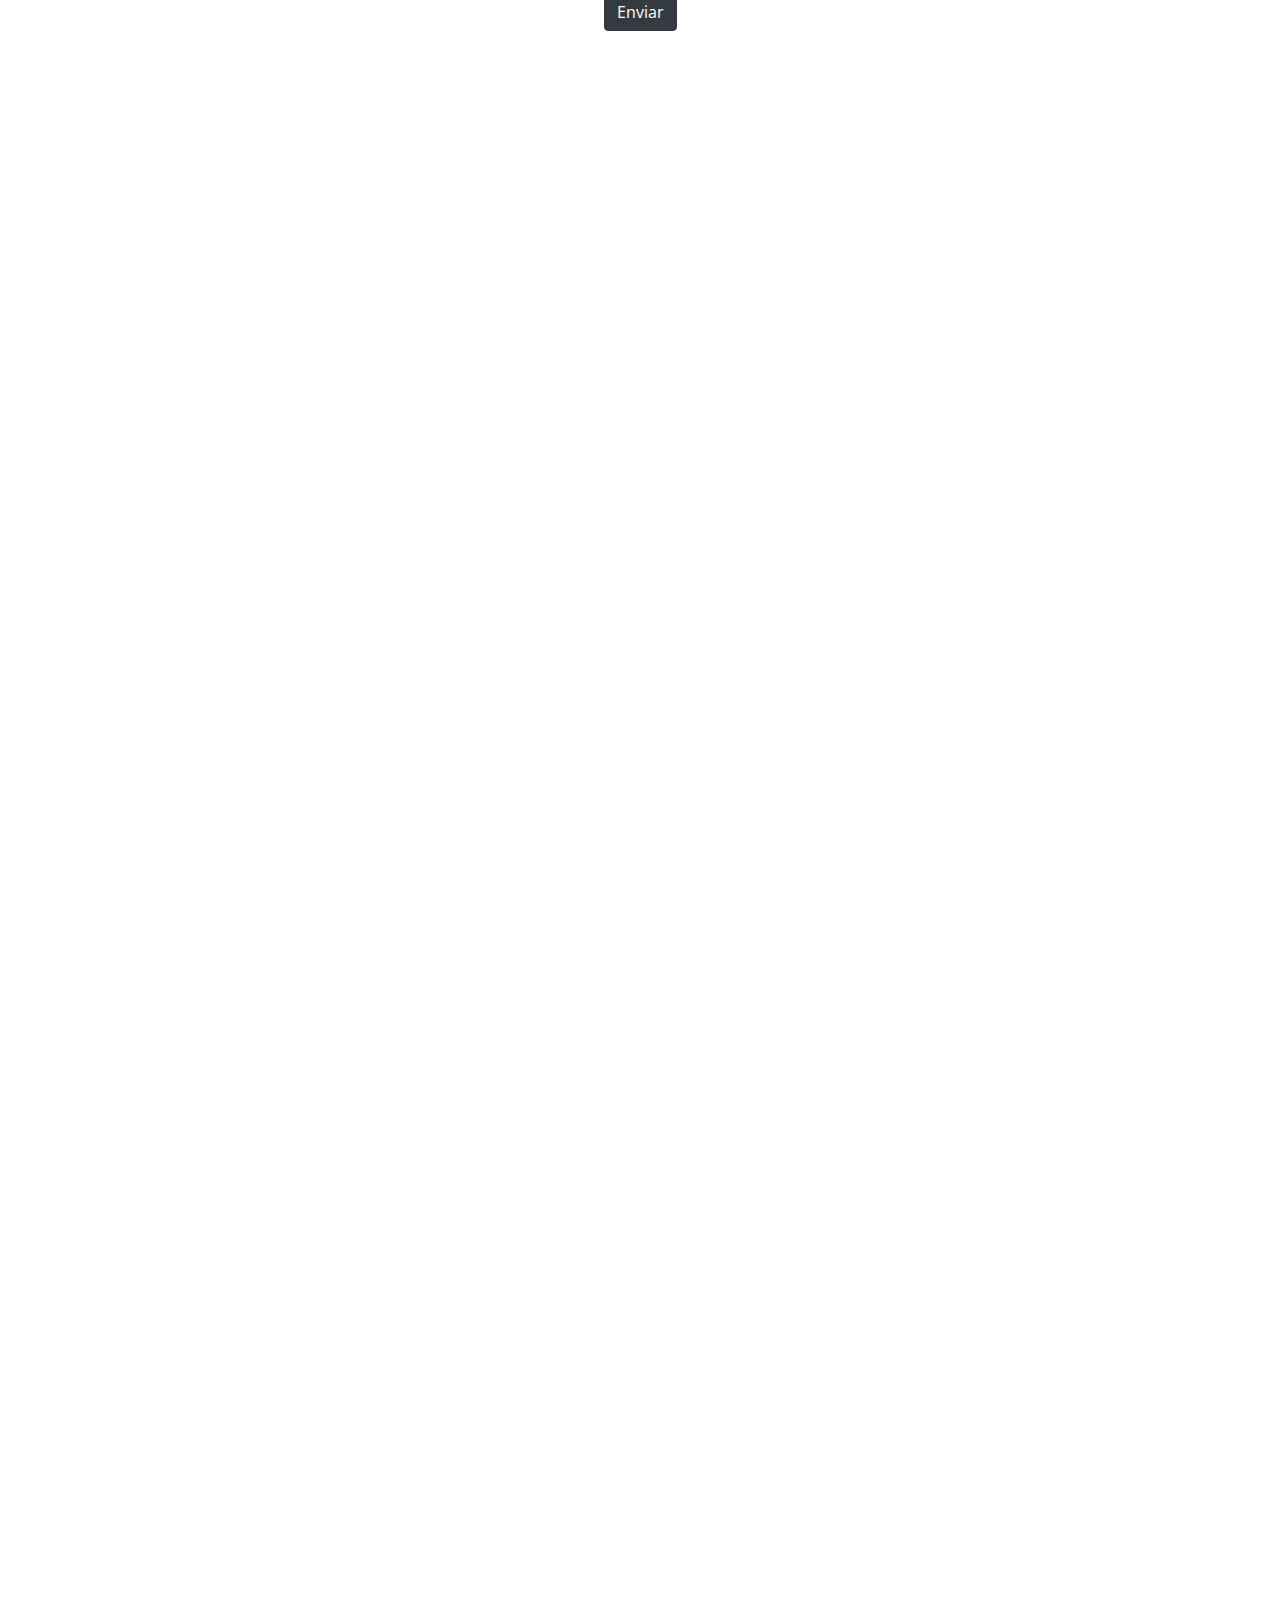
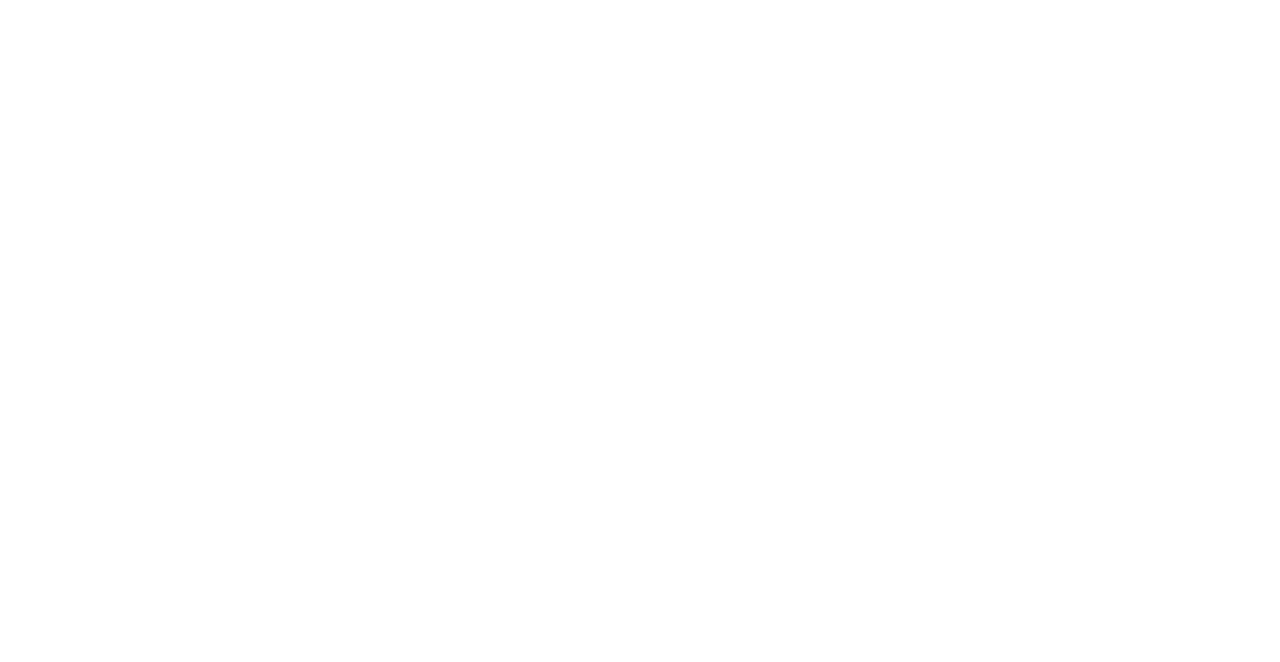
<file: Proyecto 6/Seguro.html>
<!DOCTYPE html>
<html lang="es">

<head>
  <meta charset="utf-8">
  <meta content="width=device-width, initial-scale=1.0" name="viewport">

  <title>Seguro UCB</title>
  <meta content="" name="description">
  <meta content="" name="keywords">

  <!-- Google Fonts -->
  <link href="https://fonts.googleapis.com/css?family=Open+Sans:300,300i,400,400i,600,600i,700,700i|Raleway:300,300i,400,400i,500,500i,600,600i,700,700i|Poppins:300,300i,400,400i,500,500i,600,600i,700,700i" rel="stylesheet">

  <!-- Vendor CSS Files -->
  <link href="recursos/vendor/aos/aos.css" rel="stylesheet">
  <link href="recursos/vendor/bootstrap/css/bootstrap.min.css" rel="stylesheet">
  <link href="recursos/vendor/bootstrap-icons/bootstrap-icons.css" rel="stylesheet">
  <link href="recursos/vendor/boxicons/css/boxicons.min.css" rel="stylesheet">
  <link href="recursos/vendor/glightbox/css/glightbox.min.css" rel="stylesheet">
  <link href="recursos/vendor/swiper/swiper-bundle.min.css" rel="stylesheet">
  <link rel="stylesheet" href="recursos/css/bootstrap.css">

  <!-- Template Main CSS File -->
  <link href="recursos/css/style.css" rel="stylesheet">

</head>

<body>

  <!-- ======= Header ======= -->
  <header id="header" class="fixed-top header-transparent">
    <div class="container d-flex align-items-center justify-content-between position-relative">

      <div class="logo">
        <h1 class="text-light"><a href="index.php"><span>Registro para el seguro UCB</span></a></h1>
      </div>

      <nav id="navbar" class="navbar">
        <ul>
          <li><a class="nav-link scrollto active" href="#hero">Inicio</a></li>
          <li><a class="nav-link scrollto active" href="#services1">Datos del Paciente</a></li>
          <li><a class="nav-link scrollto" href="#services2">Registros vitales</a></li>
          <li><a class="nav-link scrollto" href="#services3">Consultas</a></li>
          <li><a class="nav-link scrollto" href="#services4">Medicamentos</a></li>
        </ul>
        <i class="bi bi-list mobile-nav-toggle"></i>
      </nav><!-- .navbar -->

    </div>
  </header><!-- End Header -->

  <!-- ======= Hero Section ======= -->
  <section id="hero">
    <div class="hero-container" data-aos="fade-up">
      <h1>Bienvenido a Seguros UCB</h1>
      <h2>Complete los siguientes formularios para registrarse al sistema</h2>
      <a href="#services1" class="btn-get-started scrollto"><i class="bx bx-chevrons-down"></i></a>
      <br>
    </div>
      
          <hr>
      <br>
        <br>
        <br>
        <br>
    </div>
  </section><!-- End Hero -->

  <main id="main">

    <!-- ======= Productos ======= -->
    <section id="services1" class="services">
      <div class="container">

        <h2>Datos del paciente</h2>
        <h1>Complete el siguiente formulario con los datos del paciente:</h1>
      <br>
      <center>
        <form>
          <h2>Nombre:</h2>
          <input type="text" id="nombre" placeholder="Nombre" required>
          <h2>Apellido:</h2>
          <input type="text" id="apellido" placeholder="Apellido" required>
          <h2>Edad:</h2>
          <input type="text" id="edad" placeholder="Edad" required>
          <h2>C.I:</h2>
          <input type="text" id="ci" placeholder="C.I" required>
          <h2>Telefono:</h2>
          <input type="text" id="telefono" placeholder="Telefono" required>
          <h2>Correo electronico:</h2>
          <input type="text" id="mail" placeholder="Email" required>
          <br>
          <button  class="btn btn-dark" onclick="DatosPaciente()">Enviar</button>
        </form>
      </center>
        </div>

      </div>
    </section><!-- End About producto -->

    <!-- ======= formulario ======= -->
    <section id="services2" class="services">
      <div class="container">

        <div class="section-title" data-aos="fade-in" data-aos-delay="100">
          <h2>Registros Vitales</h2>
          <div class="form-group " >
            <label for="Peso">Peso en Kg:</label>
            <input type="number" class="form-control form-control-sm" id="peso" placeholder="75" min="1">
          </div>
          <div class="form-group " >
            <label for="estatura">Estatura en cm:</label>
            <input type="number" class="form-control form-control-sm" id="estatura" placeholder="175" min="1" >
          </div>
          <div class="form-group ">
            <label for="azucar">Nivel de azucar en la sangre:</label>
            <input type="number" class="form-control form-control-sm" id="azucar" placeholder="90" min="1" >
          </div>
          <div class="form-group ">
            <label for="TS">Tipo de sangre:</label>
            <input type="text" class="form-control form-control-sm" id="TS" placeholder="Tipo Sangre" min="1" >
          </div>
          <div class="form-group ">
            <label for="presion">Presion arterial:</label>
            <input type="text" class="form-control form-control-sm" id="presion" placeholder="130/80"  >
          </div>
          <div class="form-group ">
            <form>
              <label for="EnfermedadBase">Tiene alguna enfermedad base?</label>
              <select id="EnfermedadBase">
                <option >Si</option>
                <option >No</option>
              </select>
            </form>
          </div>
          <button  class="btn btn-dark" onclick="DatosVitales()">Enviar</button>
        </div>

        

    </section><!-- End Formulario -->


    <section id="services3" class="services">
      <div class="container">

        <div class="section-title" data-aos="fade-in" data-aos-delay="100">
          <h2>Consultas</h2>
          <h1>Revise los resultados en base a lo registrado en el anterior formulario</h1>
          <button  class="btn btn-dark" onclick="Diagnostico()">Revisar resultados</button>
          <br>
          <br>
          <br>
          <br><br>
          <br><br>
          <br><br>
          <br><br>
          <br>
        </div>

        

    </section><!-- End Formulario -->



    <section id="services4" class="services">
      <div class="container">

        <div class="section-title" data-aos="fade-in" data-aos-delay="100">
          <h2>Medicamentos</h2>
          <h1>Seleccione medicamentos que se necesitan</h1>
          <br>
          <br>
          <div class="col-6">
            <div class="form-check">
              <input class="form-check-input" type="checkbox" value="Paracetamol" id="M1">
              <label class="form-check-label" for="defaultCheck1">Paracetamol</label>
            </div>
          
            <div class="form-check">
              <input class="form-check-input" type="checkbox" value="Resfrianex" id="M2">
              <label class="form-check-label" for="defaultCheck1">Resfrianex</label>
            </div>
          
            <div class="form-check">
              <input class="form-check-input" type="checkbox" value="Ibuprofeno" id="M3">
              <label class="form-check-label" for="defaultCheck1">Ibuprofeno</label>
            </div>
            
          </div>
          <br>
          <br>
          <button  class="btn btn-dark" onclick="Med()">Pedir</button>
        </div>
        <br>
        <br>
          <br>
          <br>
          <br>
          <br>
          <br>
          <br>
          <br>
          <br>
          <br>
          <br>
          <br>
          <br>
          <br>
    </section><!-- End Formulario -->


  </main>


  <a href="#" class="back-to-top d-flex align-items-center justify-content-center"><i class="bi bi-arrow-up-short"></i></a>

  <!-- Vendor JS Files -->
  <script src="recursos/vendor/purecounter/purecounter_vanilla.js"></script>
  <script src="recursos/vendor/aos/aos.js"></script>
  <script src="recursos/vendor/bootstrap/js/bootstrap.bundle.min.js"></script>
  <script src="recursos/vendor/glightbox/js/glightbox.min.js"></script>
  <script src="recursos/vendor/isotope-layout/isotope.pkgd.min.js"></script>
  <script src="recursos/vendor/swiper/swiper-bundle.min.js"></script>
  <script src="recursos/vendor/php-email-form/validate.js"></script>

  <!-- Template Main JS File -->
  <script src="recursos/js/main.js"></script>

  <script>
    function DatosPaciente(){
        Perso();
    }
    function DatosVitales(){
        DV();
    }
    function Diagnostico(){
      var diagnostico = "Peso: "+IMC()+"\nNivel de Azucar: "+NAzucar()+"\nPresion arterial: "+Presion();
      alert (diagnostico); 
    }
    function Med(){
        medicamentos();
    }

    function Perso(){
            var nombre = document.getElementById('nombre').value;
            var apellido = document.getElementById('apellido').value;
            var edad = document.getElementById('edad').value;
            var ci = document.getElementById('ci').value;
            var tel = document.getElementById('telefono').value;
            var mail = document.getElementById('mail').value; 
            var datos = "Nombre: "+ nombre+"\nApellido: "+apellido+"\nEdad: "+edad+"\nCI: "+ci+"\nTelefono: "+tel+"\nEmail: "+mail;
            alert(datos);
            
          }
    function DV(){
      var peso = document.getElementById('peso').value;
      var estatura = document.getElementById('estatura').value;
      var azucar = document.getElementById('azucar').value;
      var ts = document.getElementById('TS').value;
      var presion = document.getElementById('presion').value; 
      var EB=document.getElementById('EnfermedadBase').value;
      var datosV = "Peso: "+ peso+"\nEstatura: "+estatura+"\nTipo de sangre: "+ts+"\nPresion: "+presion+"\nNivel de Azucar: "+azucar+"\nEnfermedad base: "+EB;
      alert(datosV);
    } 
    function IMC(){
            var imc = 0; 
              var rango =" Normal"; 
              var peso = document.getElementById('peso').value;
              var estatura = document.getElementById('estatura').value; 
              estatura = estatura /100; 
              imc = peso/Math.pow(estatura,2);

              if(imc<16)
              {
                  rango = "Desnutricion severa"; 
              }
              if(imc>16 && imc<=18.4){
                  rango = "Desnutricion moderada";
              }
              if(imc>18.4 && imc <=22){
                rango = "Peso bajo";
              }
              if(imc>22 && imc <=24.9){
                rango = "Peso normal";
              }
              if(imc>24 && imc>=29.9){
                rango = "Sobrepeso";
              }
              if(imc>29.9)
              {
                  rango ="Obesidad";
              }
              return rango;   
          }

    function NAzucar(){
            var dia = "";
              var azucar = document.getElementById('azucar').value;
              if (azucar<=100){
                dia = "Normal";
              }
              if(azucar>100 && azucar<=125){
                dia = "Prediabetes";
              }
              if(azucar>125)
              {
                dia = "Diabetes tipo 2";
              }
              return dia; 
          }

    function Presion()
          {
              presion = "0/0";
              var presion = document.getElementById('presion').value; 
              var pres  = presion.split('/');
               var sist = parseInt(pres[0]); 
              var dias = parseInt(pres[1]); 
              var diag = "Normal";
              if(dias>=90 || dias >=140)
              {
                diag = "presion alta";
              }
              return diag;
          }  
          
          function medicamentos()
          {
            if(document.getElementById('M1').checked){
              var M1 = document.getElementById('M1').value;
              }
            else{var M1 = "No";}
            if(document.getElementById('M2').checked){
              var M2 = document.getElementById('M2').value;
              } 
              else{var M2 = "No";}
            if(document.getElementById('M3').checked){
              var M3 = document.getElementById('M3').value;
              } 
            else{var M3 = "No";}  
            var datosM = "Medicamento 1:"+M1+"\nMedicamento 2: " + M2+"\nMedicamento 3: " + M3;
            alert(datosM);  

          }
  </script>
</body>
</html>
</file>
<file: pet-shop-website-template/lib/flaticon/font/flaticon.css>
/*
  	Flaticon icon font: Flaticon
  	Creation date: 06/11/2020 05:08
  	*/

@font-face {
  font-family: "Flaticon";
  src: url("./Flaticon.eot");
  src: url("./Flaticon.eot?#iefix") format("embedded-opentype"),
       url("./Flaticon.woff2") format("woff2"),
       url("./Flaticon.woff") format("woff"),
       url("./Flaticon.ttf") format("truetype"),
       url("./Flaticon.svg#Flaticon") format("svg");
  font-weight: normal;
  font-style: normal;
}

@media screen and (-webkit-min-device-pixel-ratio:0) {
  @font-face {
    font-family: "Flaticon";
    src: url("./Flaticon.svg#Flaticon") format("svg");
  }
}

[class^="flaticon-"]:before, [class*=" flaticon-"]:before,
[class^="flaticon-"]:after, [class*=" flaticon-"]:after {   
  font-family: Flaticon;
        font-size: 20px;
font-style: normal;
margin-left: 20px;
}

.flaticon-house:before { content: "\f100"; }
.flaticon-grooming:before { content: "\f101"; }
.flaticon-food:before { content: "\f102"; }
.flaticon-care:before { content: "\f103"; }
.flaticon-vaccine:before { content: "\f104"; }
.flaticon-doctor:before { content: "\f105"; }
.flaticon-cat:before { content: "\f106"; }
.flaticon-dog:before { content: "\f107"; }
.flaticon-fountain:before { content: "\f108"; }
.flaticon-toy:before { content: "\f109"; }
</file>
<file: pet-shop-website-template/css/style.css>
/********** Template CSS **********/
:root {
    --primary: #7AB730;
    --secondary: #FFD33C;
    --light: #F3F3F3;
    --dark: #212121;
}

[class^=flaticon-]:before,
[class*=" flaticon-"]:before,
[class^=flaticon-]:after,
[class*=" flaticon-"]:after {
    font-size: inherit;
    margin-left: 0;
}

.btn {
    font-family: 'Roboto', sans-serif;
    text-transform: uppercase;
    font-weight: 700;
    transition: .5s;
}

.btn-primary {
    color: #FFFFFF;
}

.btn-square {
    width: 36px;
    height: 36px;
}

.btn-sm-square {
    width: 28px;
    height: 28px;
}

.btn-lg-square {
    width: 46px;
    height: 46px;
}

.btn-square,
.btn-sm-square,
.btn-lg-square {
    padding-left: 0;
    padding-right: 0;
    text-align: center;
}

.back-to-top {
    position: fixed;
    display: none;
    right: 30px;
    bottom: 0;
    border-radius: 0;
    z-index: 99;
}

.navbar-light .navbar-nav .nav-link {
    font-family: 'Roboto', sans-serif;
    position: relative;
    margin-left: 30px;
    padding: 30px 0;
    font-size: 18px;
    font-weight: 700;
    text-transform: uppercase;
    color: var(--dark);
    outline: none;
    transition: .5s;
}

.sticky-top.navbar-light .navbar-nav .nav-link {
    padding: 20px 0;
}

.navbar-light .navbar-nav .nav-link:hover,
.navbar-light .navbar-nav .nav-link.active {
    color: var(--primary);
}

@media (min-width: 992px) {
    .navbar-light .navbar-nav .nav-link::before {
        position: absolute;
        content: "";
        width: 0;
        height: 7px;
        top: -4px;
        left: 50%;
        background: var(--primary);
        transition: .5s;
    }

    .navbar-light .navbar-nav .nav-link:hover::before,
    .navbar-light .navbar-nav .nav-link.active::before {
        width: 100%;
        left: 0;
    }

    .navbar-light .navbar-nav .nav-link.nav-contact::before {
        width: 100%;
        height: 1px;
        top: -1px;
        left: 0;
    }
}

@media (max-width: 991.98px) {
    .navbar-light .navbar-nav .nav-link  {
        margin-left: 0;
        padding: 10px 0;
    }
}

.hero-header {
    background: url(../img/perrito.jpg) top right no-repeat;
    background-size: cover;
}

.btn-play {
    position: relative;
    display: block;
    box-sizing: content-box;
    width: 16px;
    height: 26px;
    border-radius: 100%;
    border: none;
    outline: none !important;
    padding: 18px 20px 20px 28px;
    background: #FFFFFF;
}

.btn-play:before {
    content: "";
    position: absolute;
    z-index: 0;
    left: 50%;
    top: 50%;
    transform: translateX(-50%) translateY(-50%);
    display: block;
    width: 60px;
    height: 60px;
    background: #FFFFFF;
    border-radius: 100%;
    animation: pulse-border 1500ms ease-out infinite;
}

.btn-play:after {
    content: "";
    position: absolute;
    z-index: 1;
    left: 50%;
    top: 50%;
    transform: translateX(-50%) translateY(-50%);
    display: block;
    width: 60px;
    height: 60px;
    background: #FFFFFF;
    border-radius: 100%;
    transition: all 200ms;
}

.btn-play span {
    display: block;
    position: relative;
    z-index: 3;
    width: 0;
    height: 0;
    left: -1px;
    border-left: 16px solid var(--primary);
    border-top: 11px solid transparent;
    border-bottom: 11px solid transparent;
}

@keyframes pulse-border {
    0% {
        transform: translateX(-50%) translateY(-50%) translateZ(0) scale(1);
        opacity: 1;
    }

    100% {
        transform: translateX(-50%) translateY(-50%) translateZ(0) scale(2);
        opacity: 0;
    }
}

#videoModal .modal-dialog {
    position: relative;
    max-width: 800px;
    margin: 60px auto 0 auto;
}

#videoModal .modal-body {
    position: relative;
    padding: 0px;
}

#videoModal .close {
    position: absolute;
    width: 30px;
    height: 30px;
    right: 0px;
    top: -30px;
    z-index: 999;
    font-size: 30px;
    font-weight: normal;
    color: #FFFFFF;
    background: #000000;
    opacity: 1;
}

.service-item a i {
    position: relative;
    padding-left: 20px;
    transition: .3s;
}

.service-item a:hover i {
    padding-left: 50px;
}

.service-item a i::after {
    position: absolute;
    content: "";
    width: 20px;
    height: 2px;
    top: 50%;
    left: 10px;
    margin-top: -1px;
    background: var(--primary);
    transition: .3s;
}

.service-item a:hover i::after {
    width: 50px;
}

.product-item {
    padding: 30px;
}

.product-item .btn-action {
    position: absolute;
    width: 100%;
    bottom: -40px;
    left: 0;
    opacity: 0;
    transition: .5s;
}

.product-item:hover .btn-action {
    bottom: -20px;
    opacity: 1;
}

.product-carousel .owl-nav {
    width: 100%;
    text-align: center;
    display: flex;
    justify-content: center;
}

.product-carousel .owl-nav .owl-prev,
.product-carousel .owl-nav .owl-next{
    position: relative;
    margin: 0 5px;
    width: 55px;
    height: 45px;
    display: flex;
    align-items: center;
    justify-content: center;
    color: #FFFFFF;
    background: var(--primary);
    font-size: 22px;
    transition: .5s;
}

.product-carousel .owl-nav .owl-prev:hover,
.product-carousel .owl-nav .owl-next:hover {
    color: var(--dark);
}

.bg-offer {
    background: url(../img/offer.jpg) top right no-repeat;
    background-size: cover;
}

.price-carousel::after {
    position: absolute;
    content: "";
    width: 100%;
    height: 50%;
    bottom: 0;
    left: 0;
    background: var(--primary);
    border-radius: 8px 8px 50% 50%;
    z-index: -1;
}

.price-carousel .owl-nav {
    margin-top: 35px;
    width: 100%;
    text-align: center;
    display: flex;
    justify-content: center;
}

.price-carousel .owl-nav .owl-prev,
.price-carousel .owl-nav .owl-next{
    position: relative;
    margin: 0 5px;
    width: 45px;
    height: 45px;
    display: flex;
    align-items: center;
    justify-content: center;
    color: var(--primary);
    background: #FFFFFF;
    font-size: 22px;
    border-radius: 45px;
    transition: .5s;
}

.price-carousel .owl-nav .owl-prev:hover,
.price-carousel .owl-nav .owl-next:hover {
    color: var(--dark);
}

.team-carousel .owl-nav {
    position: absolute;
    width: 50px;
    height: 160px;
    top: calc(50% - 80px);
    right: 0;
    z-index: 1;
}

.team-carousel .owl-nav .owl-prev,
.team-carousel .owl-nav .owl-next {
    position: relative;
    width: 50px;
    height: 50px;
    margin: 15px 0;
    display: flex;
    align-items: center;
    justify-content: center;
    color: #FFFFFF;
    background: var(--primary);
    font-size: 22px;
    transition: .5s;
}

.team-carousel .owl-nav .owl-prev:hover,
.team-carousel .owl-nav .owl-next:hover {
    color: var(--dark);
}

.team-item img {
    transition: .5s;
}

.team-item:hover img {
    transform: scale(1.2);
}

.team-item .team-overlay {
    position: absolute;
    top: 45px;
    right: 45px;
    bottom: 45px;
    left: 45px;
    display: flex;
    align-items: center;
    justify-content: center;
    background: rgba(122, 183, 48, .8);
    transition: .5s;
    opacity: 0;
}

.team-item:hover .team-overlay {
    top: 0;
    right: 0;
    bottom: 0;
    left: 0;
    opacity: 1;
}

.bg-testimonial {
    background: url(../img/testimonial.jpg) top left no-repeat;
    background-size: cover;
}

.testimonial-carousel .owl-nav {
    position: absolute;
    width: 100%;
    height: 46px;
    top: calc(50% - 23px);
    left: 0;
    display: flex;
    justify-content: space-between;
    z-index: 1;
}

.testimonial-carousel .owl-nav .owl-prev,
.testimonial-carousel .owl-nav .owl-next {
    position: relative;
    width: 46px;
    height: 46px;
    display: flex;
    align-items: center;
    justify-content: center;
    color: #FFFFFF;
    background: var(--primary);
    font-size: 22px;
    transition: .5s;
}

.testimonial-carousel .owl-nav .owl-prev:hover,
.testimonial-carousel .owl-nav .owl-next:hover {
    color: var(--dark);
}

.testimonial-carousel .owl-item img {
    width: 100px;
    height: 100px;
}

@media (min-width: 576px) {
    .blog-item .row {
        height: 300px;
    }
}

.blog-item a i {
    position: relative;
    padding-left: 20px;
    transition: .3s;
}

.blog-item a:hover i {
    padding-left: 50px;
}

.blog-item a i::after {
    position: absolute;
    content: "";
    width: 20px;
    height: 2px;
    top: 50%;
    left: 10px;
    margin-top: -1px;
    background: var(--primary);
    transition: .3s;
}

.blog-item a:hover i::after {
    width: 50px;
}
</file>
<file: Proyecto 6/recursos/css/style.css>
body {
  font-family: "Open Sans", sans-serif;
  color: #444444;
}

a {
  text-decoration: none;
  color: #67b0d1;
}

a:hover {
  color: #8ec4dd;
  text-decoration: none;
}

h1,
h2,
h3,
h4,
h5,
h6 {
  font-family: "Raleway", sans-serif;
}

#main {
  margin-top: 90px;
}

/*--------------------------------------------------------------
# Back to top button
--------------------------------------------------------------*/
.back-to-top {
  position: fixed;
  visibility: hidden;
  opacity: 0;
  right: 15px;
  bottom: 15px;
  z-index: 998;
  background: #67b0d1;
  width: 40px;
  height: 40px;
  border-radius: 50px;
  transition: all 0.4s;
}

.back-to-top i {
  font-size: 24px;
  color: #fff;
  line-height: 0;
}

.back-to-top:hover {
  background: #86c0da;
  color: #fff;
}

.back-to-top.active {
  visibility: visible;
  opacity: 1;
}

/*--------------------------------------------------------------
# Disable aos animation delay on mobile devices
--------------------------------------------------------------*/
@media screen and (max-width: 768px) {
  [data-aos-delay] {
    transition-delay: 0 !important;
  }
}

/*--------------------------------------------------------------
# Header
--------------------------------------------------------------*/
#header {
  transition: all 0.5s;
  z-index: 997;
  transition: all 0.5s;
  padding: 24px 0;
  background: rgba(103, 176, 209, 0.8);
}

#header.header-transparent {
  background: transparent;
}

#header.header-scrolled {
  background: rgba(55, 142, 181, 0.9);
  padding: 12px;
}

#header .logo h1 {
  font-size: 24px;
  margin: 0;
  line-height: 1;
  font-weight: 700;
  letter-spacing: 1px;
  font-family: "Poppins", sans-serif;
  text-transform: uppercase;
}

#header .logo h1 a,
#header .logo h1 a:hover {
  color: #fff;
  text-decoration: none;
}

#header .logo img {
  padding: 0;
  margin: 0;
  max-height: 40px;
}

@media (max-width: 768px) {
  #header.header-scrolled {
    padding: 15px 0;
  }
}

/*--------------------------------------------------------------
# Navigation Menu
--------------------------------------------------------------*/
/**
* Desktop Navigation 
*/
.navbar {
  padding: 0;
  position: static;
}

.navbar ul {
  margin: 0;
  padding: 0;
  display: flex;
  list-style: none;
  align-items: center;
}

.navbar li {
  position: relative;
}

.navbar a,
.navbar a:focus {
  display: flex;
  align-items: center;
  justify-content: space-between;
  padding: 8px 16px;
  margin-left: 10px;
  font-family: "Raleway", sans-serif;
  font-size: 16px;
  font-weight: 700;
  color: #fff;
  white-space: nowrap;
  transition: 0.3s;
}

.navbar a i,
.navbar a:focus i {
  font-size: 12px;
  line-height: 0;
  margin-left: 5px;
}

.navbar a:hover,
.navbar .active,
.navbar .active:focus,
.navbar li:hover>a {
  background: rgba(255, 255, 255, 0.2);
}

.navbar .dropdown ul {
  display: block;
  position: absolute;
  left: 10px;
  top: calc(100% + 30px);
  margin: 0;
  padding: 10px 0;
  z-index: 99;
  opacity: 0;
  visibility: hidden;
  background: #fff;
  box-shadow: 0px 0px 30px rgba(127, 137, 161, 0.25);
  transition: 0.3s;
}

.navbar .dropdown ul li {
  min-width: 200px;
}

.navbar .dropdown ul a {
  padding: 10px 20px;
  font-size: 15px;
  text-transform: none;
  font-weight: 600;
  color: #2f4d5a;
}

.navbar .dropdown ul a i {
  font-size: 12px;
}

.navbar .dropdown ul a:hover,
.navbar .dropdown ul .active:hover,
.navbar .dropdown ul li:hover>a {
  color: #67b0d1;
}

.navbar .dropdown:hover>ul {
  opacity: 1;
  top: 100%;
  visibility: visible;
}

.navbar .megamenu {
  position: static;
}

.navbar .megamenu ul {
  margin: 0;
  padding: 10px;
  display: block;
  position: absolute;
  top: 130%;
  left: 0;
  right: 0;
  visibility: hidden;
  opacity: 0;
  display: flex;
  transition: 0.3s;
  border-radius: 4px;
  z-index: 99;
}

.navbar .megamenu ul li {
  flex: 1;
}

.navbar .megamenu ul li strong {
  padding: 10px 0 10px 20px;
  display: block;
}

.navbar .megamenu ul li a,
.navbar .megamenu ul li:hover>a {
  color: rgba(var(--color-white-rgb), 0.5);
  background: none;
  padding: 8px 10px;
}

.navbar .megamenu ul li a:hover,
.navbar .megamenu ul li .active,
.navbar .megamenu ul li .active:hover {
  color: #67b0d1;
}

.navbar .megamenu:hover>ul {
  opacity: 1;
  top: 100%;
  visibility: visible;
}

.navbar .dropdown .dropdown ul {
  top: 0;
  left: calc(100% - 30px);
  visibility: hidden;
}

.navbar .dropdown .dropdown:hover>ul {
  opacity: 1;
  top: 0;
  left: 100%;
  visibility: visible;
}

@media (max-width: 1366px) {
  .navbar .dropdown .dropdown ul {
    left: -90%;
  }

  .navbar .dropdown .dropdown:hover>ul {
    left: -100%;
  }
}

/**
* Mobile Navigation 
*/
.mobile-nav-toggle {
  color: #fff;
  font-size: 28px;
  cursor: pointer;
  display: none;
  line-height: 0;
  transition: 0.5s;
}

@media (max-width: 991px) {
  .mobile-nav-toggle {
    display: block;
  }

  .navbar ul {
    display: none;
  }
}

.navbar-mobile {
  position: fixed;
  overflow: hidden;
  top: 0;
  right: 0;
  left: 0;
  bottom: 0;
  background: rgba(43, 111, 142, 0.9);
  transition: 0.3s;
}

.navbar-mobile .mobile-nav-toggle {
  position: absolute;
  top: 15px;
  right: 15px;
}

.navbar-mobile ul {
  display: block;
  position: absolute;
  top: 55px;
  right: 15px;
  bottom: 15px;
  left: 15px;
  padding: 10px 0;
  background-color: #fff;
  overflow-y: auto;
  transition: 0.3s;
}

.navbar-mobile a,
.navbar-mobile a:focus {
  padding: 10px 20px;
  font-size: 15px;
  color: #2f4d5a;
}

.navbar-mobile a:hover,
.navbar-mobile .active,
.navbar-mobile li:hover>a {
  color: #67b0d1;
}

.navbar-mobile .getstarted,
.navbar-mobile .getstarted:focus {
  margin: 15px;
}

.navbar-mobile .dropdown ul {
  position: static;
  display: none;
  margin: 10px 20px;
  padding: 10px 0;
  z-index: 99;
  opacity: 1;
  visibility: visible;
  background: #fff;
  box-shadow: 0px 0px 30px rgba(127, 137, 161, 0.25);
}

.navbar-mobile .dropdown ul li {
  min-width: 200px;
}

.navbar-mobile .dropdown ul a {
  padding: 10px 20px;
}

.navbar-mobile .dropdown ul a i {
  font-size: 12px;
}

.navbar-mobile .dropdown ul a:hover,
.navbar-mobile .dropdown ul .active:hover,
.navbar-mobile .dropdown ul li:hover>a {
  color: #67b0d1;
}

.navbar-mobile .dropdown>.dropdown-active {
  display: block;
}

.navbar-mobile .megamenu ul li a,
.navbar-mobile .megamenu ul li:hover>a {
  color: rgba(var(--color-white-rgb), 0.5);
  background: none;
}

.navbar-mobile .megamenu ul li a:hover,
.navbar-mobile .megamenu ul li .active,
.navbar-mobile .megamenu ul li .active:hover {
  color: #67b0d1;
}

/*--------------------------------------------------------------
# Hero Section
--------------------------------------------------------------*/
#hero {
  width: 100%;
  height: 100vh;
  background: linear-gradient(rgba(55, 142, 181, 0.5), rgba(55, 142, 181, 0.2)), url("../images/Seguro.jpg") top center;
  background-size: cover;
  position: relative;
  margin-bottom: -90px;
}

#hero .hero-container {
  position: absolute;
  bottom: 0;
  top: 0;
  left: 0;
  right: 0;
  display: flex;
  justify-content: center;
  align-items: center;
  flex-direction: column;
  text-align: center;
}

#hero h1 {
  margin: 0 0 10px 0;
  font-size: 64px;
  font-weight: 700;
  line-height: 56px;
  text-transform: uppercase;
  color: #fff;
  text-shadow: -1px 0 2px #2f4d5a;
}

#hero h2 {
  color: #fff;
  margin-bottom: 50px;
  font-size: 20px;
  text-transform: uppercase;
  font-weight: 700;
  text-shadow: -1px 0 2px #2f4d5a;
}

#hero .btn-get-started {
  font-size: 36px;
  display: inline-block;
  padding: 4px 0;
  border-radius: 50px;
  transition: 0.3s ease-in-out;
  margin: 10px;
  width: 64px;
  height: 64px;
  text-align: center;
  border: 2px solid #fff;
  color: #fff;
}

#hero .btn-get-started:hover {
  padding-top: 8px;
  background: rgba(255, 255, 255, 0.15);
}

@media (min-width: 1024px) {
  #hero {
    background-attachment: fixed;
  }
}

@media (max-width: 768px) {
  #hero h1 {
    font-size: 28px;
    line-height: 36px;
  }

  #hero h2 {
    font-size: 18px;
    line-height: 24px;
    margin-bottom: 30px;
  }
}

/*--------------------------------------------------------------
# Sections General
--------------------------------------------------------------*/
section {
  padding: 60px 0;
  overflow: hidden;
}

.section-bg {
  background-color: #f4f9fc;
}

.section-title {
  text-align: center;
  padding-bottom: 30px;
}

.section-title h2 {
  font-size: 32px;
  font-weight: bold;
  position: relative;
  margin-bottom: 30px;
  color: #2f4d5a;
  z-index: 2;
}

.section-title h2::after {
  content: "";
  position: absolute;
  left: 50%;
  top: 50%;
  transform: translate(-50%, -50%);
  width: 122px;
  height: 66px;
  background: url(../images/section-title-bg.png) no-repeat;
  z-index: -1;
}

.section-title p {
  margin-bottom: 0;
}

/*--------------------------------------------------------------
# Breadcrumbs
--------------------------------------------------------------*/
.breadcrumbs {
  padding: 15px 0;
  background-color: #f8fbfd;
  min-height: 40px;
}

.breadcrumbs h2 {
  font-size: 24px;
  font-weight: 300;
}

.breadcrumbs ol {
  display: flex;
  flex-wrap: wrap;
  list-style: none;
  padding: 0;
  margin: 0;
  font-size: 14px;
}

.breadcrumbs ol li+li {
  padding-left: 10px;
}

.breadcrumbs ol li+li::before {
  display: inline-block;
  padding-right: 10px;
  color: #6c757d;
  content: "/";
}

@media (max-width: 768px) {
  .breadcrumbs .d-flex {
    display: block !important;
  }

  .breadcrumbs ol {
    display: block;
  }

  .breadcrumbs ol li {
    display: inline-block;
  }
}

/*--------------------------------------------------------------
# About
--------------------------------------------------------------*/
.about {
  background: url("../img/about-bg.jpg") center center no-repeat;
  background-size: cover;
  padding: 60px 0;
  position: relative;
}

.about::before {
  content: "";
  position: absolute;
  left: 0;
  right: 0;
  top: 0;
  bottom: 0;
  background: rgba(255, 255, 255, 0.75);
  z-index: 9;
}

.about .container {
  position: relative;
  z-index: 10;
}

.about .content {
  padding: 30px 30px 30px 0;
}

.about .content h3 {
  font-weight: 700;
  font-size: 34px;
  color: #2f4d5a;
  margin-bottom: 30px;
}

.about .content p {
  margin-bottom: 30px;
}

.about .content .about-btn {
  display: inline-block;
  background: #67b0d1;
  padding: 6px 44px 8px 30px;
  color: #fff;
  border-radius: 50px;
  transition: 0.3s;
  position: relative;
}

.about .content .about-btn i {
  font-size: 18px;
  position: absolute;
  right: 18px;
  top: 9px;
}

.about .content .about-btn:hover {
  background: #7bbad7;
}

.about .icon-boxes .icon-box {
  margin-top: 30px;
}

.about .icon-boxes .icon-box i {
  font-size: 40px;
  color: #67b0d1;
  margin-bottom: 10px;
}

.about .icon-boxes .icon-box h4 {
  font-size: 20px;
  font-weight: 700;
  margin: 0 0 10px 0;
}

.about .icon-boxes .icon-box p {
  font-size: 15px;
  color: #848484;
}

@media (max-width: 1200px) {
  .about .content {
    padding-right: 0;
  }
}

@media (max-width: 768px) {
  .about {
    text-align: center;
  }
}

/*--------------------------------------------------------------
# Services
--------------------------------------------------------------*/
#services {
  width: 100%;
  height: 100vh;
  background: linear-gradient(rgba(55, 142, 181, 0.5), rgba(55, 142, 181, 0.2)), url("../images/about-bg.jpg") top center;
  background-size: cover;
  position: relative;
  margin-bottom: -90px;
}
.services .icon-box {
  padding: 30px;
  position: relative;
  overflow: hidden;
  background: url("../img/about-bg.jpg") center center no-repeat;
  box-shadow: 0 0 29px 0 rgba(68, 88, 144, 0.12);
  transition: all 0.3s ease-in-out;
  border-radius: 8px;
  z-index: 1;
}

.services .icon-box::before {
  content: "";
  position: absolute;
  background: url("../img/about-bg.jpg") center center no-repeat;
  right: 0;
  left: 0;
  bottom: 0;
  top: 100%;
  transition: all 0.3s;
  z-index: -1;
}

.services .icon-box:hover::before {
  background: #67b0d1;
  top: 0;
  border-radius: 0px;
}

.services .icon {
  margin-bottom: 15px;
}

.services .icon i {
  font-size: 48px;
  line-height: 1;
  color: #67b0d1;
  transition: all 0.3s ease-in-out;
}

.services .title {
  font-weight: 700;
  margin-bottom: 15px;
  font-size: 18px;
}

.services .title a {
  color: #111;
}

.services .description {
  font-size: 15px;
  line-height: 28px;
  margin-bottom: 0;
}

.services .icon-box:hover .title a,
.services .icon-box:hover .description {
  color: #fff;
}

.services .icon-box:hover .icon i {
  color: #fff;
}

/*--------------------------------------------------------------
# Counts

/*--------------------------------------------------------------
# Portfolio
--------------------------------------------------------------*/
.portfolio .portfolio-item {
  margin-bottom: 30px;
}

.portfolio #portfolio-flters {
  padding: 0;
  margin: 0 auto 35px auto;
  list-style: none;
  text-align: center;
  background: url("../img/about-bg.jpg") center center no-repeat;
  border-radius: 50px;
  padding: 2px 15px;
}

.portfolio #portfolio-flters li {
  cursor: pointer;
  display: inline-block;
  padding: 10px 15px 8px 15px;
  font-size: 14px;
  font-weight: 600;
  line-height: 1;
  text-transform: uppercase;
  color: #2f4d5a;
  margin-bottom: 5px;
  transition: all 0.3s ease-in-out;
}

.portfolio #portfolio-flters li:hover,
.portfolio #portfolio-flters li.filter-active {
  color: #67b0d1;
}

.portfolio #portfolio-flters li:last-child {
  margin-right: 0;
}

.portfolio .portfolio-wrap {
  transition: 0.3s;
  position: relative;
  overflow: hidden;
  z-index: 1;
}

.portfolio .portfolio-wrap::before {
  content: "";
  background: url("../img/about-bg.jpg") center center no-repeat;
  position: absolute;
  left: 0;
  right: 0;
  top: 0;
  bottom: 0;
  transition: all ease-in-out 0.3s;
  z-index: 2;
  opacity: 0;
}

.portfolio .portfolio-wrap .portfolio-links {
  opacity: 1;
  left: 0;
  right: 0;
  bottom: -60px;
  z-index: 3;
  position: absolute;
  transition: all ease-in-out 0.3s;
  display: flex;
  justify-content: center;
}

.portfolio .portfolio-wrap .portfolio-links a {
  color: #fff;
  font-size: 28px;
  text-align: center;
  background: url("../img/about-bg.jpg") center center no-repeat;
  transition: 0.3s;
  width: 50%;
}

.portfolio .portfolio-wrap .portfolio-links a:hover {
  background: url("../img/about-bg.jpg") center center no-repeat;
}

.portfolio .portfolio-wrap .portfolio-links a+a {
  border-left: 1px solid #8ec4dd;
}

.portfolio .portfolio-wrap:hover::before {
  top: 0;
  left: 0;
  right: 0;
  bottom: 0;
  opacity: 1;
}

.portfolio .portfolio-wrap:hover .portfolio-links {
  opacity: 1;
  bottom: 0;
}

/*--------------------------------------------------------------
# Portfolio Details
--------------------------------------------------------------*/
.portfolio-details {
  padding-top: 40px;
}

.portfolio-details .portfolio-details-slider img {
  width: 100%;
}

.portfolio-details .portfolio-details-slider .swiper-pagination {
  margin-top: 20px;
  position: relative;
}

.portfolio-details .portfolio-details-slider .swiper-pagination .swiper-pagination-bullet {
  width: 12px;
  height: 12px;
  background-color: #fff;
  opacity: 1;
  border: 1px solid #67b0d1;
}

.portfolio-details .portfolio-details-slider .swiper-pagination .swiper-pagination-bullet-active {
  background-color: #67b0d1;
}

.portfolio-details .portfolio-info {
  padding: 30px;
  box-shadow: 0px 0 30px rgba(47, 77, 90, 0.08);
}

.portfolio-details .portfolio-info h3 {
  font-size: 22px;
  font-weight: 700;
  margin-bottom: 20px;
  padding-bottom: 20px;
  border-bottom: 1px solid #eee;
}

.portfolio-details .portfolio-info ul {
  list-style: none;
  padding: 0;
  font-size: 15px;
}

.portfolio-details .portfolio-info ul li+li {
  margin-top: 10px;
}

.portfolio-details .portfolio-description {
  padding-top: 30px;
}

.portfolio-details .portfolio-description h2 {
  font-size: 26px;
  font-weight: 700;
  margin-bottom: 20px;
}

.portfolio-details .portfolio-description p {
  padding: 0;
}

/*--------------------------------------------------------------
# Testimonials
--------------------------------------------------------------*/
.testimonials .testimonials-carousel,
.testimonials .testimonials-slider {
  overflow: hidden;
}

.testimonials .testimonials-carousel,
.testimonials .testimonials-slider {
  overflow: hidden;
}

.testimonials .testimonial-item {
  box-sizing: content-box;
  text-align: center;
  min-height: 320px;
}

.testimonials .testimonial-item .testimonial-img {
  width: 90px;
  border-radius: 50%;
  margin: 0 auto;
}

.testimonials .testimonial-item h3 {
  font-size: 18px;
  font-weight: bold;
  margin: 10px 0 5px 0;
  color: #111;
}

.testimonials .testimonial-item h4 {
  font-size: 14px;
  color: #999;
  margin: 0;
}

.testimonials .testimonial-item .quote-icon-left,
.testimonials .testimonial-item .quote-icon-right {
  color: #d5e9f2;
  font-size: 26px;
}

.testimonials .testimonial-item .quote-icon-left {
  display: inline-block;
  left: -5px;
  position: relative;
}

.testimonials .testimonial-item .quote-icon-right {
  display: inline-block;
  right: -5px;
  position: relative;
  top: 10px;
}

.testimonials .testimonial-item p {
  font-style: italic;
  margin: 0 15px 15px 15px;
  padding: 20px;
  background: #fff;
  position: relative;
  margin-bottom: 35px;
  border-radius: 6px;
  box-shadow: 0px 2px 15px rgba(0, 0, 0, 0.1);
}

.testimonials .testimonial-item p::after {
  content: "";
  width: 0;
  height: 0;
  border-top: 20px solid #fff;
  border-right: 20px solid transparent;
  border-left: 20px solid transparent;
  position: absolute;
  bottom: -20px;
  left: calc(50% - 20px);
}

.testimonials .swiper-pagination {
  margin-top: 20px;
  position: relative;
}

.testimonials .swiper-pagination .swiper-pagination-bullet {
  width: 12px;
  height: 12px;
  background-color: #fff;
  opacity: 1;
  border: 1px solid #67b0d1;
}

.testimonials .swiper-pagination .swiper-pagination-bullet-active {
  background-color: #67b0d1;
}

/*--------------------------------------------------------------
# Team
--------------------------------------------------------------*/
.team .member {
  text-align: center;
  margin-bottom: 80px;
  position: relative;
}

.team .member .pic {
  overflow: hidden;
}

.team .member .member-info {
  position: absolute;
  top: 85%;
  left: 20px;
  right: 20px;
  background: url("../img/about-bg.jpg") center center no-repeat;
  padding: 20px 0;
  color: #2f4d5a;
  box-shadow: 0px 2px 15px rgba(0, 0, 0, 0.1);
  max-height: 95px;
  overflow: hidden;
  transition: max-height 0.5s ease-in-out;
}

.team .member:hover .member-info {
  max-height: 300px;
}

.team .member h4 {
  font-weight: 700;
  margin-bottom: 10px;
  font-size: 16px;
  color: #2f4d5a;
  position: relative;
  padding-bottom: 10px;
}

.team .member h4::after {
  content: "";
  position: absolute;
  display: block;
  width: 50px;
  height: 1px;
  background: url("../img/about-bg.jpg") center center no-repeat;
  bottom: 0;
  left: calc(50% - 25px);
}

.team .member span {
  font-style: italic;
  display: block;
  font-size: 13px;
}

.team .member .social {
  margin-top: 15px;
}

.team .member .social a {
  transition: color 0.3s;
  color: #52869d;
}

.team .member .social a:hover {
  color: #67b0d1;
}

.team .member .social i {
  font-size: 16px;
  margin: 0 2px;
}

@media (max-width: 992px) {
  .team .member {
    margin-bottom: 110px;
  }
}

/*--------------------------------------------------------------
# Contact
--------------------------------------------------------------*/
.contact {
  padding-bottom: 80px;
}

.contact .info-box {
  color: #444444;
  background: url("../img/about-bg.jpg") center center no-repeat;
  text-align: center;
  box-shadow: 0 0 30px rgba(214, 215, 216, 0.6);
  padding: 20px 0 30px 0;
}

.contact .info-box i {
  font-size: 32px;
  color: #67b0d1;
  border-radius: 50%;
  padding: 8px;
  border: 2px dotted #f0f7fa;
}

.contact .info-box h3 {
  font-size: 20px;
  color: #777777;
  font-weight: 700;
  margin: 10px 0;
}

.contact .info-box p {
  padding: 0;
  line-height: 24px;
  font-size: 14px;
  margin-bottom: 0;
}

.contact .php-email-form {
  box-shadow: 0 0 30px rgba(214, 215, 216, 0.6);
  padding: 30px;
  background: #fff;
}

.contact .php-email-form .error-message {
  display: none;
  color: #fff;
  background: #ed3c0d;
  text-align: left;
  padding: 15px;
  font-weight: 600;
}

.contact .php-email-form .error-message br+br {
  margin-top: 25px;
}

.contact .php-email-form .sent-message {
  display: none;
  color: #fff;
  background: #18d26e;
  text-align: center;
  padding: 15px;
  font-weight: 600;
}

.contact .php-email-form .loading {
  display: none;
  background: #fff;
  text-align: center;
  padding: 15px;
}

.contact .php-email-form .loading:before {
  content: "";
  display: inline-block;
  border-radius: 50%;
  width: 24px;
  height: 24px;
  margin: 0 10px -6px 0;
  border: 3px solid #18d26e;
  border-top-color: #eee;
  -webkit-animation: animate-loading 1s linear infinite;
  animation: animate-loading 1s linear infinite;
}

.contact .php-email-form input,
.contact .php-email-form textarea {
  border-radius: 0;
  box-shadow: none;
  font-size: 14px;
}

.contact .php-email-form input::focus,
.contact .php-email-form textarea::focus {
  background-color: #67b0d1;
}

.contact .php-email-form input {
  padding: 10px 15px;
}

.contact .php-email-form textarea {
  padding: 12px 15px;
}

.contact .php-email-form button[type=submit] {
  background: #67b0d1;
  border: 0;
  padding: 10px 24px;
  color: #fff;
  transition: 0.4s;
}

.contact .php-email-form button[type=submit]:hover {
  background: #8ec4dd;
}

@-webkit-keyframes animate-loading {
  0% {
    transform: rotate(0deg);
  }

  100% {
    transform: rotate(360deg);
  }
}

@keyframes animate-loading {
  0% {
    transform: rotate(0deg);
  }

  100% {
    transform: rotate(360deg);
  }
}

/*--------------------------------------------------------------
# Footer
--------------------------------------------------------------*/
#footer {
  background: #263f49;
  padding: 0 0 30px 0;
  color: #fff;
  font-size: 14px;
}

#footer .footer-top {
  padding: 60px 0 30px 0;
}

#footer .footer-top .footer-info {
  margin-top: -90px;
  margin-bottom: 15px;
  background: white;
  color: #2f4d5a;
  border-top: 4px solid #67b0d1;
  text-align: center;
  padding: 30px 20px;
}

#footer .footer-top .footer-info h3 {
  font-size: 24px;
  margin: 0 0 20px 0;
  padding: 2px 0 2px 0;
  line-height: 1;
  font-weight: 700;
}

#footer .footer-top .footer-info p {
  font-size: 14px;
  line-height: 24px;
  margin-bottom: 0;
  font-family: "Raleway", sans-serif;
}

#footer .footer-top .social-links a {
  font-size: 18px;
  display: inline-block;
  background: #2f4d5a;
  color: #fff;
  line-height: 1;
  padding: 8px 0;
  margin-right: 4px;
  border-radius: 50%;
  text-align: center;
  width: 36px;
  height: 36px;
  transition: 0.3s;
}

#footer .footer-top .social-links a:hover {
  background: #67b0d1;
  color: #fff;
  text-decoration: none;
}

#footer .footer-top h4 {
  font-size: 16px;
  font-weight: 600;
  color: #fff;
  position: relative;
  padding-bottom: 12px;
}

#footer .footer-top .footer-links {
  margin-bottom: 30px;
}

#footer .footer-top .footer-links ul {
  list-style: none;
  padding: 0;
  margin: 0;
}

#footer .footer-top .footer-links ul i {
  padding-right: 2px;
  color: #b5d9e9;
  font-size: 18px;
  line-height: 1;
}

#footer .footer-top .footer-links ul li {
  padding: 10px 0;
  display: flex;
  align-items: center;
}

#footer .footer-top .footer-links ul li:first-child {
  padding-top: 0;
}

#footer .footer-top .footer-links ul a {
  color: #fff;
  transition: 0.3s;
  display: inline-block;
  line-height: 1;
}

#footer .footer-top .footer-links ul a:hover {
  color: #a2cfe3;
}

#footer .footer-top .footer-newsletter form {
  margin-top: 30px;
  background: #fff;
  padding: 6px 10px;
  position: relative;
  border-radius: 4;
}

#footer .footer-top .footer-newsletter form input[type=email] {
  border: 0;
  padding: 4px;
  width: calc(100% - 110px);
}

#footer .footer-top .footer-newsletter form input[type=submit] {
  position: absolute;
  top: 0;
  right: 0;
  bottom: 0;
  border: 0;
  background: none;
  font-size: 16px;
  padding: 0 20px;
  background: #67b0d1;
  color: #fff;
  transition: 0.3s;
  border-radius: 4;
}
</file>
